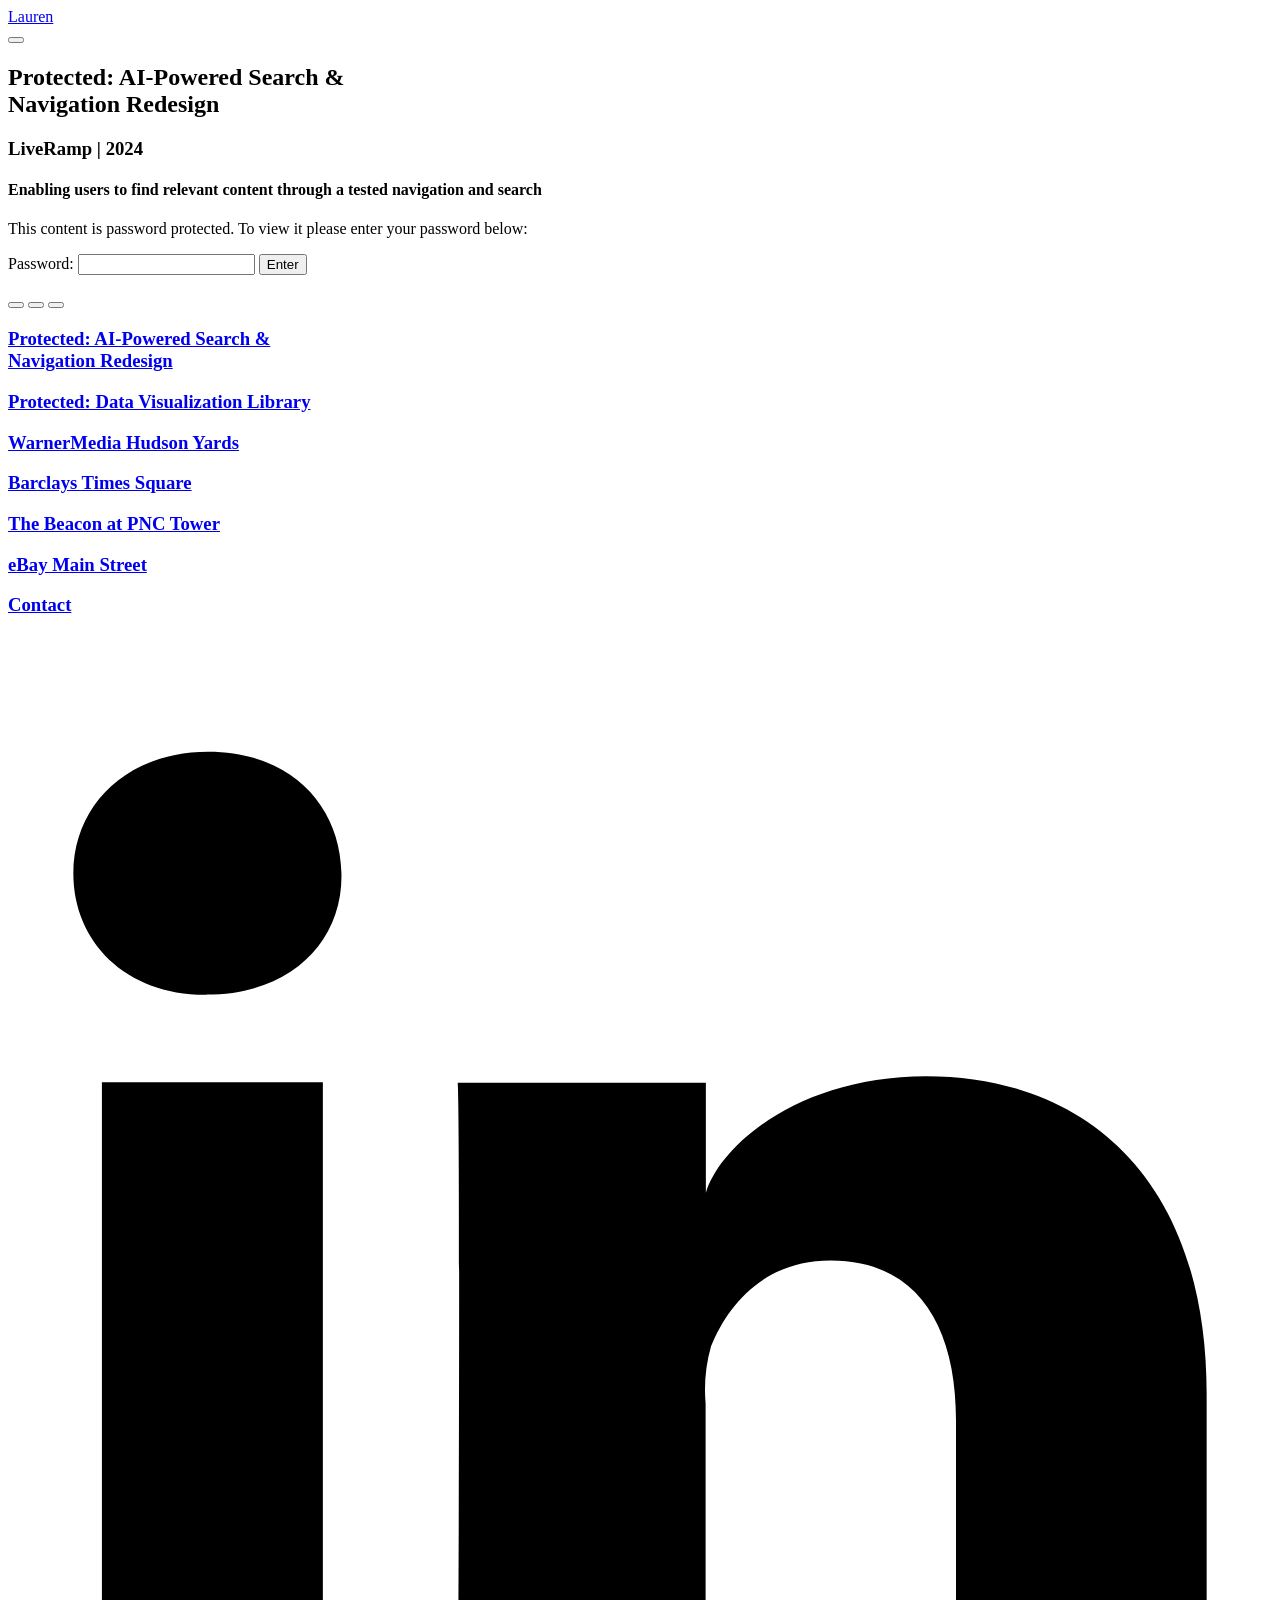
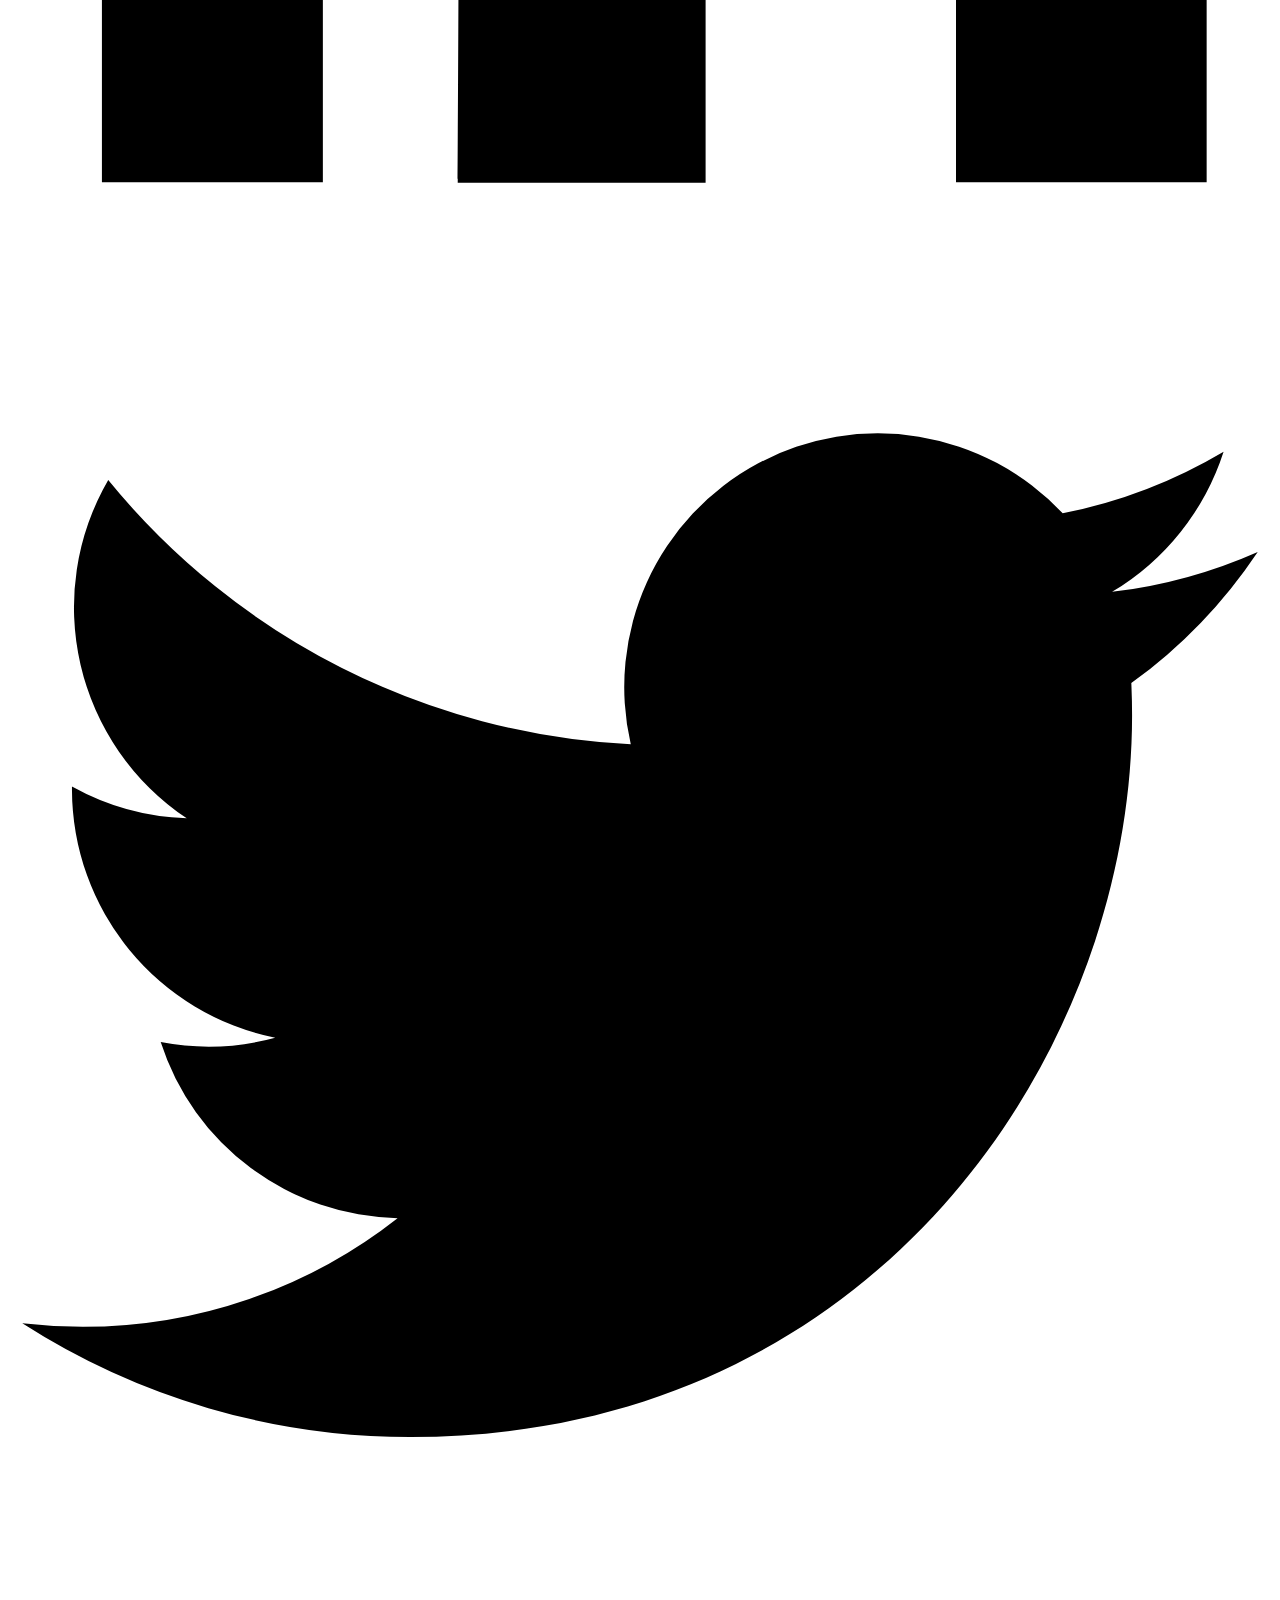
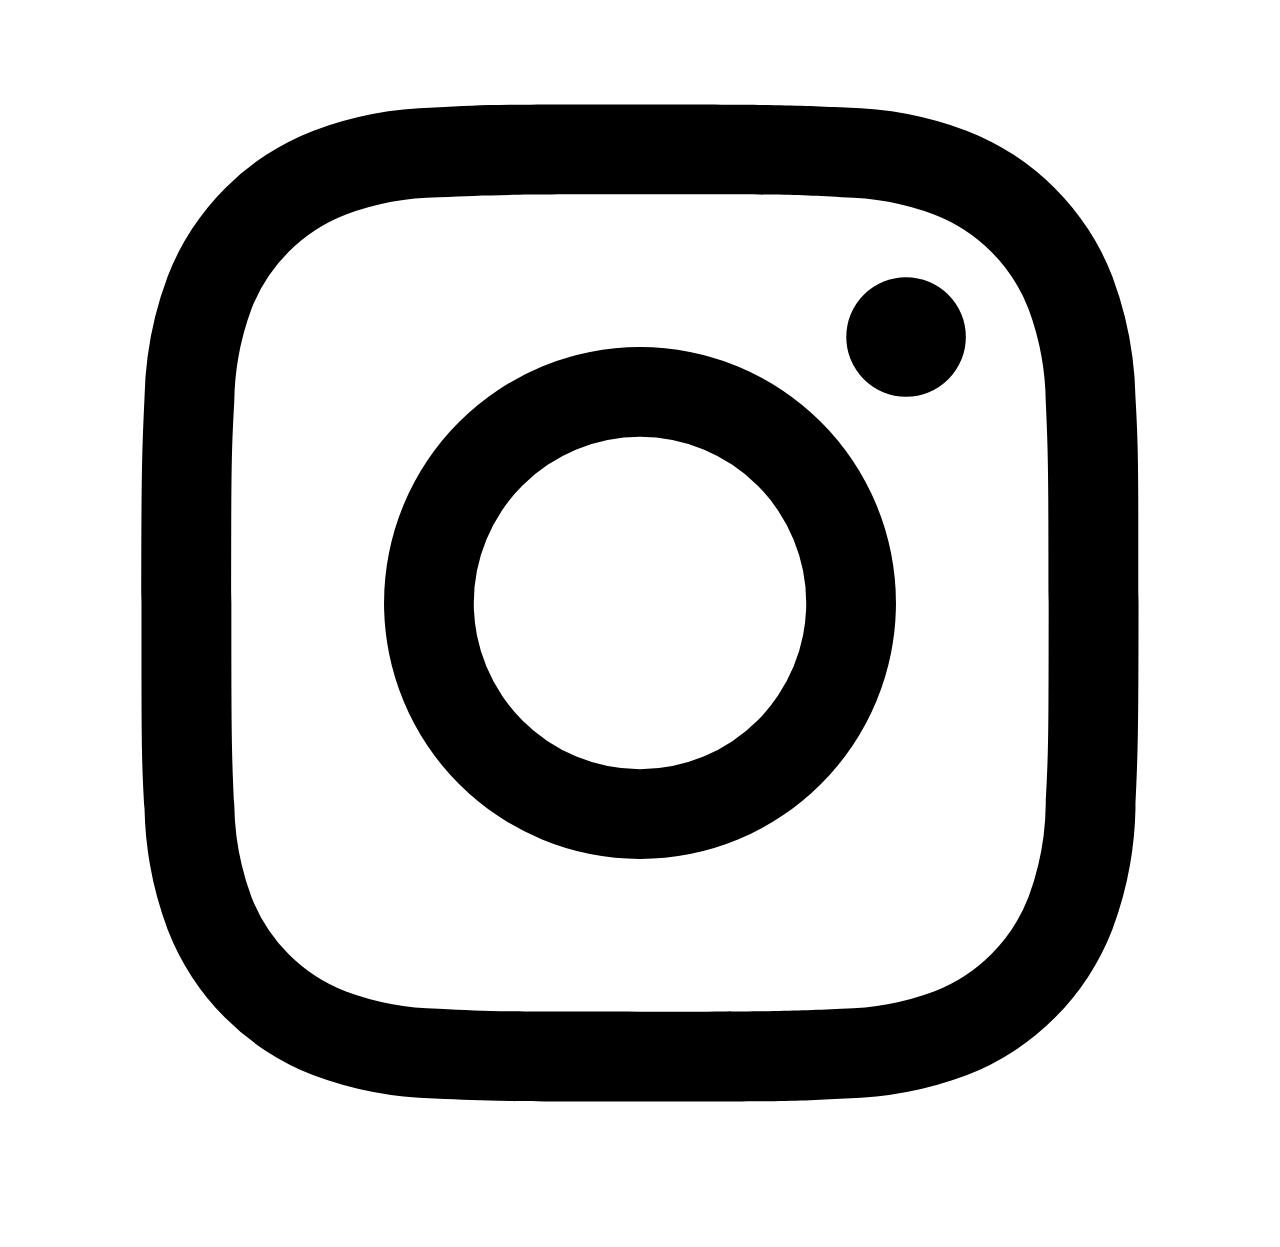
<file: wp-content/cache/sgo-cache/laurengibbons.com-ff53385560c5eafdddac4a230007a86e/work/ai-powered-search/index.html>
<!DOCTYPE html>
<!--[if IE 7]>
<html class="ie ie7" lang="en-US">
<![endif]-->
<!--[if IE 8]>
<html class="ie ie8" lang="en-US">
<![endif]-->
<!--[if !(IE 7) | !(IE 8) ]><!-->
<html lang="en-US">
<!--<![endif]-->
<head>
	<!-- Google tag (gtag.js) -->
<script async src="https://www.googletagmanager.com/gtag/js?id=G-Z3NT4BFNDD"></script>
<script>
  window.dataLayer = window.dataLayer || [];
  function gtag(){dataLayer.push(arguments);}
  gtag('js', new Date());

  gtag('config', 'G-Z3NT4BFNDD');
</script>	<meta charset="UTF-8">
	<meta name="viewport" content="width=device-width, user-scalable=no, initial-scale=1">
	<title>AI-Powered Search &#038; Navigation Redesign | Lauren Gibbons Frank</title>
	<link rel="profile" href="http://gmpg.org/xfn/11">
	<!--[if lt IE 9]>
	<script src="https://laurengibbons.com/wp-content/themes/lauren_102024/js/html5.js"></script>
	<![endif]-->
	<link rel="preconnect" href="https://fonts.googleapis.com">
<link rel="preconnect" href="https://fonts.gstatic.com" crossorigin>
<link href="https://fonts.googleapis.com/css2?family=Plus+Jakarta+Sans:ital,wght@0,200..800;1,200..800&display=swap" rel="stylesheet">
	<meta name='robots' content='max-image-preview:large' />
<link rel='dns-prefetch' href='//ajax.googleapis.com' />
<link rel='dns-prefetch' href='//www.googletagmanager.com' />
<link rel="alternate" type="application/rss+xml" title="Lauren Gibbons Frank &raquo; Feed" href="https://laurengibbons.com/feed/" />
<link rel="alternate" type="application/rss+xml" title="Lauren Gibbons Frank &raquo; Comments Feed" href="https://laurengibbons.com/comments/feed/" />
<link rel='stylesheet' id='wp-block-library-css' href='https://laurengibbons.com/wp-includes/css/dist/block-library/style.min.css?ver=6.6.2' type='text/css' media='all' />
<style id='classic-theme-styles-inline-css' type='text/css'>
/*! This file is auto-generated */
.wp-block-button__link{color:#fff;background-color:#32373c;border-radius:9999px;box-shadow:none;text-decoration:none;padding:calc(.667em + 2px) calc(1.333em + 2px);font-size:1.125em}.wp-block-file__button{background:#32373c;color:#fff;text-decoration:none}
</style>
<style id='global-styles-inline-css' type='text/css'>
:root{--wp--preset--aspect-ratio--square: 1;--wp--preset--aspect-ratio--4-3: 4/3;--wp--preset--aspect-ratio--3-4: 3/4;--wp--preset--aspect-ratio--3-2: 3/2;--wp--preset--aspect-ratio--2-3: 2/3;--wp--preset--aspect-ratio--16-9: 16/9;--wp--preset--aspect-ratio--9-16: 9/16;--wp--preset--color--black: #000000;--wp--preset--color--cyan-bluish-gray: #abb8c3;--wp--preset--color--white: #ffffff;--wp--preset--color--pale-pink: #f78da7;--wp--preset--color--vivid-red: #cf2e2e;--wp--preset--color--luminous-vivid-orange: #ff6900;--wp--preset--color--luminous-vivid-amber: #fcb900;--wp--preset--color--light-green-cyan: #7bdcb5;--wp--preset--color--vivid-green-cyan: #00d084;--wp--preset--color--pale-cyan-blue: #8ed1fc;--wp--preset--color--vivid-cyan-blue: #0693e3;--wp--preset--color--vivid-purple: #9b51e0;--wp--preset--gradient--vivid-cyan-blue-to-vivid-purple: linear-gradient(135deg,rgba(6,147,227,1) 0%,rgb(155,81,224) 100%);--wp--preset--gradient--light-green-cyan-to-vivid-green-cyan: linear-gradient(135deg,rgb(122,220,180) 0%,rgb(0,208,130) 100%);--wp--preset--gradient--luminous-vivid-amber-to-luminous-vivid-orange: linear-gradient(135deg,rgba(252,185,0,1) 0%,rgba(255,105,0,1) 100%);--wp--preset--gradient--luminous-vivid-orange-to-vivid-red: linear-gradient(135deg,rgba(255,105,0,1) 0%,rgb(207,46,46) 100%);--wp--preset--gradient--very-light-gray-to-cyan-bluish-gray: linear-gradient(135deg,rgb(238,238,238) 0%,rgb(169,184,195) 100%);--wp--preset--gradient--cool-to-warm-spectrum: linear-gradient(135deg,rgb(74,234,220) 0%,rgb(151,120,209) 20%,rgb(207,42,186) 40%,rgb(238,44,130) 60%,rgb(251,105,98) 80%,rgb(254,248,76) 100%);--wp--preset--gradient--blush-light-purple: linear-gradient(135deg,rgb(255,206,236) 0%,rgb(152,150,240) 100%);--wp--preset--gradient--blush-bordeaux: linear-gradient(135deg,rgb(254,205,165) 0%,rgb(254,45,45) 50%,rgb(107,0,62) 100%);--wp--preset--gradient--luminous-dusk: linear-gradient(135deg,rgb(255,203,112) 0%,rgb(199,81,192) 50%,rgb(65,88,208) 100%);--wp--preset--gradient--pale-ocean: linear-gradient(135deg,rgb(255,245,203) 0%,rgb(182,227,212) 50%,rgb(51,167,181) 100%);--wp--preset--gradient--electric-grass: linear-gradient(135deg,rgb(202,248,128) 0%,rgb(113,206,126) 100%);--wp--preset--gradient--midnight: linear-gradient(135deg,rgb(2,3,129) 0%,rgb(40,116,252) 100%);--wp--preset--font-size--small: 13px;--wp--preset--font-size--medium: 20px;--wp--preset--font-size--large: 36px;--wp--preset--font-size--x-large: 42px;--wp--preset--spacing--20: 0.44rem;--wp--preset--spacing--30: 0.67rem;--wp--preset--spacing--40: 1rem;--wp--preset--spacing--50: 1.5rem;--wp--preset--spacing--60: 2.25rem;--wp--preset--spacing--70: 3.38rem;--wp--preset--spacing--80: 5.06rem;--wp--preset--shadow--natural: 6px 6px 9px rgba(0, 0, 0, 0.2);--wp--preset--shadow--deep: 12px 12px 50px rgba(0, 0, 0, 0.4);--wp--preset--shadow--sharp: 6px 6px 0px rgba(0, 0, 0, 0.2);--wp--preset--shadow--outlined: 6px 6px 0px -3px rgba(255, 255, 255, 1), 6px 6px rgba(0, 0, 0, 1);--wp--preset--shadow--crisp: 6px 6px 0px rgba(0, 0, 0, 1);}:where(.is-layout-flex){gap: 0.5em;}:where(.is-layout-grid){gap: 0.5em;}body .is-layout-flex{display: flex;}.is-layout-flex{flex-wrap: wrap;align-items: center;}.is-layout-flex > :is(*, div){margin: 0;}body .is-layout-grid{display: grid;}.is-layout-grid > :is(*, div){margin: 0;}:where(.wp-block-columns.is-layout-flex){gap: 2em;}:where(.wp-block-columns.is-layout-grid){gap: 2em;}:where(.wp-block-post-template.is-layout-flex){gap: 1.25em;}:where(.wp-block-post-template.is-layout-grid){gap: 1.25em;}.has-black-color{color: var(--wp--preset--color--black) !important;}.has-cyan-bluish-gray-color{color: var(--wp--preset--color--cyan-bluish-gray) !important;}.has-white-color{color: var(--wp--preset--color--white) !important;}.has-pale-pink-color{color: var(--wp--preset--color--pale-pink) !important;}.has-vivid-red-color{color: var(--wp--preset--color--vivid-red) !important;}.has-luminous-vivid-orange-color{color: var(--wp--preset--color--luminous-vivid-orange) !important;}.has-luminous-vivid-amber-color{color: var(--wp--preset--color--luminous-vivid-amber) !important;}.has-light-green-cyan-color{color: var(--wp--preset--color--light-green-cyan) !important;}.has-vivid-green-cyan-color{color: var(--wp--preset--color--vivid-green-cyan) !important;}.has-pale-cyan-blue-color{color: var(--wp--preset--color--pale-cyan-blue) !important;}.has-vivid-cyan-blue-color{color: var(--wp--preset--color--vivid-cyan-blue) !important;}.has-vivid-purple-color{color: var(--wp--preset--color--vivid-purple) !important;}.has-black-background-color{background-color: var(--wp--preset--color--black) !important;}.has-cyan-bluish-gray-background-color{background-color: var(--wp--preset--color--cyan-bluish-gray) !important;}.has-white-background-color{background-color: var(--wp--preset--color--white) !important;}.has-pale-pink-background-color{background-color: var(--wp--preset--color--pale-pink) !important;}.has-vivid-red-background-color{background-color: var(--wp--preset--color--vivid-red) !important;}.has-luminous-vivid-orange-background-color{background-color: var(--wp--preset--color--luminous-vivid-orange) !important;}.has-luminous-vivid-amber-background-color{background-color: var(--wp--preset--color--luminous-vivid-amber) !important;}.has-light-green-cyan-background-color{background-color: var(--wp--preset--color--light-green-cyan) !important;}.has-vivid-green-cyan-background-color{background-color: var(--wp--preset--color--vivid-green-cyan) !important;}.has-pale-cyan-blue-background-color{background-color: var(--wp--preset--color--pale-cyan-blue) !important;}.has-vivid-cyan-blue-background-color{background-color: var(--wp--preset--color--vivid-cyan-blue) !important;}.has-vivid-purple-background-color{background-color: var(--wp--preset--color--vivid-purple) !important;}.has-black-border-color{border-color: var(--wp--preset--color--black) !important;}.has-cyan-bluish-gray-border-color{border-color: var(--wp--preset--color--cyan-bluish-gray) !important;}.has-white-border-color{border-color: var(--wp--preset--color--white) !important;}.has-pale-pink-border-color{border-color: var(--wp--preset--color--pale-pink) !important;}.has-vivid-red-border-color{border-color: var(--wp--preset--color--vivid-red) !important;}.has-luminous-vivid-orange-border-color{border-color: var(--wp--preset--color--luminous-vivid-orange) !important;}.has-luminous-vivid-amber-border-color{border-color: var(--wp--preset--color--luminous-vivid-amber) !important;}.has-light-green-cyan-border-color{border-color: var(--wp--preset--color--light-green-cyan) !important;}.has-vivid-green-cyan-border-color{border-color: var(--wp--preset--color--vivid-green-cyan) !important;}.has-pale-cyan-blue-border-color{border-color: var(--wp--preset--color--pale-cyan-blue) !important;}.has-vivid-cyan-blue-border-color{border-color: var(--wp--preset--color--vivid-cyan-blue) !important;}.has-vivid-purple-border-color{border-color: var(--wp--preset--color--vivid-purple) !important;}.has-vivid-cyan-blue-to-vivid-purple-gradient-background{background: var(--wp--preset--gradient--vivid-cyan-blue-to-vivid-purple) !important;}.has-light-green-cyan-to-vivid-green-cyan-gradient-background{background: var(--wp--preset--gradient--light-green-cyan-to-vivid-green-cyan) !important;}.has-luminous-vivid-amber-to-luminous-vivid-orange-gradient-background{background: var(--wp--preset--gradient--luminous-vivid-amber-to-luminous-vivid-orange) !important;}.has-luminous-vivid-orange-to-vivid-red-gradient-background{background: var(--wp--preset--gradient--luminous-vivid-orange-to-vivid-red) !important;}.has-very-light-gray-to-cyan-bluish-gray-gradient-background{background: var(--wp--preset--gradient--very-light-gray-to-cyan-bluish-gray) !important;}.has-cool-to-warm-spectrum-gradient-background{background: var(--wp--preset--gradient--cool-to-warm-spectrum) !important;}.has-blush-light-purple-gradient-background{background: var(--wp--preset--gradient--blush-light-purple) !important;}.has-blush-bordeaux-gradient-background{background: var(--wp--preset--gradient--blush-bordeaux) !important;}.has-luminous-dusk-gradient-background{background: var(--wp--preset--gradient--luminous-dusk) !important;}.has-pale-ocean-gradient-background{background: var(--wp--preset--gradient--pale-ocean) !important;}.has-electric-grass-gradient-background{background: var(--wp--preset--gradient--electric-grass) !important;}.has-midnight-gradient-background{background: var(--wp--preset--gradient--midnight) !important;}.has-small-font-size{font-size: var(--wp--preset--font-size--small) !important;}.has-medium-font-size{font-size: var(--wp--preset--font-size--medium) !important;}.has-large-font-size{font-size: var(--wp--preset--font-size--large) !important;}.has-x-large-font-size{font-size: var(--wp--preset--font-size--x-large) !important;}
:where(.wp-block-post-template.is-layout-flex){gap: 1.25em;}:where(.wp-block-post-template.is-layout-grid){gap: 1.25em;}
:where(.wp-block-columns.is-layout-flex){gap: 2em;}:where(.wp-block-columns.is-layout-grid){gap: 2em;}
:root :where(.wp-block-pullquote){font-size: 1.5em;line-height: 1.6;}
</style>
<link rel='stylesheet' id='theme-style-css' href='https://laurengibbons.com/wp-content/themes/lauren_102024/css/style.css?ver=20240807' type='text/css' media='all' />
<link rel="https://api.w.org/" href="https://laurengibbons.com/wp-json/" /><link rel="EditURI" type="application/rsd+xml" title="RSD" href="https://laurengibbons.com/xmlrpc.php?rsd" />

<link rel="canonical" href="https://laurengibbons.com/work/ai-powered-search/" />
<link rel='shortlink' href='https://laurengibbons.com/?p=220' />
<link rel="alternate" title="oEmbed (JSON)" type="application/json+oembed" href="https://laurengibbons.com/wp-json/oembed/1.0/embed?url=https%3A%2F%2Flaurengibbons.com%2Fwork%2Fai-powered-search%2F" />
<link rel="alternate" title="oEmbed (XML)" type="text/xml+oembed" href="https://laurengibbons.com/wp-json/oembed/1.0/embed?url=https%3A%2F%2Flaurengibbons.com%2Fwork%2Fai-powered-search%2F&#038;format=xml" />
<meta name="generator" content="Site Kit by Google 1.135.0" /><!-- Analytics by WP Statistics v14.10 - https://wp-statistics.com/ -->
<link rel="icon" href="https://laurengibbons.com/wp-content/uploads/2024/10/cropped-Favicon-32x32.png" sizes="32x32" />
<link rel="icon" href="https://laurengibbons.com/wp-content/uploads/2024/10/cropped-Favicon-192x192.png" sizes="192x192" />
<link rel="apple-touch-icon" href="https://laurengibbons.com/wp-content/uploads/2024/10/cropped-Favicon-180x180.png" />
<meta name="msapplication-TileImage" content="https://laurengibbons.com/wp-content/uploads/2024/10/cropped-Favicon-270x270.png" />

	<meta property="og:type" content="website" />       
	<meta property="og:url" content="https://laurengibbons.com" />
	<meta property="og:title" content="Lauren Gibbons Frank" />
	<meta name="description" content="Product Designer &amp; Product Manager with Ad Tech, Fin Tech, and Agency experience" />
	<meta name="apple-mobile-web-app-capable" content="yes">
	<meta name="apple-mobile-web-app-status-bar-style" content="black">
	<meta name="viewport" content="width=device-width, user-scalable=no, initial-scale=1">
	<link rel="shortcut icon" href="#">
</head>

<body class="work-template-default single single-work postid-220">

<header id="header" class="site-header wrapper" role="banner">
	<nav id="primary-navigation" class="site-navigation primary-navigation" role="navigation">
		<div class="logo">
			<a href="https://laurengibbons.com/" rel="home">Lauren</a>
		</div>
<!-- 		<div class="menu-navigation-container"><ul id="menu-navigation" class="menu"><li id="menu-item-8" class="menu-item menu-item-type-custom menu-item-object-custom menu-item-8"><a href="/">Work</a></li>
<li id="menu-item-9" class="menu-item menu-item-type-custom menu-item-object-custom menu-item-9"><a href="mailto:laurengibbonz@gmail.com">Contact</a></li>
</ul></div> -->
		<button class="nav-trigger">
			<div class="nav-trigger-line"></div>
			<div class="nav-trigger-line"></div>
		</button>
	</nav>
</header>


<div id="main" class="wrapper scenes"><header class="single__title scene scene--fadein">
	<h2>Protected: AI-Powered Search &#038; <br />Navigation Redesign</h2>
		<h3 class="location">LiveRamp | 2024</h3>		<h4 class="headline">Enabling users to find relevant content through a tested navigation and search</h4>
</header>

<div class="clearfix"></div>

<div id="content" class="single__content scene scene--fadein" role="main">
<form action="https://laurengibbons.com/wp-login.php?action=postpass" class="post-password-form" method="post">
	<p>This content is password protected. To view it please enter your password below:</p>
	<p><label for="pwbox-220">Password: <input name="post_password" id="pwbox-220" type="password" spellcheck="false" size="20" /></label> <input type="submit" name="Submit" value="Enter" /></p></form>
	</div><!-- .single__images -->
</div><!-- #content -->

<div class="overlay">
	<button class="close"></button>
	<button class="prev"></button>
	<button class="next"></button>
	<div class="content">
	</div>
</div>

<div class="overlay-navigation">
	<div class="overlay__text">
<h3><a href="https://laurengibbons.com/work/ai-powered-search/">Protected: AI-Powered Search &#038; <br />Navigation Redesign</a></h3><h3><a href="https://laurengibbons.com/work/data-visualization-library/">Protected: Data Visualization Library</a></h3><h3><a href="https://laurengibbons.com/work/warner-media/">WarnerMedia Hudson Yards</a></h3><h3><a href="https://laurengibbons.com/work/barclays-times-square/">Barclays Times Square</a></h3><h3><a href="https://laurengibbons.com/work/the-beacon-at-pnc-tower/">The Beacon at PNC Tower</a></h3><h3><a href="https://laurengibbons.com/work/ebay-main-street/">eBay Main Street</a></h3>	<h3><a href="mailto:laurengibbonz@gmail.com" target="_blank">Contact</a></h3>
	</div>
</div>
<footer class="wrapper scene scene--fadein">
	<div class="socials">
		<div class="social circle">
					<a href="https://www.linkedin.com/in/laurengibbonz/" target="_blank">
						<svg id="social1" data-name="Layer 1" xmlns="http://www.w3.org/2000/svg" viewBox="0 0 100 100"><defs></defs><g id="Icons"><g id="Black"><path id="LinkedIn" class="ico social1" d="M94.83,90.76H75V62.1c0-7.5-3.1-12.62-9.92-12.62-5.21,0-8.11,3.46-9.46,6.79a12.61,12.61,0,0,0-.43,4.53v30H35.58s.25-50.76,0-55.37H55.21v8.69c1.16-3.8,7.43-9.22,17.44-9.22,12.42,0,22.18,8,22.18,25.12V90.76ZM15.72,28.46H15.6c-6.33,0-10.43-4.23-10.43-9.6S9.39,9.24,15.84,9.24s10.41,4.13,10.54,9.6-4.09,9.61-10.66,9.61ZM7.43,35.38H24.91V90.76H7.43V35.38Z"/></g></g></svg>
					</a>
				</div>
				<div class="social circle">
					<a href="http://twitter.com/laurengibbonz" target="_blank">
						<svg id="social2" xmlns="http://www.w3.org/2000/svg" viewBox="0 0 100 100"><defs><style>.cls-1{isolation:isolate;}.cls-2{fill:#fff;mix-blend-mode:multiply;}</style></defs><g class="cls-1"><g id="Layer_1" data-name="Layer 1"><path class="ico social2" d="M98.87,19.69a40.09,40.09,0,0,1-11.52,3.16,20.11,20.11,0,0,0,8.82-11.09,40.15,40.15,0,0,1-12.73,4.87A20.07,20.07,0,0,0,49.27,34.91,56.93,56.93,0,0,1,7.93,14a20.08,20.08,0,0,0,6.21,26.77,20,20,0,0,1-9.08-2.51c0,.08,0,.17,0,.25A20.07,20.07,0,0,0,21.14,58.13a20.1,20.1,0,0,1-9.06.34A20.07,20.07,0,0,0,30.82,72.4,40.24,40.24,0,0,1,5.91,81a40.82,40.82,0,0,1-4.78-.28,56.76,56.76,0,0,0,30.74,9c36.89,0,57.06-30.56,57.06-57.06q0-1.3-.06-2.59A40.76,40.76,0,0,0,98.87,19.69Z"/></g></g></svg>
					</a>
				</div>
				<div class="social circle">
					<a href="http://instagram.com/laurengibbonz" target="_blank">
						<svg id="social3" data-name="Layer 1" xmlns="http://www.w3.org/2000/svg" viewBox="0 0 100 100"><defs></defs>
						<g id="Icons"><g id="Black"><path id="Instagram" class="ico social3" d="M50,10.56c-10.71,0-12.05,0-16.26.24a28.94,28.94,0,0,0-9.57,1.83A20.16,20.16,0,0,0,12.63,24.17a28.94,28.94,0,0,0-1.83,9.57c-.19,4.21-.24,5.55-.24,16.26s0,12.05.24,16.26a28.94,28.94,0,0,0,1.83,9.57A20.17,20.17,0,0,0,24.17,87.37a29,29,0,0,0,9.57,1.83c4.21.19,5.55.24,16.26.24s12.05,0,16.26-.24a29,29,0,0,0,9.57-1.83A20.17,20.17,0,0,0,87.37,75.83a29,29,0,0,0,1.83-9.57c.19-4.21.24-5.55.24-16.26s0-12.05-.24-16.26a29,29,0,0,0-1.83-9.57A20.16,20.16,0,0,0,75.83,12.63a28.94,28.94,0,0,0-9.57-1.83C62.05,10.61,60.71,10.56,50,10.56Zm0,7.11c10.53,0,11.78,0,15.94.23a21.82,21.82,0,0,1,7.32,1.36,13.06,13.06,0,0,1,7.48,7.48,21.82,21.82,0,0,1,1.36,7.32c.19,4.16.23,5.41.23,15.94s0,11.78-.23,15.94a21.82,21.82,0,0,1-1.36,7.32,13.06,13.06,0,0,1-7.48,7.48,21.82,21.82,0,0,1-7.32,1.36c-4.16.19-5.41.23-15.94.23s-11.78,0-15.94-.23a21.82,21.82,0,0,1-7.32-1.36,13.06,13.06,0,0,1-7.48-7.48,21.82,21.82,0,0,1-1.36-7.32c-.19-4.16-.23-5.41-.23-15.94s0-11.78.23-15.94a21.82,21.82,0,0,1,1.36-7.32,13.06,13.06,0,0,1,7.48-7.48,21.82,21.82,0,0,1,7.32-1.36C38.22,17.71,39.47,17.67,50,17.67Zm0,12.08A20.25,20.25,0,1,0,70.25,50,20.25,20.25,0,0,0,50,29.75Zm0,33.4A13.15,13.15,0,1,1,63.15,50,13.15,13.15,0,0,1,50,63.15Zm25.78-34.2a4.73,4.73,0,1,1-4.73-4.73A4.73,4.73,0,0,1,75.78,28.95Z"/></g></g></svg>
					</a>
				</div>
	</div>
</footer>
</div><!-- /main -->
<script type="text/javascript" id="wp-statistics-tracker-js-extra">
/* <![CDATA[ */
var WP_Statistics_Tracker_Object = {"requestUrl":"https:\/\/laurengibbons.com\/wp-json\/wp-statistics\/v2","ajaxUrl":"https:\/\/laurengibbons.com\/wp-admin\/admin-ajax.php","hitParams":{"wp_statistics_hit":1,"source_type":"post_type_work","source_id":220,"search_query":"","signature":"6d25d678c3717619e5dda30020e56ef0","endpoint":"hit"},"onlineParams":{"wp_statistics_hit":1,"source_type":"post_type_work","source_id":220,"search_query":"","signature":"6d25d678c3717619e5dda30020e56ef0","endpoint":"online"},"option":{"userOnline":true,"consentLevel":"disabled","dntEnabled":true,"bypassAdBlockers":false,"isWpConsentApiActive":false,"trackAnonymously":false,"isPreview":false},"jsCheckTime":"60000"};
/* ]]> */
</script>
<script type="text/javascript" src="https://laurengibbons.com/wp-content/plugins/wp-statistics/assets/js/tracker.js?ver=14.10" id="wp-statistics-tracker-js"></script>
<script type="text/javascript" src="https://ajax.googleapis.com/ajax/libs/jquery/2.1.1/jquery.min.js" id="jquery-js"></script>
<script type="text/javascript" src="https://laurengibbons.com/wp-content/themes/lauren_102024/js/anime.min.js?ver=20170605" id="anime-js"></script>
<script type="text/javascript" src="https://laurengibbons.com/wp-content/themes/lauren_102024/js/jquery.smoothState.min.js?ver=20170605" id="smoothstate-js"></script>
<script type="text/javascript" src="https://laurengibbons.com/wp-content/themes/lauren_102024/js/player.min.js?ver=20170605" id="player-js"></script>
<script type="text/javascript" src="https://laurengibbons.com/wp-content/themes/lauren_102024/js/theme.js?ver=20240809" id="theme-script-js"></script>
</body>
</html>
</file>
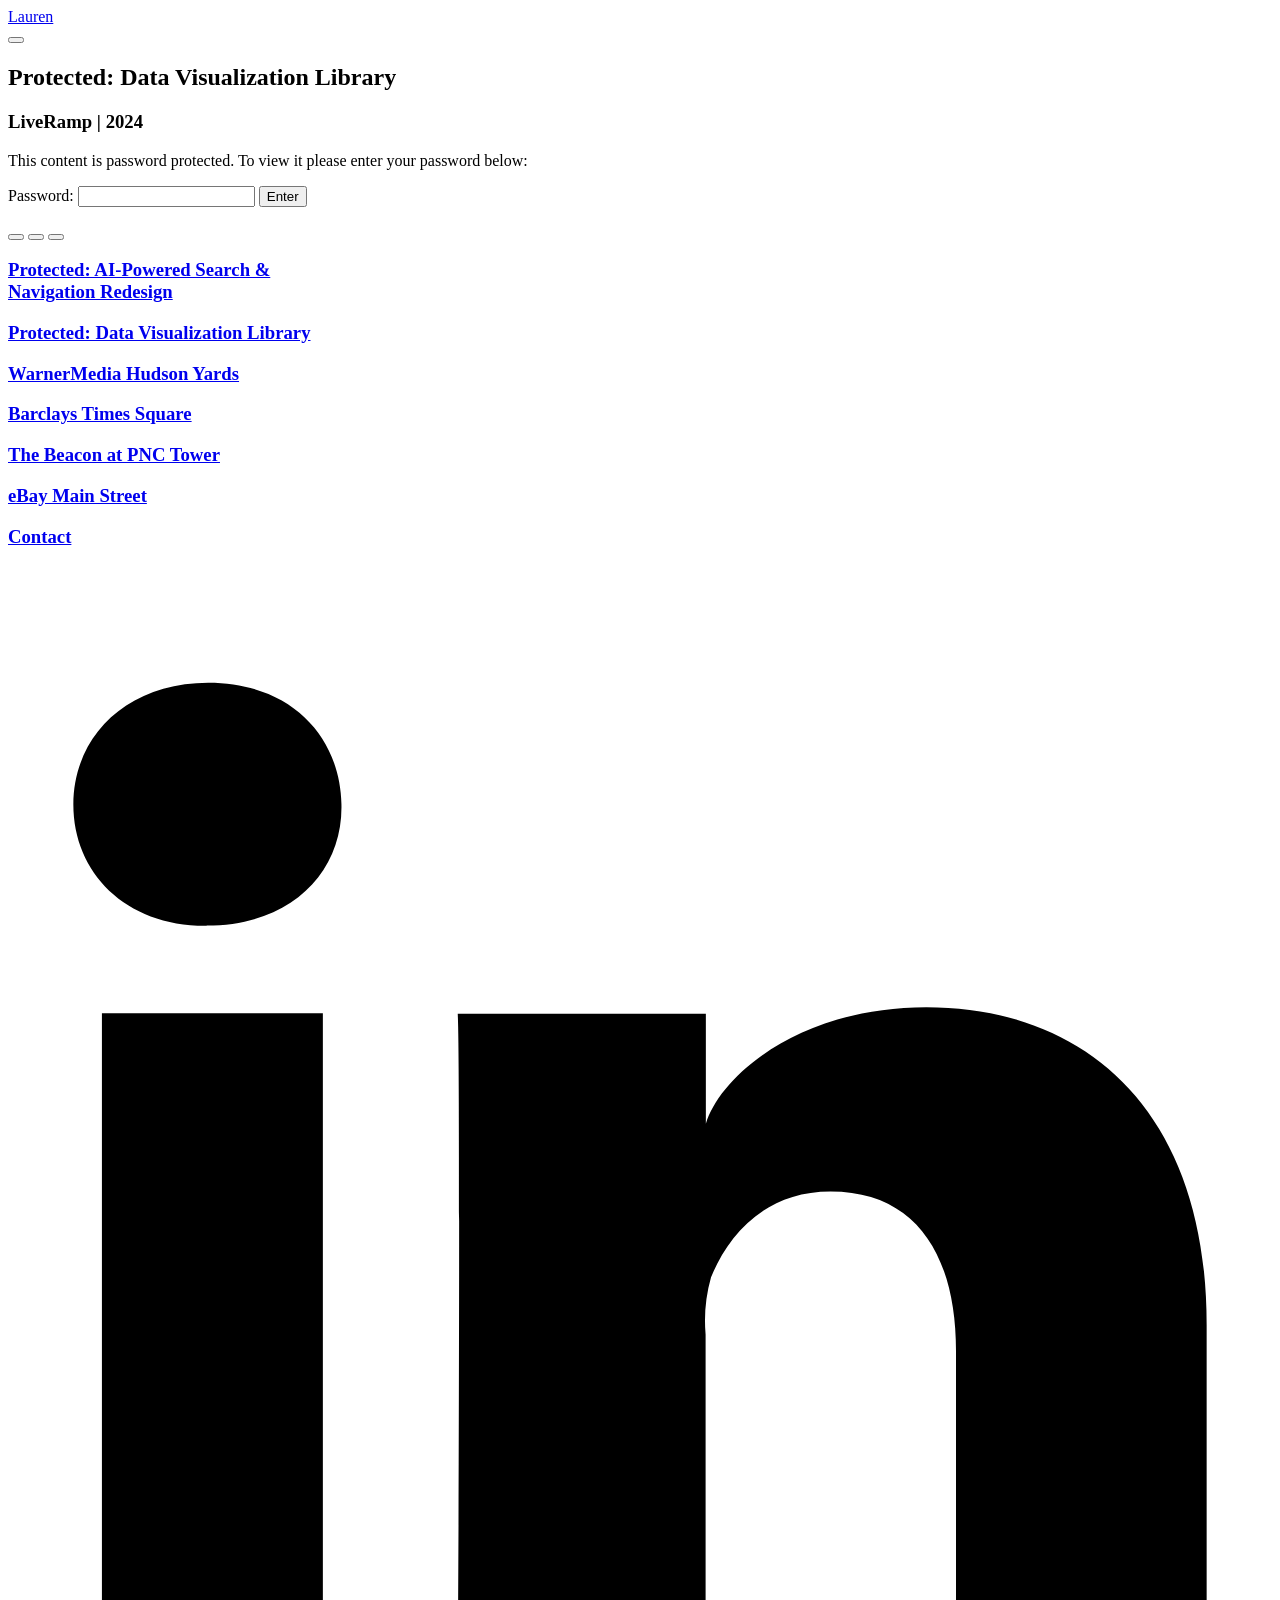
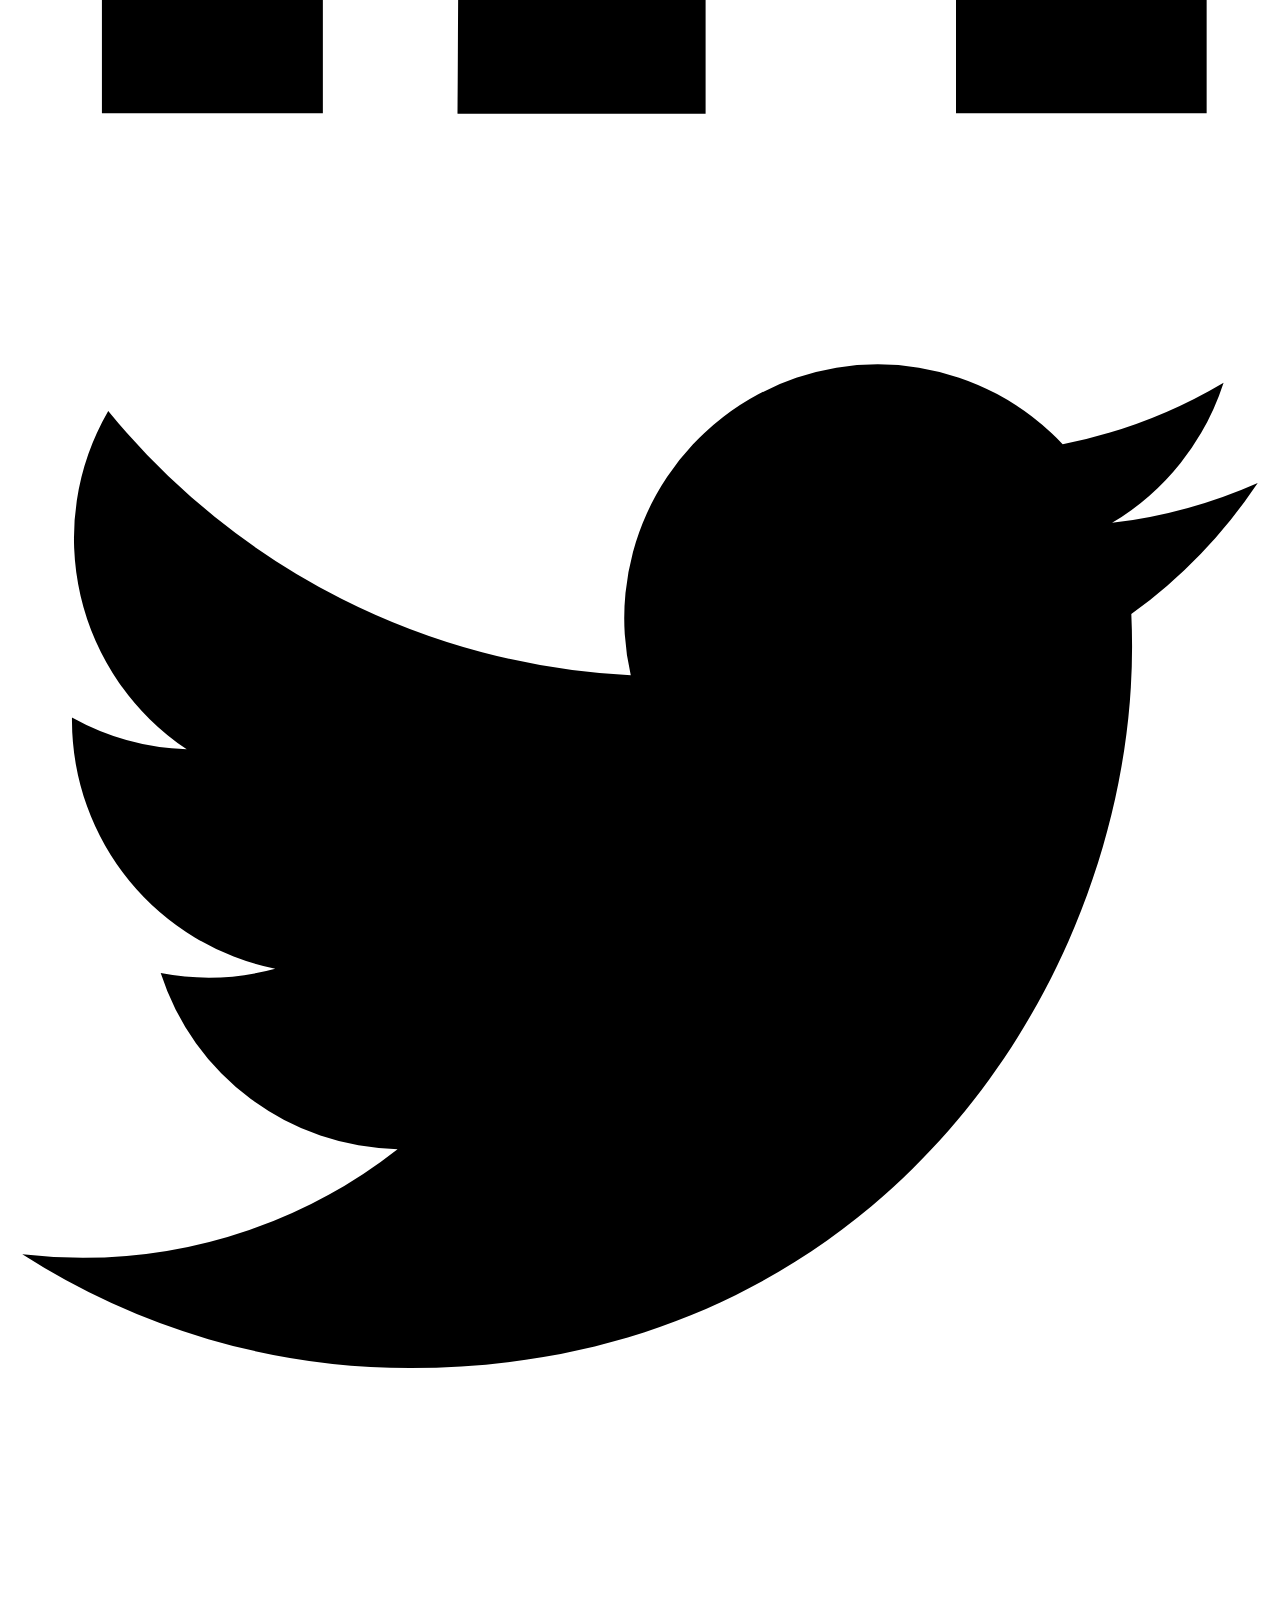
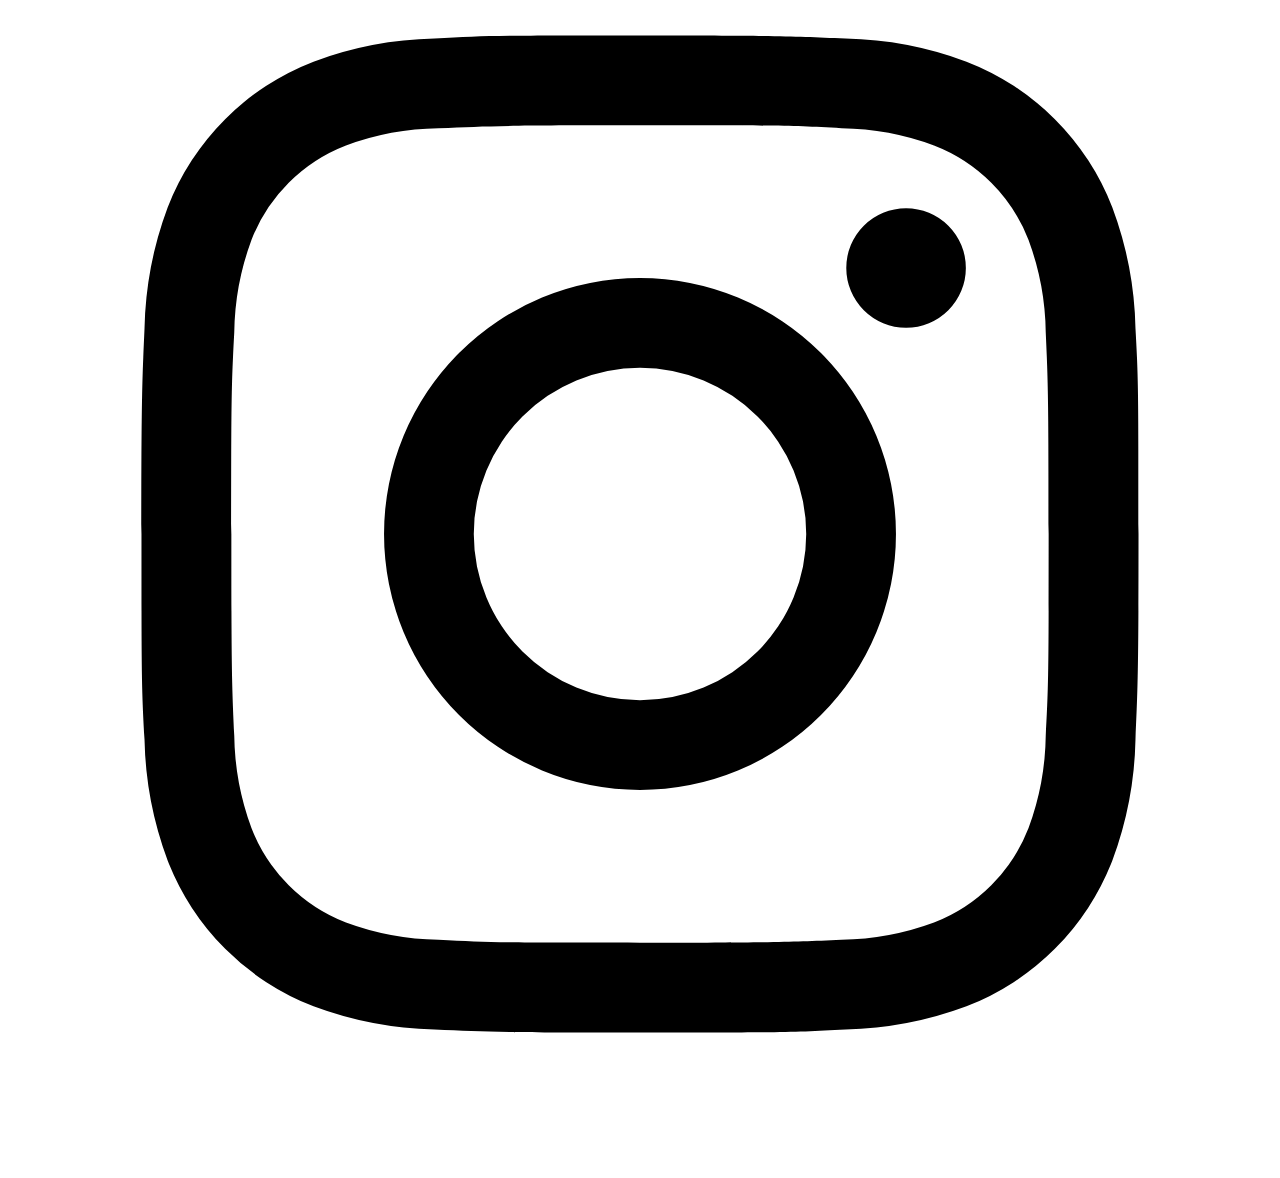
<file: wp-content/cache/sgo-cache/laurengibbons.com-ff53385560c5eafdddac4a230007a86e/work/data-visualization-library/index.html>
<!DOCTYPE html>
<!--[if IE 7]>
<html class="ie ie7" lang="en-US">
<![endif]-->
<!--[if IE 8]>
<html class="ie ie8" lang="en-US">
<![endif]-->
<!--[if !(IE 7) | !(IE 8) ]><!-->
<html lang="en-US">
<!--<![endif]-->
<head>
	<!-- Google tag (gtag.js) -->
<script async src="https://www.googletagmanager.com/gtag/js?id=G-Z3NT4BFNDD"></script>
<script>
  window.dataLayer = window.dataLayer || [];
  function gtag(){dataLayer.push(arguments);}
  gtag('js', new Date());

  gtag('config', 'G-Z3NT4BFNDD');
</script>	<meta charset="UTF-8">
	<meta name="viewport" content="width=device-width, user-scalable=no, initial-scale=1">
	<title>Data Visualization Library | Lauren Gibbons Frank</title>
	<link rel="profile" href="http://gmpg.org/xfn/11">
	<!--[if lt IE 9]>
	<script src="https://laurengibbons.com/wp-content/themes/lauren_102024/js/html5.js"></script>
	<![endif]-->
	<meta name='robots' content='max-image-preview:large' />
<link rel='dns-prefetch' href='//ajax.googleapis.com' />
<link rel='dns-prefetch' href='//www.googletagmanager.com' />
<link rel="alternate" type="application/rss+xml" title="Lauren Gibbons Frank &raquo; Feed" href="https://laurengibbons.com/feed/" />
<link rel="alternate" type="application/rss+xml" title="Lauren Gibbons Frank &raquo; Comments Feed" href="https://laurengibbons.com/comments/feed/" />
<link rel='stylesheet' id='wp-block-library-css' href='https://laurengibbons.com/wp-includes/css/dist/block-library/style.min.css?ver=6.6.2' type='text/css' media='all' />
<style id='classic-theme-styles-inline-css' type='text/css'>
/*! This file is auto-generated */
.wp-block-button__link{color:#fff;background-color:#32373c;border-radius:9999px;box-shadow:none;text-decoration:none;padding:calc(.667em + 2px) calc(1.333em + 2px);font-size:1.125em}.wp-block-file__button{background:#32373c;color:#fff;text-decoration:none}
</style>
<style id='global-styles-inline-css' type='text/css'>
:root{--wp--preset--aspect-ratio--square: 1;--wp--preset--aspect-ratio--4-3: 4/3;--wp--preset--aspect-ratio--3-4: 3/4;--wp--preset--aspect-ratio--3-2: 3/2;--wp--preset--aspect-ratio--2-3: 2/3;--wp--preset--aspect-ratio--16-9: 16/9;--wp--preset--aspect-ratio--9-16: 9/16;--wp--preset--color--black: #000000;--wp--preset--color--cyan-bluish-gray: #abb8c3;--wp--preset--color--white: #ffffff;--wp--preset--color--pale-pink: #f78da7;--wp--preset--color--vivid-red: #cf2e2e;--wp--preset--color--luminous-vivid-orange: #ff6900;--wp--preset--color--luminous-vivid-amber: #fcb900;--wp--preset--color--light-green-cyan: #7bdcb5;--wp--preset--color--vivid-green-cyan: #00d084;--wp--preset--color--pale-cyan-blue: #8ed1fc;--wp--preset--color--vivid-cyan-blue: #0693e3;--wp--preset--color--vivid-purple: #9b51e0;--wp--preset--gradient--vivid-cyan-blue-to-vivid-purple: linear-gradient(135deg,rgba(6,147,227,1) 0%,rgb(155,81,224) 100%);--wp--preset--gradient--light-green-cyan-to-vivid-green-cyan: linear-gradient(135deg,rgb(122,220,180) 0%,rgb(0,208,130) 100%);--wp--preset--gradient--luminous-vivid-amber-to-luminous-vivid-orange: linear-gradient(135deg,rgba(252,185,0,1) 0%,rgba(255,105,0,1) 100%);--wp--preset--gradient--luminous-vivid-orange-to-vivid-red: linear-gradient(135deg,rgba(255,105,0,1) 0%,rgb(207,46,46) 100%);--wp--preset--gradient--very-light-gray-to-cyan-bluish-gray: linear-gradient(135deg,rgb(238,238,238) 0%,rgb(169,184,195) 100%);--wp--preset--gradient--cool-to-warm-spectrum: linear-gradient(135deg,rgb(74,234,220) 0%,rgb(151,120,209) 20%,rgb(207,42,186) 40%,rgb(238,44,130) 60%,rgb(251,105,98) 80%,rgb(254,248,76) 100%);--wp--preset--gradient--blush-light-purple: linear-gradient(135deg,rgb(255,206,236) 0%,rgb(152,150,240) 100%);--wp--preset--gradient--blush-bordeaux: linear-gradient(135deg,rgb(254,205,165) 0%,rgb(254,45,45) 50%,rgb(107,0,62) 100%);--wp--preset--gradient--luminous-dusk: linear-gradient(135deg,rgb(255,203,112) 0%,rgb(199,81,192) 50%,rgb(65,88,208) 100%);--wp--preset--gradient--pale-ocean: linear-gradient(135deg,rgb(255,245,203) 0%,rgb(182,227,212) 50%,rgb(51,167,181) 100%);--wp--preset--gradient--electric-grass: linear-gradient(135deg,rgb(202,248,128) 0%,rgb(113,206,126) 100%);--wp--preset--gradient--midnight: linear-gradient(135deg,rgb(2,3,129) 0%,rgb(40,116,252) 100%);--wp--preset--font-size--small: 13px;--wp--preset--font-size--medium: 20px;--wp--preset--font-size--large: 36px;--wp--preset--font-size--x-large: 42px;--wp--preset--spacing--20: 0.44rem;--wp--preset--spacing--30: 0.67rem;--wp--preset--spacing--40: 1rem;--wp--preset--spacing--50: 1.5rem;--wp--preset--spacing--60: 2.25rem;--wp--preset--spacing--70: 3.38rem;--wp--preset--spacing--80: 5.06rem;--wp--preset--shadow--natural: 6px 6px 9px rgba(0, 0, 0, 0.2);--wp--preset--shadow--deep: 12px 12px 50px rgba(0, 0, 0, 0.4);--wp--preset--shadow--sharp: 6px 6px 0px rgba(0, 0, 0, 0.2);--wp--preset--shadow--outlined: 6px 6px 0px -3px rgba(255, 255, 255, 1), 6px 6px rgba(0, 0, 0, 1);--wp--preset--shadow--crisp: 6px 6px 0px rgba(0, 0, 0, 1);}:where(.is-layout-flex){gap: 0.5em;}:where(.is-layout-grid){gap: 0.5em;}body .is-layout-flex{display: flex;}.is-layout-flex{flex-wrap: wrap;align-items: center;}.is-layout-flex > :is(*, div){margin: 0;}body .is-layout-grid{display: grid;}.is-layout-grid > :is(*, div){margin: 0;}:where(.wp-block-columns.is-layout-flex){gap: 2em;}:where(.wp-block-columns.is-layout-grid){gap: 2em;}:where(.wp-block-post-template.is-layout-flex){gap: 1.25em;}:where(.wp-block-post-template.is-layout-grid){gap: 1.25em;}.has-black-color{color: var(--wp--preset--color--black) !important;}.has-cyan-bluish-gray-color{color: var(--wp--preset--color--cyan-bluish-gray) !important;}.has-white-color{color: var(--wp--preset--color--white) !important;}.has-pale-pink-color{color: var(--wp--preset--color--pale-pink) !important;}.has-vivid-red-color{color: var(--wp--preset--color--vivid-red) !important;}.has-luminous-vivid-orange-color{color: var(--wp--preset--color--luminous-vivid-orange) !important;}.has-luminous-vivid-amber-color{color: var(--wp--preset--color--luminous-vivid-amber) !important;}.has-light-green-cyan-color{color: var(--wp--preset--color--light-green-cyan) !important;}.has-vivid-green-cyan-color{color: var(--wp--preset--color--vivid-green-cyan) !important;}.has-pale-cyan-blue-color{color: var(--wp--preset--color--pale-cyan-blue) !important;}.has-vivid-cyan-blue-color{color: var(--wp--preset--color--vivid-cyan-blue) !important;}.has-vivid-purple-color{color: var(--wp--preset--color--vivid-purple) !important;}.has-black-background-color{background-color: var(--wp--preset--color--black) !important;}.has-cyan-bluish-gray-background-color{background-color: var(--wp--preset--color--cyan-bluish-gray) !important;}.has-white-background-color{background-color: var(--wp--preset--color--white) !important;}.has-pale-pink-background-color{background-color: var(--wp--preset--color--pale-pink) !important;}.has-vivid-red-background-color{background-color: var(--wp--preset--color--vivid-red) !important;}.has-luminous-vivid-orange-background-color{background-color: var(--wp--preset--color--luminous-vivid-orange) !important;}.has-luminous-vivid-amber-background-color{background-color: var(--wp--preset--color--luminous-vivid-amber) !important;}.has-light-green-cyan-background-color{background-color: var(--wp--preset--color--light-green-cyan) !important;}.has-vivid-green-cyan-background-color{background-color: var(--wp--preset--color--vivid-green-cyan) !important;}.has-pale-cyan-blue-background-color{background-color: var(--wp--preset--color--pale-cyan-blue) !important;}.has-vivid-cyan-blue-background-color{background-color: var(--wp--preset--color--vivid-cyan-blue) !important;}.has-vivid-purple-background-color{background-color: var(--wp--preset--color--vivid-purple) !important;}.has-black-border-color{border-color: var(--wp--preset--color--black) !important;}.has-cyan-bluish-gray-border-color{border-color: var(--wp--preset--color--cyan-bluish-gray) !important;}.has-white-border-color{border-color: var(--wp--preset--color--white) !important;}.has-pale-pink-border-color{border-color: var(--wp--preset--color--pale-pink) !important;}.has-vivid-red-border-color{border-color: var(--wp--preset--color--vivid-red) !important;}.has-luminous-vivid-orange-border-color{border-color: var(--wp--preset--color--luminous-vivid-orange) !important;}.has-luminous-vivid-amber-border-color{border-color: var(--wp--preset--color--luminous-vivid-amber) !important;}.has-light-green-cyan-border-color{border-color: var(--wp--preset--color--light-green-cyan) !important;}.has-vivid-green-cyan-border-color{border-color: var(--wp--preset--color--vivid-green-cyan) !important;}.has-pale-cyan-blue-border-color{border-color: var(--wp--preset--color--pale-cyan-blue) !important;}.has-vivid-cyan-blue-border-color{border-color: var(--wp--preset--color--vivid-cyan-blue) !important;}.has-vivid-purple-border-color{border-color: var(--wp--preset--color--vivid-purple) !important;}.has-vivid-cyan-blue-to-vivid-purple-gradient-background{background: var(--wp--preset--gradient--vivid-cyan-blue-to-vivid-purple) !important;}.has-light-green-cyan-to-vivid-green-cyan-gradient-background{background: var(--wp--preset--gradient--light-green-cyan-to-vivid-green-cyan) !important;}.has-luminous-vivid-amber-to-luminous-vivid-orange-gradient-background{background: var(--wp--preset--gradient--luminous-vivid-amber-to-luminous-vivid-orange) !important;}.has-luminous-vivid-orange-to-vivid-red-gradient-background{background: var(--wp--preset--gradient--luminous-vivid-orange-to-vivid-red) !important;}.has-very-light-gray-to-cyan-bluish-gray-gradient-background{background: var(--wp--preset--gradient--very-light-gray-to-cyan-bluish-gray) !important;}.has-cool-to-warm-spectrum-gradient-background{background: var(--wp--preset--gradient--cool-to-warm-spectrum) !important;}.has-blush-light-purple-gradient-background{background: var(--wp--preset--gradient--blush-light-purple) !important;}.has-blush-bordeaux-gradient-background{background: var(--wp--preset--gradient--blush-bordeaux) !important;}.has-luminous-dusk-gradient-background{background: var(--wp--preset--gradient--luminous-dusk) !important;}.has-pale-ocean-gradient-background{background: var(--wp--preset--gradient--pale-ocean) !important;}.has-electric-grass-gradient-background{background: var(--wp--preset--gradient--electric-grass) !important;}.has-midnight-gradient-background{background: var(--wp--preset--gradient--midnight) !important;}.has-small-font-size{font-size: var(--wp--preset--font-size--small) !important;}.has-medium-font-size{font-size: var(--wp--preset--font-size--medium) !important;}.has-large-font-size{font-size: var(--wp--preset--font-size--large) !important;}.has-x-large-font-size{font-size: var(--wp--preset--font-size--x-large) !important;}
:where(.wp-block-post-template.is-layout-flex){gap: 1.25em;}:where(.wp-block-post-template.is-layout-grid){gap: 1.25em;}
:where(.wp-block-columns.is-layout-flex){gap: 2em;}:where(.wp-block-columns.is-layout-grid){gap: 2em;}
:root :where(.wp-block-pullquote){font-size: 1.5em;line-height: 1.6;}
</style>
<link rel='stylesheet' id='theme-style-css' href='https://laurengibbons.com/wp-content/themes/lauren_102024/css/style.css?ver=20240806' type='text/css' media='all' />
<link rel="https://api.w.org/" href="https://laurengibbons.com/wp-json/" /><link rel="EditURI" type="application/rsd+xml" title="RSD" href="https://laurengibbons.com/xmlrpc.php?rsd" />

<link rel="canonical" href="https://laurengibbons.com/work/data-visualization-library/" />
<link rel='shortlink' href='https://laurengibbons.com/?p=204' />
<link rel="alternate" title="oEmbed (JSON)" type="application/json+oembed" href="https://laurengibbons.com/wp-json/oembed/1.0/embed?url=https%3A%2F%2Flaurengibbons.com%2Fwork%2Fdata-visualization-library%2F" />
<link rel="alternate" title="oEmbed (XML)" type="text/xml+oembed" href="https://laurengibbons.com/wp-json/oembed/1.0/embed?url=https%3A%2F%2Flaurengibbons.com%2Fwork%2Fdata-visualization-library%2F&#038;format=xml" />
<meta name="generator" content="Site Kit by Google 1.135.0" /><!-- Analytics by WP Statistics v14.10 - https://wp-statistics.com/ -->
<link rel="icon" href="https://laurengibbons.com/wp-content/uploads/2024/10/cropped-Favicon-32x32.png" sizes="32x32" />
<link rel="icon" href="https://laurengibbons.com/wp-content/uploads/2024/10/cropped-Favicon-192x192.png" sizes="192x192" />
<link rel="apple-touch-icon" href="https://laurengibbons.com/wp-content/uploads/2024/10/cropped-Favicon-180x180.png" />
<meta name="msapplication-TileImage" content="https://laurengibbons.com/wp-content/uploads/2024/10/cropped-Favicon-270x270.png" />

	<meta property="og:type" content="website" />       
	<meta property="og:url" content="https://laurengibbons.com" />
	<meta property="og:title" content="Lauren Gibbons Frank" />
	<meta name="description" content="Product Designer &amp; Product Manager with Ad Tech, Fin Tech, and Agency experience" />
	<meta name="apple-mobile-web-app-capable" content="yes">
	<meta name="apple-mobile-web-app-status-bar-style" content="black">
	<meta name="viewport" content="width=device-width, user-scalable=no, initial-scale=1">
	<link rel="shortcut icon" href="#">
</head>

<body class="work-template-default single single-work postid-204">

<header id="header" class="site-header wrapper" role="banner">
	<nav id="primary-navigation" class="site-navigation primary-navigation" role="navigation">
		<div class="logo">
			<a href="https://laurengibbons.com/" rel="home">Lauren</a>
		</div>
<!-- 		<div class="menu-navigation-container"><ul id="menu-navigation" class="menu"><li id="menu-item-8" class="menu-item menu-item-type-custom menu-item-object-custom menu-item-8"><a href="/">Work</a></li>
<li id="menu-item-9" class="menu-item menu-item-type-custom menu-item-object-custom menu-item-9"><a href="mailto:laurengibbonz@gmail.com">Contact</a></li>
</ul></div> -->
		<button class="nav-trigger">
			<div class="nav-trigger-line"></div>
			<div class="nav-trigger-line"></div>
		</button>
	</nav>
</header>


<div id="main" class="wrapper scenes"><header class="single__title scene scene--fadein">
	<h2>Protected: Data Visualization Library</h2>
		<h3 class="location">LiveRamp | 2024</h3></header>

<div class="clearfix"></div>

<div id="content" class="single__content scene scene--fadein" role="main">
<form action="https://laurengibbons.com/wp-login.php?action=postpass" class="post-password-form" method="post">
	<p>This content is password protected. To view it please enter your password below:</p>
	<p><label for="pwbox-204">Password: <input name="post_password" id="pwbox-204" type="password" spellcheck="false" size="20" /></label> <input type="submit" name="Submit" value="Enter" /></p></form>
	</div><!-- .single__images -->
</div><!-- #content -->

<div class="overlay">
	<button class="close"></button>
	<button class="prev"></button>
	<button class="next"></button>
	<div class="content">
	</div>
</div>

<div class="overlay-navigation">
	<div class="overlay__text">
<h3><a href="https://laurengibbons.com/work/ai-powered-search/">Protected: AI-Powered Search &#038; <br />Navigation Redesign</a></h3><h3><a href="https://laurengibbons.com/work/data-visualization-library/">Protected: Data Visualization Library</a></h3><h3><a href="https://laurengibbons.com/work/warner-media/">WarnerMedia Hudson Yards</a></h3><h3><a href="https://laurengibbons.com/work/barclays-times-square/">Barclays Times Square</a></h3><h3><a href="https://laurengibbons.com/work/the-beacon-at-pnc-tower/">The Beacon at PNC Tower</a></h3><h3><a href="https://laurengibbons.com/work/ebay-main-street/">eBay Main Street</a></h3>	<h3><a href="mailto:laurengibbonz@gmail.com" target="_blank">Contact</a></h3>
	</div>
</div>
<footer class="wrapper scene scene--fadein">
	<div class="socials">
		<div class="social circle">
					<a href="https://www.linkedin.com/in/laurengibbonz/" target="_blank">
						<svg id="social1" data-name="Layer 1" xmlns="http://www.w3.org/2000/svg" viewBox="0 0 100 100"><defs></defs><g id="Icons"><g id="Black"><path id="LinkedIn" class="ico social1" d="M94.83,90.76H75V62.1c0-7.5-3.1-12.62-9.92-12.62-5.21,0-8.11,3.46-9.46,6.79a12.61,12.61,0,0,0-.43,4.53v30H35.58s.25-50.76,0-55.37H55.21v8.69c1.16-3.8,7.43-9.22,17.44-9.22,12.42,0,22.18,8,22.18,25.12V90.76ZM15.72,28.46H15.6c-6.33,0-10.43-4.23-10.43-9.6S9.39,9.24,15.84,9.24s10.41,4.13,10.54,9.6-4.09,9.61-10.66,9.61ZM7.43,35.38H24.91V90.76H7.43V35.38Z"/></g></g></svg>
					</a>
				</div>
				<div class="social circle">
					<a href="http://twitter.com/laurengibbonz" target="_blank">
						<svg id="social2" xmlns="http://www.w3.org/2000/svg" viewBox="0 0 100 100"><defs><style>.cls-1{isolation:isolate;}.cls-2{fill:#fff;mix-blend-mode:multiply;}</style></defs><g class="cls-1"><g id="Layer_1" data-name="Layer 1"><path class="ico social2" d="M98.87,19.69a40.09,40.09,0,0,1-11.52,3.16,20.11,20.11,0,0,0,8.82-11.09,40.15,40.15,0,0,1-12.73,4.87A20.07,20.07,0,0,0,49.27,34.91,56.93,56.93,0,0,1,7.93,14a20.08,20.08,0,0,0,6.21,26.77,20,20,0,0,1-9.08-2.51c0,.08,0,.17,0,.25A20.07,20.07,0,0,0,21.14,58.13a20.1,20.1,0,0,1-9.06.34A20.07,20.07,0,0,0,30.82,72.4,40.24,40.24,0,0,1,5.91,81a40.82,40.82,0,0,1-4.78-.28,56.76,56.76,0,0,0,30.74,9c36.89,0,57.06-30.56,57.06-57.06q0-1.3-.06-2.59A40.76,40.76,0,0,0,98.87,19.69Z"/></g></g></svg>
					</a>
				</div>
				<div class="social circle">
					<a href="http://instagram.com/laurengibbonz" target="_blank">
						<svg id="social3" data-name="Layer 1" xmlns="http://www.w3.org/2000/svg" viewBox="0 0 100 100"><defs></defs>
						<g id="Icons"><g id="Black"><path id="Instagram" class="ico social3" d="M50,10.56c-10.71,0-12.05,0-16.26.24a28.94,28.94,0,0,0-9.57,1.83A20.16,20.16,0,0,0,12.63,24.17a28.94,28.94,0,0,0-1.83,9.57c-.19,4.21-.24,5.55-.24,16.26s0,12.05.24,16.26a28.94,28.94,0,0,0,1.83,9.57A20.17,20.17,0,0,0,24.17,87.37a29,29,0,0,0,9.57,1.83c4.21.19,5.55.24,16.26.24s12.05,0,16.26-.24a29,29,0,0,0,9.57-1.83A20.17,20.17,0,0,0,87.37,75.83a29,29,0,0,0,1.83-9.57c.19-4.21.24-5.55.24-16.26s0-12.05-.24-16.26a29,29,0,0,0-1.83-9.57A20.16,20.16,0,0,0,75.83,12.63a28.94,28.94,0,0,0-9.57-1.83C62.05,10.61,60.71,10.56,50,10.56Zm0,7.11c10.53,0,11.78,0,15.94.23a21.82,21.82,0,0,1,7.32,1.36,13.06,13.06,0,0,1,7.48,7.48,21.82,21.82,0,0,1,1.36,7.32c.19,4.16.23,5.41.23,15.94s0,11.78-.23,15.94a21.82,21.82,0,0,1-1.36,7.32,13.06,13.06,0,0,1-7.48,7.48,21.82,21.82,0,0,1-7.32,1.36c-4.16.19-5.41.23-15.94.23s-11.78,0-15.94-.23a21.82,21.82,0,0,1-7.32-1.36,13.06,13.06,0,0,1-7.48-7.48,21.82,21.82,0,0,1-1.36-7.32c-.19-4.16-.23-5.41-.23-15.94s0-11.78.23-15.94a21.82,21.82,0,0,1,1.36-7.32,13.06,13.06,0,0,1,7.48-7.48,21.82,21.82,0,0,1,7.32-1.36C38.22,17.71,39.47,17.67,50,17.67Zm0,12.08A20.25,20.25,0,1,0,70.25,50,20.25,20.25,0,0,0,50,29.75Zm0,33.4A13.15,13.15,0,1,1,63.15,50,13.15,13.15,0,0,1,50,63.15Zm25.78-34.2a4.73,4.73,0,1,1-4.73-4.73A4.73,4.73,0,0,1,75.78,28.95Z"/></g></g></svg>
					</a>
				</div>
	</div>
</footer>
</div><!-- /main -->
<script type="text/javascript" id="wp-statistics-tracker-js-extra">
/* <![CDATA[ */
var WP_Statistics_Tracker_Object = {"requestUrl":"https:\/\/laurengibbons.com\/wp-json\/wp-statistics\/v2","ajaxUrl":"https:\/\/laurengibbons.com\/wp-admin\/admin-ajax.php","hitParams":{"wp_statistics_hit":1,"source_type":"post_type_work","source_id":204,"search_query":"","signature":"f9354cf27069e577ac06ae520fa0a9fb","endpoint":"hit"},"onlineParams":{"wp_statistics_hit":1,"source_type":"post_type_work","source_id":204,"search_query":"","signature":"f9354cf27069e577ac06ae520fa0a9fb","endpoint":"online"},"option":{"userOnline":true,"consentLevel":"disabled","dntEnabled":true,"bypassAdBlockers":false,"isWpConsentApiActive":false,"trackAnonymously":false,"isPreview":false},"jsCheckTime":"60000"};
/* ]]> */
</script>
<script type="text/javascript" src="https://laurengibbons.com/wp-content/plugins/wp-statistics/assets/js/tracker.js?ver=14.10" id="wp-statistics-tracker-js"></script>
<script type="text/javascript" src="https://ajax.googleapis.com/ajax/libs/jquery/2.1.1/jquery.min.js" id="jquery-js"></script>
<script type="text/javascript" src="https://laurengibbons.com/wp-content/themes/lauren_102024/js/anime.min.js?ver=20170605" id="anime-js"></script>
<script type="text/javascript" src="https://laurengibbons.com/wp-content/themes/lauren_102024/js/jquery.smoothState.min.js?ver=20170605" id="smoothstate-js"></script>
<script type="text/javascript" src="https://laurengibbons.com/wp-content/themes/lauren_102024/js/player.min.js?ver=20170605" id="player-js"></script>
<script type="text/javascript" src="https://laurengibbons.com/wp-content/themes/lauren_102024/js/theme.js?ver=20240809" id="theme-script-js"></script>
</body>
</html>
</file>
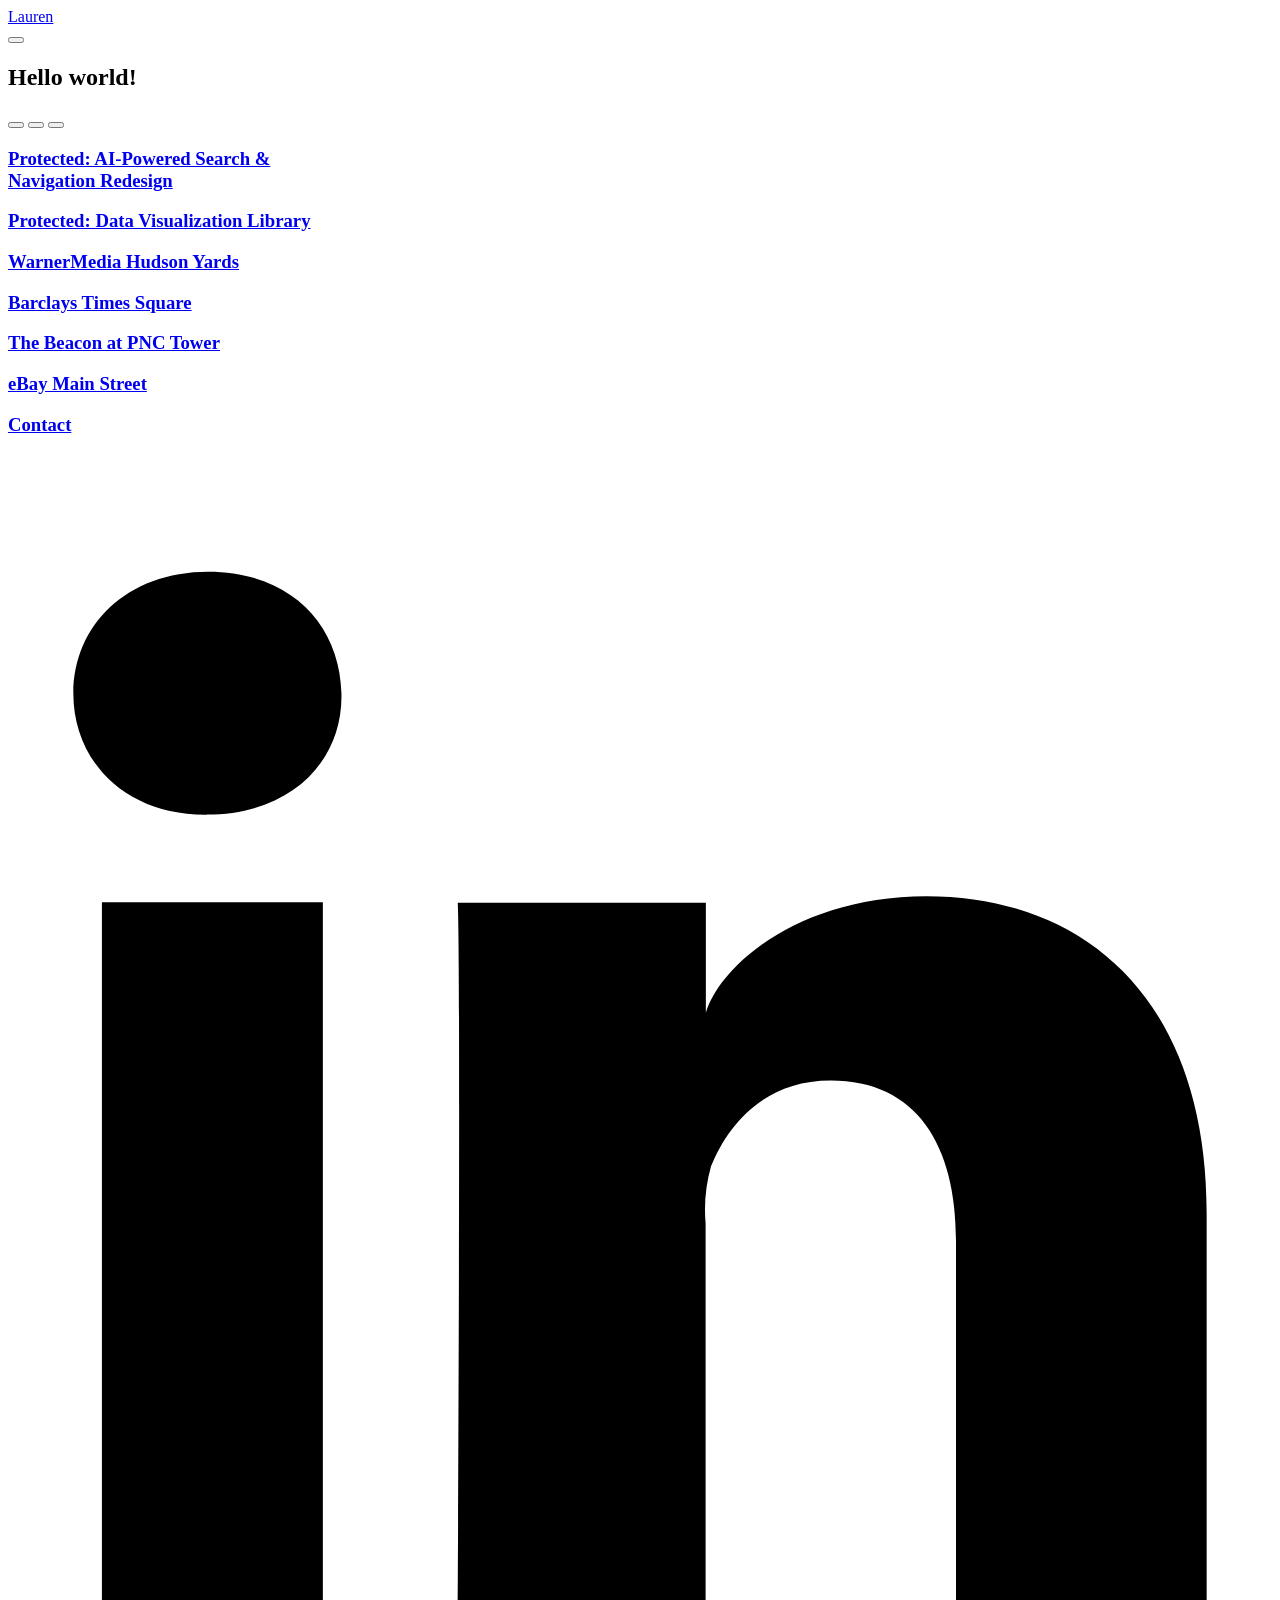
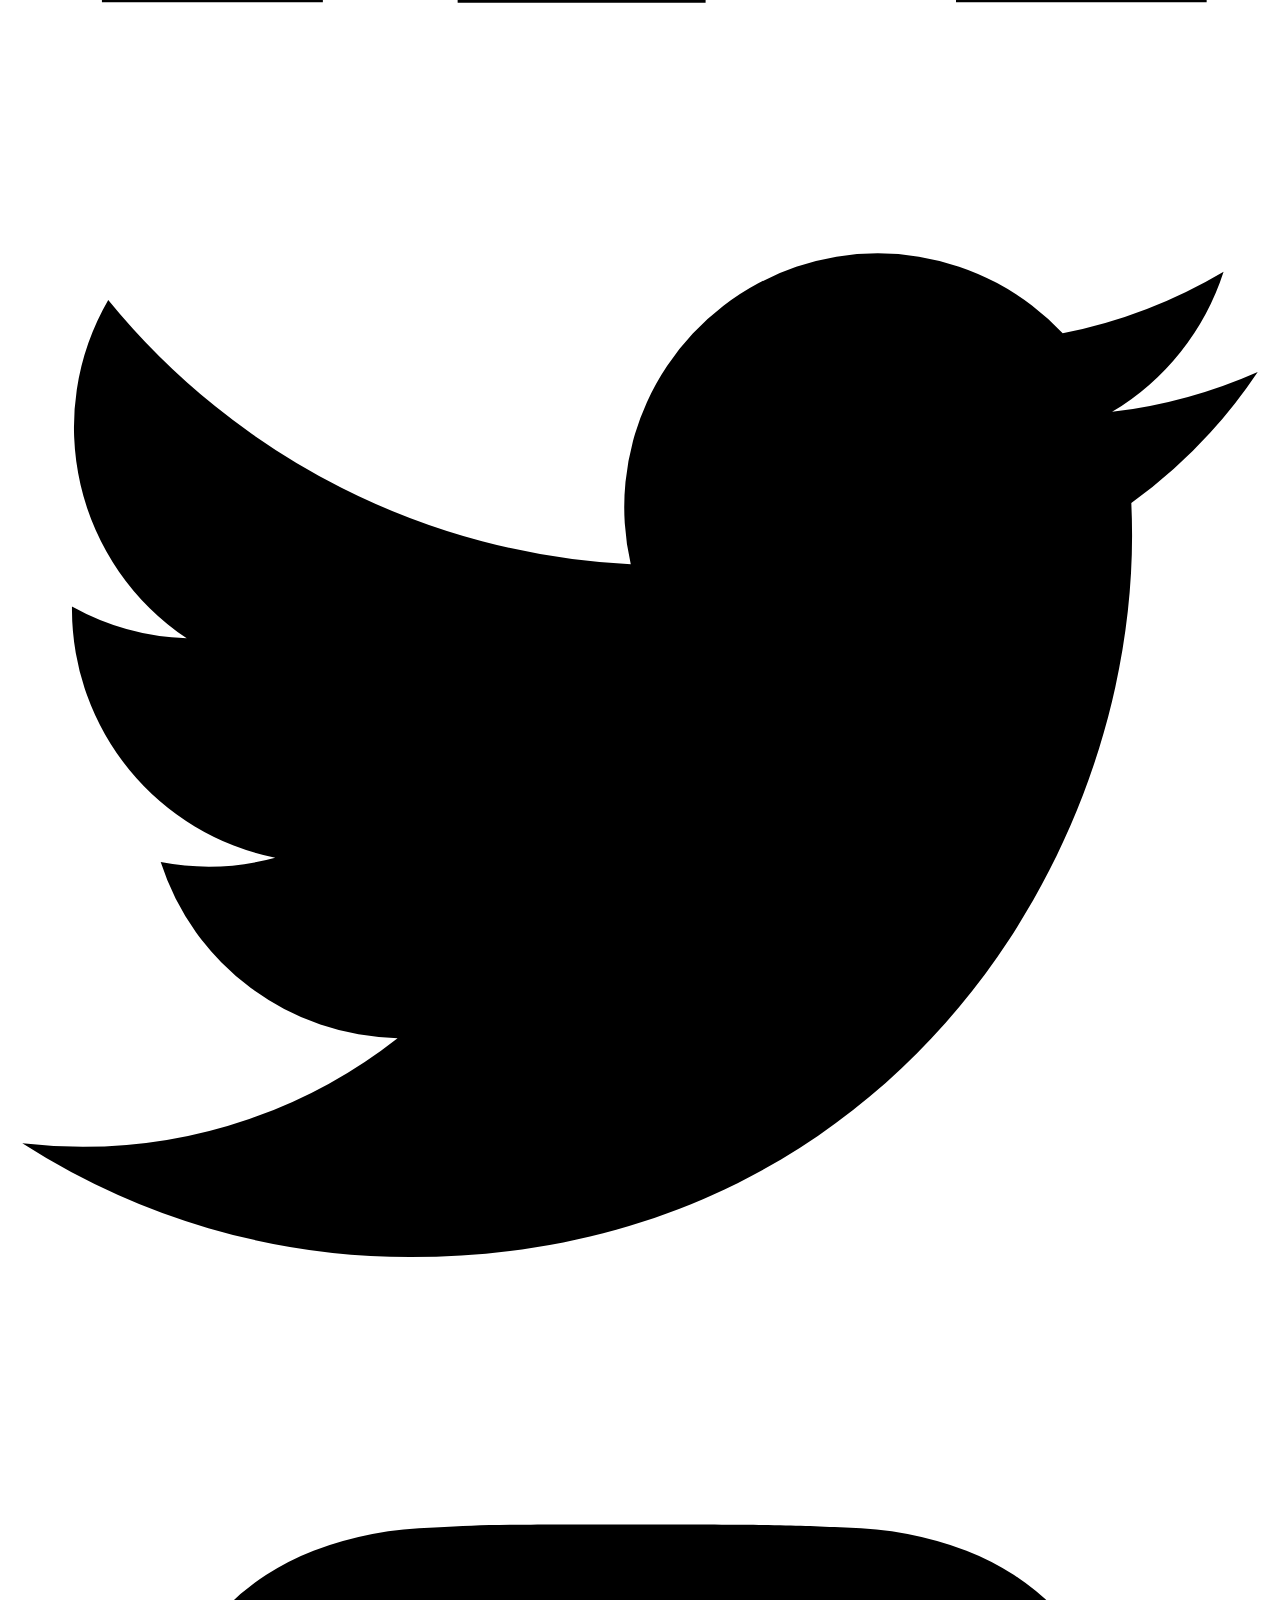
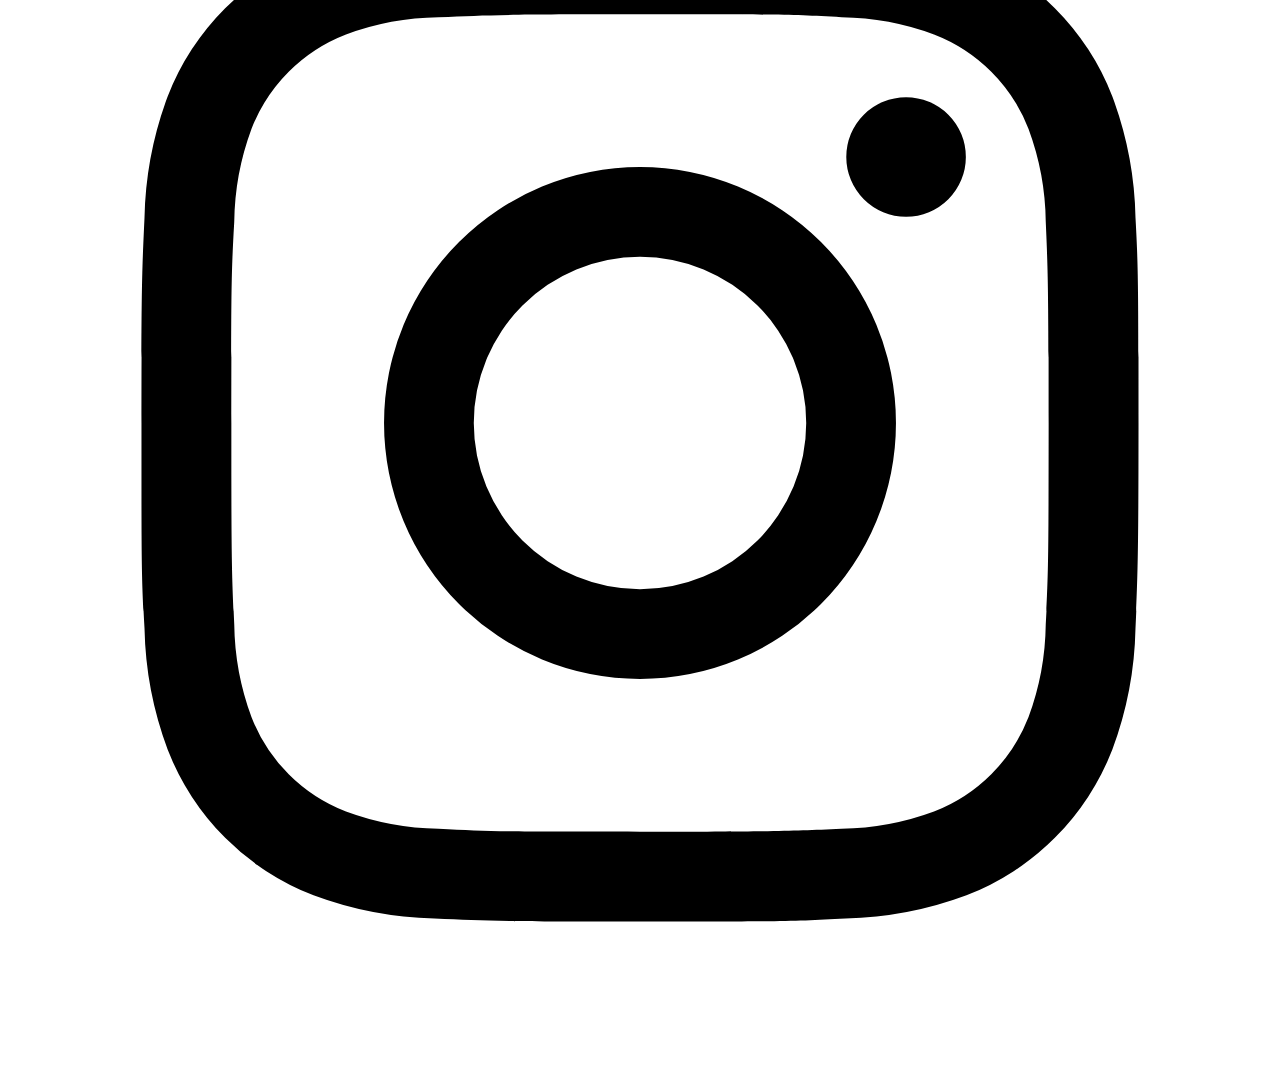
<file: wp-content/cache/sgo-cache/laurengibbons.com-ff53385560c5eafdddac4a230007a86e/2017/05/04/hello-world/index.html>
<!DOCTYPE html>
<!--[if IE 7]>
<html class="ie ie7" lang="en-US">
<![endif]-->
<!--[if IE 8]>
<html class="ie ie8" lang="en-US">
<![endif]-->
<!--[if !(IE 7) | !(IE 8) ]><!-->
<html lang="en-US">
<!--<![endif]-->
<head>
	<!-- Google tag (gtag.js) -->
<script async src="https://www.googletagmanager.com/gtag/js?id=G-Z3NT4BFNDD"></script>
<script>
  window.dataLayer = window.dataLayer || [];
  function gtag(){dataLayer.push(arguments);}
  gtag('js', new Date());

  gtag('config', 'G-Z3NT4BFNDD');
</script>	<meta charset="UTF-8">
	<meta name="viewport" content="width=device-width, user-scalable=no, initial-scale=1">
	<title>Hello world! | Lauren Gibbons Frank</title>
	<link rel="profile" href="http://gmpg.org/xfn/11">
	<!--[if lt IE 9]>
	<script src="https://laurengibbons.com/wp-content/themes/lauren_102024/js/html5.js"></script>
	<![endif]-->
	<meta name='robots' content='max-image-preview:large' />
<link rel='dns-prefetch' href='//ajax.googleapis.com' />
<link rel='dns-prefetch' href='//www.googletagmanager.com' />
<link rel="alternate" type="application/rss+xml" title="Lauren Gibbons Frank &raquo; Feed" href="https://laurengibbons.com/feed/" />
<link rel="alternate" type="application/rss+xml" title="Lauren Gibbons Frank &raquo; Comments Feed" href="https://laurengibbons.com/comments/feed/" />
<link rel="alternate" type="application/rss+xml" title="Lauren Gibbons Frank &raquo; Hello world! Comments Feed" href="https://laurengibbons.com/2017/05/04/hello-world/feed/" />
<link rel='stylesheet' id='wp-block-library-css' href='https://laurengibbons.com/wp-includes/css/dist/block-library/style.min.css?ver=6.6.2' type='text/css' media='all' />
<style id='classic-theme-styles-inline-css' type='text/css'>
/*! This file is auto-generated */
.wp-block-button__link{color:#fff;background-color:#32373c;border-radius:9999px;box-shadow:none;text-decoration:none;padding:calc(.667em + 2px) calc(1.333em + 2px);font-size:1.125em}.wp-block-file__button{background:#32373c;color:#fff;text-decoration:none}
</style>
<style id='global-styles-inline-css' type='text/css'>
:root{--wp--preset--aspect-ratio--square: 1;--wp--preset--aspect-ratio--4-3: 4/3;--wp--preset--aspect-ratio--3-4: 3/4;--wp--preset--aspect-ratio--3-2: 3/2;--wp--preset--aspect-ratio--2-3: 2/3;--wp--preset--aspect-ratio--16-9: 16/9;--wp--preset--aspect-ratio--9-16: 9/16;--wp--preset--color--black: #000000;--wp--preset--color--cyan-bluish-gray: #abb8c3;--wp--preset--color--white: #ffffff;--wp--preset--color--pale-pink: #f78da7;--wp--preset--color--vivid-red: #cf2e2e;--wp--preset--color--luminous-vivid-orange: #ff6900;--wp--preset--color--luminous-vivid-amber: #fcb900;--wp--preset--color--light-green-cyan: #7bdcb5;--wp--preset--color--vivid-green-cyan: #00d084;--wp--preset--color--pale-cyan-blue: #8ed1fc;--wp--preset--color--vivid-cyan-blue: #0693e3;--wp--preset--color--vivid-purple: #9b51e0;--wp--preset--gradient--vivid-cyan-blue-to-vivid-purple: linear-gradient(135deg,rgba(6,147,227,1) 0%,rgb(155,81,224) 100%);--wp--preset--gradient--light-green-cyan-to-vivid-green-cyan: linear-gradient(135deg,rgb(122,220,180) 0%,rgb(0,208,130) 100%);--wp--preset--gradient--luminous-vivid-amber-to-luminous-vivid-orange: linear-gradient(135deg,rgba(252,185,0,1) 0%,rgba(255,105,0,1) 100%);--wp--preset--gradient--luminous-vivid-orange-to-vivid-red: linear-gradient(135deg,rgba(255,105,0,1) 0%,rgb(207,46,46) 100%);--wp--preset--gradient--very-light-gray-to-cyan-bluish-gray: linear-gradient(135deg,rgb(238,238,238) 0%,rgb(169,184,195) 100%);--wp--preset--gradient--cool-to-warm-spectrum: linear-gradient(135deg,rgb(74,234,220) 0%,rgb(151,120,209) 20%,rgb(207,42,186) 40%,rgb(238,44,130) 60%,rgb(251,105,98) 80%,rgb(254,248,76) 100%);--wp--preset--gradient--blush-light-purple: linear-gradient(135deg,rgb(255,206,236) 0%,rgb(152,150,240) 100%);--wp--preset--gradient--blush-bordeaux: linear-gradient(135deg,rgb(254,205,165) 0%,rgb(254,45,45) 50%,rgb(107,0,62) 100%);--wp--preset--gradient--luminous-dusk: linear-gradient(135deg,rgb(255,203,112) 0%,rgb(199,81,192) 50%,rgb(65,88,208) 100%);--wp--preset--gradient--pale-ocean: linear-gradient(135deg,rgb(255,245,203) 0%,rgb(182,227,212) 50%,rgb(51,167,181) 100%);--wp--preset--gradient--electric-grass: linear-gradient(135deg,rgb(202,248,128) 0%,rgb(113,206,126) 100%);--wp--preset--gradient--midnight: linear-gradient(135deg,rgb(2,3,129) 0%,rgb(40,116,252) 100%);--wp--preset--font-size--small: 13px;--wp--preset--font-size--medium: 20px;--wp--preset--font-size--large: 36px;--wp--preset--font-size--x-large: 42px;--wp--preset--spacing--20: 0.44rem;--wp--preset--spacing--30: 0.67rem;--wp--preset--spacing--40: 1rem;--wp--preset--spacing--50: 1.5rem;--wp--preset--spacing--60: 2.25rem;--wp--preset--spacing--70: 3.38rem;--wp--preset--spacing--80: 5.06rem;--wp--preset--shadow--natural: 6px 6px 9px rgba(0, 0, 0, 0.2);--wp--preset--shadow--deep: 12px 12px 50px rgba(0, 0, 0, 0.4);--wp--preset--shadow--sharp: 6px 6px 0px rgba(0, 0, 0, 0.2);--wp--preset--shadow--outlined: 6px 6px 0px -3px rgba(255, 255, 255, 1), 6px 6px rgba(0, 0, 0, 1);--wp--preset--shadow--crisp: 6px 6px 0px rgba(0, 0, 0, 1);}:where(.is-layout-flex){gap: 0.5em;}:where(.is-layout-grid){gap: 0.5em;}body .is-layout-flex{display: flex;}.is-layout-flex{flex-wrap: wrap;align-items: center;}.is-layout-flex > :is(*, div){margin: 0;}body .is-layout-grid{display: grid;}.is-layout-grid > :is(*, div){margin: 0;}:where(.wp-block-columns.is-layout-flex){gap: 2em;}:where(.wp-block-columns.is-layout-grid){gap: 2em;}:where(.wp-block-post-template.is-layout-flex){gap: 1.25em;}:where(.wp-block-post-template.is-layout-grid){gap: 1.25em;}.has-black-color{color: var(--wp--preset--color--black) !important;}.has-cyan-bluish-gray-color{color: var(--wp--preset--color--cyan-bluish-gray) !important;}.has-white-color{color: var(--wp--preset--color--white) !important;}.has-pale-pink-color{color: var(--wp--preset--color--pale-pink) !important;}.has-vivid-red-color{color: var(--wp--preset--color--vivid-red) !important;}.has-luminous-vivid-orange-color{color: var(--wp--preset--color--luminous-vivid-orange) !important;}.has-luminous-vivid-amber-color{color: var(--wp--preset--color--luminous-vivid-amber) !important;}.has-light-green-cyan-color{color: var(--wp--preset--color--light-green-cyan) !important;}.has-vivid-green-cyan-color{color: var(--wp--preset--color--vivid-green-cyan) !important;}.has-pale-cyan-blue-color{color: var(--wp--preset--color--pale-cyan-blue) !important;}.has-vivid-cyan-blue-color{color: var(--wp--preset--color--vivid-cyan-blue) !important;}.has-vivid-purple-color{color: var(--wp--preset--color--vivid-purple) !important;}.has-black-background-color{background-color: var(--wp--preset--color--black) !important;}.has-cyan-bluish-gray-background-color{background-color: var(--wp--preset--color--cyan-bluish-gray) !important;}.has-white-background-color{background-color: var(--wp--preset--color--white) !important;}.has-pale-pink-background-color{background-color: var(--wp--preset--color--pale-pink) !important;}.has-vivid-red-background-color{background-color: var(--wp--preset--color--vivid-red) !important;}.has-luminous-vivid-orange-background-color{background-color: var(--wp--preset--color--luminous-vivid-orange) !important;}.has-luminous-vivid-amber-background-color{background-color: var(--wp--preset--color--luminous-vivid-amber) !important;}.has-light-green-cyan-background-color{background-color: var(--wp--preset--color--light-green-cyan) !important;}.has-vivid-green-cyan-background-color{background-color: var(--wp--preset--color--vivid-green-cyan) !important;}.has-pale-cyan-blue-background-color{background-color: var(--wp--preset--color--pale-cyan-blue) !important;}.has-vivid-cyan-blue-background-color{background-color: var(--wp--preset--color--vivid-cyan-blue) !important;}.has-vivid-purple-background-color{background-color: var(--wp--preset--color--vivid-purple) !important;}.has-black-border-color{border-color: var(--wp--preset--color--black) !important;}.has-cyan-bluish-gray-border-color{border-color: var(--wp--preset--color--cyan-bluish-gray) !important;}.has-white-border-color{border-color: var(--wp--preset--color--white) !important;}.has-pale-pink-border-color{border-color: var(--wp--preset--color--pale-pink) !important;}.has-vivid-red-border-color{border-color: var(--wp--preset--color--vivid-red) !important;}.has-luminous-vivid-orange-border-color{border-color: var(--wp--preset--color--luminous-vivid-orange) !important;}.has-luminous-vivid-amber-border-color{border-color: var(--wp--preset--color--luminous-vivid-amber) !important;}.has-light-green-cyan-border-color{border-color: var(--wp--preset--color--light-green-cyan) !important;}.has-vivid-green-cyan-border-color{border-color: var(--wp--preset--color--vivid-green-cyan) !important;}.has-pale-cyan-blue-border-color{border-color: var(--wp--preset--color--pale-cyan-blue) !important;}.has-vivid-cyan-blue-border-color{border-color: var(--wp--preset--color--vivid-cyan-blue) !important;}.has-vivid-purple-border-color{border-color: var(--wp--preset--color--vivid-purple) !important;}.has-vivid-cyan-blue-to-vivid-purple-gradient-background{background: var(--wp--preset--gradient--vivid-cyan-blue-to-vivid-purple) !important;}.has-light-green-cyan-to-vivid-green-cyan-gradient-background{background: var(--wp--preset--gradient--light-green-cyan-to-vivid-green-cyan) !important;}.has-luminous-vivid-amber-to-luminous-vivid-orange-gradient-background{background: var(--wp--preset--gradient--luminous-vivid-amber-to-luminous-vivid-orange) !important;}.has-luminous-vivid-orange-to-vivid-red-gradient-background{background: var(--wp--preset--gradient--luminous-vivid-orange-to-vivid-red) !important;}.has-very-light-gray-to-cyan-bluish-gray-gradient-background{background: var(--wp--preset--gradient--very-light-gray-to-cyan-bluish-gray) !important;}.has-cool-to-warm-spectrum-gradient-background{background: var(--wp--preset--gradient--cool-to-warm-spectrum) !important;}.has-blush-light-purple-gradient-background{background: var(--wp--preset--gradient--blush-light-purple) !important;}.has-blush-bordeaux-gradient-background{background: var(--wp--preset--gradient--blush-bordeaux) !important;}.has-luminous-dusk-gradient-background{background: var(--wp--preset--gradient--luminous-dusk) !important;}.has-pale-ocean-gradient-background{background: var(--wp--preset--gradient--pale-ocean) !important;}.has-electric-grass-gradient-background{background: var(--wp--preset--gradient--electric-grass) !important;}.has-midnight-gradient-background{background: var(--wp--preset--gradient--midnight) !important;}.has-small-font-size{font-size: var(--wp--preset--font-size--small) !important;}.has-medium-font-size{font-size: var(--wp--preset--font-size--medium) !important;}.has-large-font-size{font-size: var(--wp--preset--font-size--large) !important;}.has-x-large-font-size{font-size: var(--wp--preset--font-size--x-large) !important;}
:where(.wp-block-post-template.is-layout-flex){gap: 1.25em;}:where(.wp-block-post-template.is-layout-grid){gap: 1.25em;}
:where(.wp-block-columns.is-layout-flex){gap: 2em;}:where(.wp-block-columns.is-layout-grid){gap: 2em;}
:root :where(.wp-block-pullquote){font-size: 1.5em;line-height: 1.6;}
</style>
<link rel='stylesheet' id='theme-style-css' href='https://laurengibbons.com/wp-content/themes/lauren_102024/css/style.css?ver=20240806' type='text/css' media='all' />
<link rel="https://api.w.org/" href="https://laurengibbons.com/wp-json/" /><link rel="alternate" title="JSON" type="application/json" href="https://laurengibbons.com/wp-json/wp/v2/posts/1" /><link rel="EditURI" type="application/rsd+xml" title="RSD" href="https://laurengibbons.com/xmlrpc.php?rsd" />

<link rel="canonical" href="https://laurengibbons.com/2017/05/04/hello-world/" />
<link rel='shortlink' href='https://laurengibbons.com/?p=1' />
<link rel="alternate" title="oEmbed (JSON)" type="application/json+oembed" href="https://laurengibbons.com/wp-json/oembed/1.0/embed?url=https%3A%2F%2Flaurengibbons.com%2F2017%2F05%2F04%2Fhello-world%2F" />
<link rel="alternate" title="oEmbed (XML)" type="text/xml+oembed" href="https://laurengibbons.com/wp-json/oembed/1.0/embed?url=https%3A%2F%2Flaurengibbons.com%2F2017%2F05%2F04%2Fhello-world%2F&#038;format=xml" />
<meta name="generator" content="Site Kit by Google 1.135.0" /><!-- Analytics by WP Statistics v14.10 - https://wp-statistics.com/ -->
<link rel="icon" href="https://laurengibbons.com/wp-content/uploads/2024/10/cropped-Favicon-32x32.png" sizes="32x32" />
<link rel="icon" href="https://laurengibbons.com/wp-content/uploads/2024/10/cropped-Favicon-192x192.png" sizes="192x192" />
<link rel="apple-touch-icon" href="https://laurengibbons.com/wp-content/uploads/2024/10/cropped-Favicon-180x180.png" />
<meta name="msapplication-TileImage" content="https://laurengibbons.com/wp-content/uploads/2024/10/cropped-Favicon-270x270.png" />

	<meta property="og:type" content="website" />       
	<meta property="og:url" content="https://laurengibbons.com" />
	<meta property="og:title" content="Lauren Gibbons Frank" />
	<meta name="description" content="Product Designer &amp; Product Manager with Ad Tech, Fin Tech, and Agency experience" />
	<meta name="apple-mobile-web-app-capable" content="yes">
	<meta name="apple-mobile-web-app-status-bar-style" content="black">
	<meta name="viewport" content="width=device-width, user-scalable=no, initial-scale=1">
	<link rel="shortcut icon" href="#">
</head>

<body class="post-template-default single single-post postid-1 single-format-standard">

<header id="header" class="site-header wrapper" role="banner">
	<nav id="primary-navigation" class="site-navigation primary-navigation" role="navigation">
		<div class="logo">
			<a href="https://laurengibbons.com/" rel="home">Lauren</a>
		</div>
<!-- 		<div class="menu-navigation-container"><ul id="menu-navigation" class="menu"><li id="menu-item-8" class="menu-item menu-item-type-custom menu-item-object-custom menu-item-8"><a href="/">Work</a></li>
<li id="menu-item-9" class="menu-item menu-item-type-custom menu-item-object-custom menu-item-9"><a href="mailto:laurengibbonz@gmail.com">Contact</a></li>
</ul></div> -->
		<button class="nav-trigger">
			<div class="nav-trigger-line"></div>
			<div class="nav-trigger-line"></div>
		</button>
	</nav>
</header>


<div id="main" class="wrapper scenes"><header class="single__title scene scene--fadein">
	<h2>Hello world!</h2>
		</header>

<div class="clearfix"></div>

<div id="content" class="single__content scene scene--fadein" role="main">
<div class="img-container"></div>	<div class="body-text">
			</div>
	<div class="single__images">
		</div><!-- .single__images -->
</div><!-- #content -->

<div class="overlay">
	<button class="close"></button>
	<button class="prev"></button>
	<button class="next"></button>
	<div class="content">
	</div>
</div>

<div class="overlay-navigation">
	<div class="overlay__text">
<h3><a href="https://laurengibbons.com/work/ai-powered-search/">Protected: AI-Powered Search &#038; <br />Navigation Redesign</a></h3><h3><a href="https://laurengibbons.com/work/data-visualization-library/">Protected: Data Visualization Library</a></h3><h3><a href="https://laurengibbons.com/work/warner-media/">WarnerMedia Hudson Yards</a></h3><h3><a href="https://laurengibbons.com/work/barclays-times-square/">Barclays Times Square</a></h3><h3><a href="https://laurengibbons.com/work/the-beacon-at-pnc-tower/">The Beacon at PNC Tower</a></h3><h3><a href="https://laurengibbons.com/work/ebay-main-street/">eBay Main Street</a></h3>	<h3><a href="mailto:laurengibbonz@gmail.com" target="_blank">Contact</a></h3>
	</div>
</div>
<footer class="wrapper scene scene--fadein">
	<div class="socials">
		<div class="social circle">
					<a href="https://www.linkedin.com/in/laurengibbonz/" target="_blank">
						<svg id="social1" data-name="Layer 1" xmlns="http://www.w3.org/2000/svg" viewBox="0 0 100 100"><defs></defs><g id="Icons"><g id="Black"><path id="LinkedIn" class="ico social1" d="M94.83,90.76H75V62.1c0-7.5-3.1-12.62-9.92-12.62-5.21,0-8.11,3.46-9.46,6.79a12.61,12.61,0,0,0-.43,4.53v30H35.58s.25-50.76,0-55.37H55.21v8.69c1.16-3.8,7.43-9.22,17.44-9.22,12.42,0,22.18,8,22.18,25.12V90.76ZM15.72,28.46H15.6c-6.33,0-10.43-4.23-10.43-9.6S9.39,9.24,15.84,9.24s10.41,4.13,10.54,9.6-4.09,9.61-10.66,9.61ZM7.43,35.38H24.91V90.76H7.43V35.38Z"/></g></g></svg>
					</a>
				</div>
				<div class="social circle">
					<a href="http://twitter.com/laurengibbonz" target="_blank">
						<svg id="social2" xmlns="http://www.w3.org/2000/svg" viewBox="0 0 100 100"><defs><style>.cls-1{isolation:isolate;}.cls-2{fill:#fff;mix-blend-mode:multiply;}</style></defs><g class="cls-1"><g id="Layer_1" data-name="Layer 1"><path class="ico social2" d="M98.87,19.69a40.09,40.09,0,0,1-11.52,3.16,20.11,20.11,0,0,0,8.82-11.09,40.15,40.15,0,0,1-12.73,4.87A20.07,20.07,0,0,0,49.27,34.91,56.93,56.93,0,0,1,7.93,14a20.08,20.08,0,0,0,6.21,26.77,20,20,0,0,1-9.08-2.51c0,.08,0,.17,0,.25A20.07,20.07,0,0,0,21.14,58.13a20.1,20.1,0,0,1-9.06.34A20.07,20.07,0,0,0,30.82,72.4,40.24,40.24,0,0,1,5.91,81a40.82,40.82,0,0,1-4.78-.28,56.76,56.76,0,0,0,30.74,9c36.89,0,57.06-30.56,57.06-57.06q0-1.3-.06-2.59A40.76,40.76,0,0,0,98.87,19.69Z"/></g></g></svg>
					</a>
				</div>
				<div class="social circle">
					<a href="http://instagram.com/laurengibbonz" target="_blank">
						<svg id="social3" data-name="Layer 1" xmlns="http://www.w3.org/2000/svg" viewBox="0 0 100 100"><defs></defs>
						<g id="Icons"><g id="Black"><path id="Instagram" class="ico social3" d="M50,10.56c-10.71,0-12.05,0-16.26.24a28.94,28.94,0,0,0-9.57,1.83A20.16,20.16,0,0,0,12.63,24.17a28.94,28.94,0,0,0-1.83,9.57c-.19,4.21-.24,5.55-.24,16.26s0,12.05.24,16.26a28.94,28.94,0,0,0,1.83,9.57A20.17,20.17,0,0,0,24.17,87.37a29,29,0,0,0,9.57,1.83c4.21.19,5.55.24,16.26.24s12.05,0,16.26-.24a29,29,0,0,0,9.57-1.83A20.17,20.17,0,0,0,87.37,75.83a29,29,0,0,0,1.83-9.57c.19-4.21.24-5.55.24-16.26s0-12.05-.24-16.26a29,29,0,0,0-1.83-9.57A20.16,20.16,0,0,0,75.83,12.63a28.94,28.94,0,0,0-9.57-1.83C62.05,10.61,60.71,10.56,50,10.56Zm0,7.11c10.53,0,11.78,0,15.94.23a21.82,21.82,0,0,1,7.32,1.36,13.06,13.06,0,0,1,7.48,7.48,21.82,21.82,0,0,1,1.36,7.32c.19,4.16.23,5.41.23,15.94s0,11.78-.23,15.94a21.82,21.82,0,0,1-1.36,7.32,13.06,13.06,0,0,1-7.48,7.48,21.82,21.82,0,0,1-7.32,1.36c-4.16.19-5.41.23-15.94.23s-11.78,0-15.94-.23a21.82,21.82,0,0,1-7.32-1.36,13.06,13.06,0,0,1-7.48-7.48,21.82,21.82,0,0,1-1.36-7.32c-.19-4.16-.23-5.41-.23-15.94s0-11.78.23-15.94a21.82,21.82,0,0,1,1.36-7.32,13.06,13.06,0,0,1,7.48-7.48,21.82,21.82,0,0,1,7.32-1.36C38.22,17.71,39.47,17.67,50,17.67Zm0,12.08A20.25,20.25,0,1,0,70.25,50,20.25,20.25,0,0,0,50,29.75Zm0,33.4A13.15,13.15,0,1,1,63.15,50,13.15,13.15,0,0,1,50,63.15Zm25.78-34.2a4.73,4.73,0,1,1-4.73-4.73A4.73,4.73,0,0,1,75.78,28.95Z"/></g></g></svg>
					</a>
				</div>
	</div>
</footer>
</div><!-- /main -->
<script type="text/javascript" id="wp-statistics-tracker-js-extra">
/* <![CDATA[ */
var WP_Statistics_Tracker_Object = {"requestUrl":"https:\/\/laurengibbons.com\/wp-json\/wp-statistics\/v2","ajaxUrl":"https:\/\/laurengibbons.com\/wp-admin\/admin-ajax.php","hitParams":{"wp_statistics_hit":1,"source_type":"post","source_id":1,"search_query":"","signature":"ae86115444dd669f32ed1e975ae7683d","endpoint":"hit"},"onlineParams":{"wp_statistics_hit":1,"source_type":"post","source_id":1,"search_query":"","signature":"ae86115444dd669f32ed1e975ae7683d","endpoint":"online"},"option":{"userOnline":true,"consentLevel":"disabled","dntEnabled":true,"bypassAdBlockers":false,"isWpConsentApiActive":false,"trackAnonymously":false,"isPreview":false},"jsCheckTime":"60000"};
/* ]]> */
</script>
<script type="text/javascript" src="https://laurengibbons.com/wp-content/plugins/wp-statistics/assets/js/tracker.js?ver=14.10" id="wp-statistics-tracker-js"></script>
<script type="text/javascript" src="https://ajax.googleapis.com/ajax/libs/jquery/2.1.1/jquery.min.js" id="jquery-js"></script>
<script type="text/javascript" src="https://laurengibbons.com/wp-content/themes/lauren_102024/js/anime.min.js?ver=20170605" id="anime-js"></script>
<script type="text/javascript" src="https://laurengibbons.com/wp-content/themes/lauren_102024/js/jquery.smoothState.min.js?ver=20170605" id="smoothstate-js"></script>
<script type="text/javascript" src="https://laurengibbons.com/wp-content/themes/lauren_102024/js/player.min.js?ver=20170605" id="player-js"></script>
<script type="text/javascript" src="https://laurengibbons.com/wp-content/themes/lauren_102024/js/theme.js?ver=20240809" id="theme-script-js"></script>
</body>
</html>
</file>
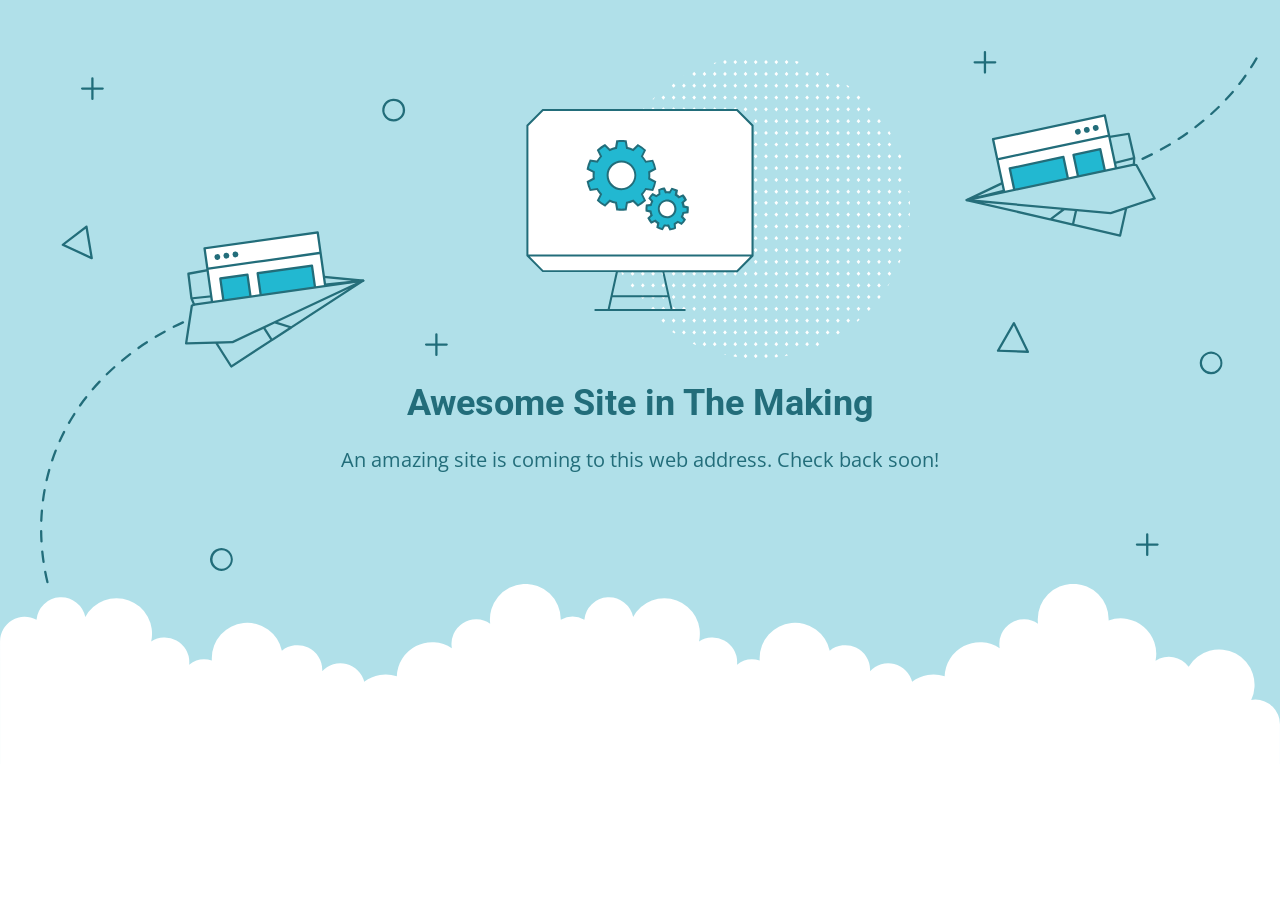
<file: Default.html>
<!DOCTYPE html>
<html lang="en">
<head>
    <meta charset="utf-8" />
    <meta name="viewport" content="width=device-width, initial-scale=1.0">
    <meta http-equiv="cache-control" content="no-store,max-age=0" />
    <meta name="robots" content="noindex" />
    <title>Under construction - Awesome site in the making!</title>
    <link href="https://fonts.googleapis.com/css?family=Open+Sans:400,700%7CRoboto:400,700" rel="stylesheet">
<style>
    * {
        box-sizing: border-box;
        -moz-box-sizing: border-box;
        -webkit-tap-highlight-color: transparent;
    }
    body {
        margin: 0;
        padding: 0;
        height: 100%;
        -webkit-text-size-adjust: 100%;
    }
    .fit-wide {
        position: relative;
        overflow: hidden;
        max-width: 1240px;
        margin: 0 auto;
        padding-top: 60px;
        padding-bottom: 60px;
        padding-left: 20px;
        padding-right: 20px;
    }
    .background-wrap { position: relative; }
    .background-wrap.cloud-blue { background-color: #b0e0e9; }
    .background-wrap.white { background-color: #fff; }
    .title { 
        position: relative; 
        text-align: center;
        margin: 20px auto 10px;
    }
    .title--regular { font-family: 'Roboto', Arial, sans-serif; }
    .title--size-large { font-size: 36px; line-height: 46px; }
    .title--size-semimedium { font-size: 20px; line-height: 28px; }
    .title--weight-normal { font-weight: 400; }
    .title--weight-bold { font-weight: 700; }
    .title--subtitle { 
        padding-bottom: 40px; 
        font-family: 'Open Sans', Arial ,sans-serif; 
        text-align: center;
    }
    .error h1,
    .error p { color: #226d7a; }
    .error--bg__cover {
        position: absolute;
        top: 0;
        width: 100%;
    }
    .error--shape__clouds svg {
        display: block;
    }
    .abstract-half-dot--circle {
        z-index: 0;
        position: absolute;
        left: 15em;
        right: 0;
        width: 300px;
        height: 300px;
        margin: 0 auto;
    }
    .icon-graphic {
        z-index: 1;
        position: relative;
        width: 300px;
        height: 300px;
        margin: 0 auto;
    }
    @media screen and (max-width: 767px) {
        .error--bg__cover { display: none; }
        .abstract-half-dot--circle { left: 0; }
    }
</style>
</head>
<body>
    <div id="container">
        <section class="error content background-wrap cloud-blue">
            <div class="fit-wide">
                <div class="error--bg__cover">
                    <svg id="b84d9c26-c1f1-49ed-af6c-5d5d2e52a772" data-name="Layer 1" xmlns="http://www.w3.org/2000/svg" viewBox="0 0 1085.037 591.033"><title>bg_under_construction</title><path d="M44.929,591.033a1,1,0,0,1-.8-.395c-1.814-2.385-3.607-4.846-5.331-7.313a1,1,0,0,1,1.64-1.146c1.708,2.446,3.485,4.884,5.283,7.249a1,1,0,0,1-.795,1.605Zm-10.314-14.77a1,1,0,0,1-.843-.46c-1.619-2.533-3.207-5.131-4.719-7.722a1,1,0,0,1,1.727-1.008c1.5,2.567,3.072,5.143,4.677,7.651a1,1,0,0,1-.842,1.539ZM25.54,560.705a1,1,0,0,1-.885-.532c-1.406-2.657-2.776-5.375-4.069-8.083a1,1,0,0,1,1.8-.862c1.281,2.683,2.638,5.377,4.031,8.009a1,1,0,0,1-.882,1.468Zm-7.763-16.251a1,1,0,0,1-.92-.608c-1.18-2.759-2.317-5.584-3.38-8.391a1,1,0,1,1,1.87-.709c1.053,2.783,2.18,5.58,3.349,8.315a1,1,0,0,1-.526,1.313A1.012,1.012,0,0,1,17.777,544.454ZM11.4,527.612a1,1,0,0,1-.949-.686c-.943-2.851-1.836-5.76-2.657-8.649a1,1,0,0,1,1.924-.547c.813,2.862,1.7,5.744,2.632,8.569a1,1,0,0,1-.636,1.262A.983.983,0,0,1,11.4,527.612Zm-4.916-17.32a1,1,0,0,1-.972-.769c-.694-2.923-1.333-5.9-1.9-8.845a1,1,0,1,1,1.964-.377c.56,2.918,1.192,5.865,1.88,8.759a1,1,0,0,1-.742,1.2A.968.968,0,0,1,6.488,510.292ZM3.1,492.613a1,1,0,0,1-.988-.855c-.435-2.971-.808-5.992-1.11-8.978a1,1,0,1,1,1.99-.2c.3,2.957.668,5.947,1.1,8.89a1,1,0,0,1-.844,1.133A.918.918,0,0,1,3.1,492.613Zm-1.8-17.9a1,1,0,0,1-1-.945c-.166-3-.265-6.039-.294-9.041a1,1,0,0,1,.99-1.009H1a1,1,0,0,1,1,.99c.029,2.972.127,5.982.292,8.949a1,1,0,0,1-.944,1.054Zm-.17-17.994H1.085a1,1,0,0,1-.963-1.036c.11-3,.293-6.038.542-9.03a1,1,0,0,1,1.993.166c-.247,2.962-.427,5.968-.536,8.938A1,1,0,0,1,1.122,456.714Zm1.5-17.929a.976.976,0,0,1-.132-.009,1,1,0,0,1-.862-1.121c.392-2.977.859-5.983,1.391-8.938a1,1,0,1,1,1.968.353C4.462,432,4,434.97,3.613,437.915A1,1,0,0,1,2.623,438.785Zm3.189-17.707a1.03,1.03,0,0,1-.226-.025,1,1,0,0,1-.75-1.2c.673-2.928,1.427-5.878,2.239-8.765A1,1,0,1,1,9,411.63c-.8,2.857-1.55,5.775-2.216,8.672A1,1,0,0,1,5.812,421.078Zm4.871-17.317a1,1,0,0,1-.949-1.317c.952-2.845,1.986-5.706,3.077-8.5a1,1,0,1,1,1.863.727c-1.078,2.766-2.1,5.6-3.043,8.411A1,1,0,0,1,10.683,403.761Zm6.532-16.752a1.018,1.018,0,0,1-.408-.087,1,1,0,0,1-.5-1.322c1.227-2.742,2.54-5.488,3.9-8.16a1,1,0,0,1,1.782.906c-1.345,2.644-2.643,5.359-3.857,8.071A1,1,0,0,1,17.215,387.009Zm8.151-16.033a.988.988,0,0,1-.5-.132,1,1,0,0,1-.372-1.364c1.485-2.6,3.06-5.2,4.681-7.74a1,1,0,1,1,1.685,1.076c-1.6,2.513-3.161,5.089-4.63,7.656A1,1,0,0,1,25.366,370.976Zm9.678-15.163a1,1,0,0,1-.815-1.578c1.727-2.439,3.544-4.882,5.4-7.257a1,1,0,1,1,1.577,1.231c-1.836,2.35-3.634,4.767-5.343,7.182A1,1,0,0,1,35.044,355.813ZM46.116,341.63a1,1,0,0,1-.759-1.651c1.944-2.268,3.976-4.533,6.039-6.734a1,1,0,1,1,1.459,1.368c-2.043,2.179-4.055,4.422-5.979,6.668A1,1,0,0,1,46.116,341.63ZM58.424,328.5a1,1,0,0,1-.7-1.715c2.134-2.087,4.354-4.169,6.6-6.187a1,1,0,0,1,1.338,1.487c-2.224,2-4.423,4.062-6.537,6.13A1,1,0,0,1,58.424,328.5Zm13.385-12.041a1,1,0,0,1-.639-1.77c2.3-1.9,4.679-3.8,7.078-5.631a1,1,0,0,1,1.214,1.589c-2.377,1.818-4.738,3.7-7.016,5.582A1,1,0,0,1,71.809,316.456ZM86.116,305.52a1,1,0,0,1-.577-1.817c2.442-1.722,4.961-3.429,7.488-5.073a1,1,0,0,1,1.091,1.675c-2.507,1.632-5,3.325-7.427,5.033A1,1,0,0,1,86.116,305.52Zm15.1-9.827a1,1,0,0,1-.516-1.858c2.571-1.542,5.209-3.06,7.841-4.513a1,1,0,1,1,.966,1.751c-2.611,1.441-5.228,2.947-7.777,4.477A1,1,0,0,1,101.213,295.693Zm15.777-8.706a1,1,0,0,1-.452-1.893c2.7-1.366,5.445-2.688,8.152-3.932a1,1,0,0,1,.835,1.818c-2.684,1.233-5.4,2.544-8.085,3.9A1,1,0,0,1,116.99,286.987Z" fill="#226d7a"/><path d="M964.741,140.005a1,1,0,0,1-.418-1.909c2.685-1.233,5.4-2.545,8.084-3.9a1,1,0,1,1,.9,1.785c-2.7,1.365-5.444,2.688-8.152,3.932A1,1,0,0,1,964.741,140.005Zm16.086-8.126a1,1,0,0,1-.485-1.875c2.61-1.44,5.227-2.947,7.779-4.477a1,1,0,1,1,1.029,1.714c-2.572,1.544-5.211,3.062-7.841,4.514A1,1,0,0,1,980.827,131.879Zm15.449-9.27a1,1,0,0,1-.547-1.838c2.513-1.636,5.011-3.329,7.427-5.032a1,1,0,0,1,1.152,1.634c-2.435,1.718-4.955,3.425-7.487,5.074A1.006,1.006,0,0,1,996.276,122.609Zm14.717-10.383a1,1,0,0,1-.609-1.794c2.375-1.814,4.736-3.692,7.018-5.582a1,1,0,1,1,1.275,1.54c-2.3,1.907-4.683,3.8-7.078,5.631A1,1,0,0,1,1010.993,112.226Zm13.863-11.488a1,1,0,0,1-.669-1.744c2.221-2,4.42-4.06,6.536-6.13a1,1,0,0,1,1.4,1.43c-2.136,2.089-4.356,4.171-6.6,6.187A1,1,0,0,1,1024.856,100.738Zm12.864-12.59a1,1,0,0,1-.729-1.684c2.047-2.183,4.058-4.427,5.98-6.668a1,1,0,0,1,1.518,1.3c-1.941,2.264-3.973,4.529-6.039,6.734A1,1,0,0,1,1037.72,88.148Zm11.71-13.665a1,1,0,0,1-.787-1.616c1.83-2.342,3.627-4.758,5.343-7.182a1,1,0,0,1,1.633,1.156c-1.735,2.449-3.551,4.891-5.4,7.257A1,1,0,0,1,1049.43,74.483ZM1059.823,59.8a1,1,0,0,1-.842-1.538c1.6-2.506,3.158-5.082,4.631-7.656a1,1,0,1,1,1.736.993c-1.489,2.6-3.064,5.207-4.681,7.739A1,1,0,0,1,1059.823,59.8Zm8.93-15.613a1,1,0,0,1-.89-1.453c1.343-2.64,2.64-5.356,3.857-8.071a1,1,0,1,1,1.825.817c-1.23,2.746-2.542,5.491-3.9,8.16A1,1,0,0,1,1068.753,44.184Zm7.35-16.411a.986.986,0,0,1-.363-.069,1,1,0,0,1-.569-1.3c1.077-2.759,2.1-5.589,3.044-8.41a1,1,0,0,1,1.9.634c-.953,2.852-1.989,5.713-3.077,8.5A1,1,0,0,1,1076.1,27.773Zm5.707-17.055a.969.969,0,0,1-.271-.038,1,1,0,0,1-.693-1.233c.8-2.856,1.55-5.774,2.216-8.672a1,1,0,0,1,1.949.448c-.674,2.93-1.426,5.879-2.239,8.766A1,1,0,0,1,1081.81,10.718Z" fill="#226d7a"/><path d="M309.461,106.337a9.971,9.971,0,0,1-7.251-3.106h0a10.012,10.012,0,1,1,7.251,3.106Zm0-17.992a8,8,0,0,0-5.8,13.508h0a8,8,0,1,0,5.8-13.508Z" fill="#226d7a"/><path d="M158.863,499.538l-.261,0a10.019,10.019,0,1,1,.261,0Zm-.012-18a8.042,8.042,0,1,0,.208,0C158.99,481.539,158.92,481.538,158.851,481.538Z" fill="#226d7a"/><path d="M1024.863,327.538c-.087,0-.174,0-.261,0a9.927,9.927,0,1,1,.261,0Zm-.012-18a8,8,0,0,0-5.794,13.511h0a7.945,7.945,0,0,0,5.6,2.486,8.038,8.038,0,0,0,5.715-2.2,8,8,0,0,0-5.309-13.8Z" fill="#226d7a"/><path d="M45.272,226.85a1,1,0,0,1-.417-.09L19.49,215.14a1,1,0,0,1-.191-1.7l20.758-15.9a1,1,0,0,1,1.594.629l4.607,27.516a1,1,0,0,1-.986,1.165ZM21.835,214.014l22.139,10.142-4.021-24.018Z" fill="#226d7a"/><path d="M864.386,308.865h-.037l-26.128-.969a1,1,0,0,1-.828-1.5L851.37,282.25a.968.968,0,0,1,.9-.5,1,1,0,0,1,.863.564l12.152,25.114a1,1,0,0,1-.9,1.435Zm-24.429-2.906,22.8.845-10.606-21.92Z" fill="#226d7a"/><path d="M54.856,76.538h-8v-8a1,1,0,0,0-2,0v8h-8a1,1,0,0,0,0,2h8v8a1,1,0,0,0,2,0v-8h8a1,1,0,1,0,0-2Z" fill="#206d7a"/><path d="M355.856,300.538h-8v-8a1,1,0,0,0-2,0v8h-8a1,1,0,0,0,0,2h8v8a1,1,0,0,0,2,0v-8h8a1,1,0,0,0,0-2Z" fill="#206d7a"/><path d="M977.856,475.538h-8v-8a1,1,0,0,0-2,0v8h-8a1,1,0,0,0,0,2h8v8a1,1,0,0,0,2,0v-8h8a1,1,0,0,0,0-2Z" fill="#206d7a"/><path d="M835.856,53.538h-8v-8a1,1,0,0,0-2,0v8h-8a1,1,0,0,0,0,2h8v8a1,1,0,1,0,2,0v-8h8a1,1,0,0,0,0-2Z" fill="#206d7a"/><path d="M283.817,245.786c0-.022.013-.042.018-.064a1.045,1.045,0,0,0,.008-.2c0-.03.011-.056.008-.085,0-.011-.008-.019-.009-.029s0-.027,0-.04v0c0-.007-.006-.014-.008-.02a.985.985,0,0,0-.088-.253.787.787,0,0,0-.039-.07c-.006-.009-.006-.02-.012-.029s-.04-.036-.057-.058a.974.974,0,0,0-.121-.143.887.887,0,0,0-.078-.059.917.917,0,0,0-.086-.05.981.981,0,0,0-.137-.07.917.917,0,0,0-.119-.038.785.785,0,0,0-.082-.015c-.022,0-.041-.015-.063-.017L160,232.857a1.019,1.019,0,0,0-.281.013l-30.052,5.685a1,1,0,0,0-.807,1.1l2.662,21.56a1.015,1.015,0,0,0,.074.272l1.966,4.574-1.156.577a1,1,0,0,0-.542.745l-5,33a1,1,0,0,0,.989,1.15h.027l25.641-.706L166.5,321.225a1,1,0,0,0,.632.44.949.949,0,0,0,.212.023,1,1,0,0,0,.545-.161l35.45-23.063a.819.819,0,0,0,.091-.041c.024-.015.036-.038.057-.055L220.349,287.4a.985.985,0,0,0,.134-.086L283.4,246.376c.023-.014.035-.038.056-.054a.98.98,0,0,0,.136-.121.848.848,0,0,0,.06-.072c.019-.026.036-.051.052-.078a.98.98,0,0,0,.072-.154A.863.863,0,0,0,283.817,245.786ZM203.178,296.18l-5.9-9.233,8.092-3.811,12.136,3.725Zm16.509-10.74-11.631-3.57,62-29.2Zm-59.732-50.579L272.732,245.58,133.39,260l-2.427-19.656ZM133.767,268.2l1.536-.768a1,1,0,0,0,.472-1.289l-1.8-4.191,143.139-14.814L168.2,298.427l-39.18,1.078Zm33.874,51.1-11.788-18.532,12.615-.347a1,1,0,0,0,.4-.1l26.583-12.519,6.052,9.464Z" fill="#256e7a"/><polygon points="249.581 250.259 242.998 203.42 143.972 217.337 150.573 264.308 249.581 250.259" fill="#fff"/><path d="M149.583,264.448l1.98-.281-3.957-28.154,48.523-6.82,48.523-6.819,3.939,28.026,1.98-.281-6.583-46.838a1,1,0,0,0-1.129-.852l-99.026,13.918a1,1,0,0,0-.852,1.129Zm92.564-59.9,2.227,15.844-48.523,6.82-48.523,6.819L145.1,218.188Z" fill="#226d7a"/><polygon points="184.236 259.531 181.538 240.333 157.771 243.673 160.474 262.903 184.236 259.531" fill="#22b8d1"/><polygon points="240.67 251.524 237.983 232.4 190.45 239.08 193.146 258.267 240.67 251.524" fill="#22b8d1"/><path d="M194.137,258.126l-2.558-18.195,45.553-6.4,2.548,18.135,1.98-.281-2.687-19.122a1,1,0,0,0-1.129-.852l-47.533,6.681a1,1,0,0,0-.851,1.129l2.7,19.188Z" fill="#226d7a"/><path d="M161.464,262.762,158.9,244.524l21.787-3.062,2.558,18.21,1.981-.281-2.7-19.2a1,1,0,0,0-1.13-.851l-23.766,3.34a1,1,0,0,0-.851,1.129l2.7,19.231Z" fill="#226d7a"/><path d="M154.779,222.382a2.537,2.537,0,1,1-2.128,2.824,2.5,2.5,0,0,1,2.128-2.824" fill="#226d7a"/><path d="M162.7,221.269a2.537,2.537,0,1,1-2.128,2.823,2.5,2.5,0,0,1,2.128-2.823" fill="#226d7a"/><path d="M170.623,220.155a2.538,2.538,0,1,1-2.128,2.824,2.5,2.5,0,0,1,2.128-2.824" fill="#226d7a"/><path d="M134.855,267.538a1,1,0,0,1-.14-1.99l148-21a1,1,0,1,1,.282,1.98l-148,21A.988.988,0,0,1,134.855,267.538Z" fill="#256e7a"/><path d="M810.138,175.693a.98.98,0,0,0,.121.12c.025.02.049.038.075.056s.053.032.082.047a.991.991,0,0,0,.169.067c.025.008.044.026.07.032l73.125,16.944a.9.9,0,0,0,.155.036l19.6,4.542c.026.008.046.026.072.032a.859.859,0,0,0,.1.008l41.2,9.547a1,1,0,0,0,.568-.035.941.941,0,0,0,.191-.094,1,1,0,0,0,.443-.63l5.214-23.6,24.336-8.106.026-.009a1,1,0,0,0,.536-1.419l-15.986-29.3a1,1,0,0,0-.763-.515l-1.284-.147.283-4.97a.947.947,0,0,0-.024-.281l-4.872-21.17a1,1,0,0,0-1.136-.763l-30.185,4.936a1.007,1.007,0,0,0-.268.084L810.452,174.137c-.02.01-.034.027-.054.037s-.048.026-.072.042a.944.944,0,0,0-.1.078.92.92,0,0,0-.1.112c-.022.026-.045.048-.065.076s-.037.053-.052.082a.986.986,0,0,0-.065.177.621.621,0,0,0-.034.074c0,.01,0,.02,0,.031,0,.026-.01.051-.013.078a1,1,0,0,0,0,.268c0,.007,0,.015,0,.022v0c0,.013.01.024.013.037s0,.02,0,.031c.008.028.027.049.037.077a.931.931,0,0,0,.077.187.522.522,0,0,0,.038.054A1.1,1.1,0,0,0,810.138,175.693Zm76.289,15.826,10.131-7.651,8.907.814-2.39,10.7Zm-61.081-14.153L893.6,183.6l-9.709,7.333Zm126.492-59.155,4.442,19.3L820.409,171.618l102.31-48.645Zm22.056,54.928-37.186,12.387L816.825,174.579,956.4,139.544l-.259,4.554a1,1,0,0,0,.884,1.051l1.706.2Zm-68.871,22.689,2.45-10.963,29.261,2.672a1.009,1.009,0,0,0,.408-.048l11.972-3.988-4.738,21.446Z" fill="#256e7a"/><polygon points="843.764 168.096 833.93 121.83 931.745 101.039 941.606 147.435 843.764 168.096" fill="#fff"/><path d="M932.723,100.831a1,1,0,0,0-1.186-.77l-97.815,20.791a1,1,0,0,0-.77,1.186l9.834,46.265,1.957-.413-5.885-27.683,47.93-10.188,47.929-10.187,5.911,27.809,1.957-.413Zm-1.749,1.394,3.327,15.65-47.929,10.188-47.93,10.188L835.116,122.6Z" fill="#226d7a"/><polygon points="908.34 154.46 904.309 135.496 927.785 130.506 931.822 149.501 908.34 154.46" fill="#22b8d1"/><polygon points="852.57 166.237 848.555 147.347 895.506 137.367 899.534 156.319 852.57 166.237" fill="#22b8d1"/><path d="M898.556,156.526l-3.82-17.972-44.995,9.563,3.807,17.913-1.956.414-4.016-18.889a1,1,0,0,1,.771-1.186l46.951-9.98a1,1,0,0,1,1.186.771l4.029,18.953Z" fill="#226d7a"/><path d="M930.844,149.708l-3.829-18.015-21.52,4.574,3.824,17.986-1.957.413L903.331,135.7a1,1,0,0,1,.77-1.186l23.476-4.99a1,1,0,0,1,1.186.771l4.037,19Z" fill="#226d7a"/><path d="M923.315,109.476a2.538,2.538,0,1,0,2.965,1.926,2.5,2.5,0,0,0-2.965-1.926" fill="#226d7a"/><path d="M915.489,111.139a2.538,2.538,0,1,0,2.966,1.926,2.5,2.5,0,0,0-2.966-1.926" fill="#226d7a"/><path d="M907.664,112.8a2.537,2.537,0,1,0,2.965,1.925,2.5,2.5,0,0,0-2.965-1.925" fill="#226d7a"/><path d="M957.482,145.094a1,1,0,0,0-.55-1.918L810.675,174.062a1,1,0,1,0,.413,1.957l146.257-30.885A1.075,1.075,0,0,0,957.482,145.094Z" fill="#256e7a"/></svg>
                </div>
                <div>
                    <div class="abstract-half-dot--circle">
                        <svg id="a57f7293-9654-4013-9c82-7cad22fc3689" data-name="Layer 1" xmlns="http://www.w3.org/2000/svg" viewBox="0 0 300 298.181"><title>circle_dots</title><polygon points="145.742 133.848 147.581 131.734 145.742 129.621 143.904 131.734 145.742 133.848" fill="#fff"/><polygon points="145.742 122.041 147.581 119.928 145.742 117.814 143.904 119.928 145.742 122.041" fill="#fff"/><polygon points="145.742 110.235 147.581 108.122 145.742 106.008 143.904 108.122 145.742 110.235" fill="#fff"/><polygon points="145.742 98.429 147.581 96.316 145.742 94.202 143.904 96.316 145.742 98.429" fill="#fff"/><polygon points="145.742 86.624 147.581 84.51 145.742 82.396 143.904 84.51 145.742 86.624" fill="#fff"/><polygon points="156.015 129.621 154.177 131.734 156.015 133.848 157.854 131.734 156.015 129.621" fill="#fff"/><polygon points="156.015 117.814 154.177 119.928 156.015 122.041 157.854 119.928 156.015 117.814" fill="#fff"/><polygon points="156.015 106.008 154.177 108.122 156.015 110.235 157.854 108.122 156.015 106.008" fill="#fff"/><polygon points="156.015 94.202 154.177 96.316 156.015 98.429 157.854 96.316 156.015 94.202" fill="#fff"/><polygon points="156.015 82.396 154.177 84.51 156.015 86.624 157.854 84.51 156.015 82.396" fill="#fff"/><polygon points="166.288 129.621 164.45 131.734 166.288 133.848 168.13 131.734 166.288 129.621" fill="#fff"/><polygon points="166.288 117.814 164.45 119.928 166.288 122.041 168.13 119.928 166.288 117.814" fill="#fff"/><polygon points="166.288 106.008 164.45 108.122 166.288 110.235 168.13 108.122 166.288 106.008" fill="#fff"/><polygon points="166.288 94.202 164.45 96.316 166.288 98.429 168.13 96.316 166.288 94.202" fill="#fff"/><polygon points="168.128 84.51 166.288 82.396 164.45 84.51 166.288 86.624 168.128 84.51" fill="#fff"/><polygon points="176.563 129.621 174.724 131.734 176.563 133.848 178.401 131.734 176.563 129.621" fill="#fff"/><polygon points="176.563 117.814 174.724 119.928 176.563 122.041 178.401 119.928 176.563 117.814" fill="#fff"/><polygon points="176.563 106.008 174.724 108.122 176.563 110.235 178.401 108.122 176.563 106.008" fill="#fff"/><polygon points="176.563 94.202 174.724 96.316 176.563 98.429 178.401 96.316 176.563 94.202" fill="#fff"/><polygon points="176.563 82.396 174.724 84.51 176.563 86.624 178.401 84.51 176.563 82.396" fill="#fff"/><polygon points="186.835 129.621 184.997 131.734 186.835 133.848 188.674 131.734 186.835 129.621" fill="#fff"/><polygon points="186.835 117.814 184.997 119.928 186.835 122.041 188.674 119.928 186.835 117.814" fill="#fff"/><polygon points="186.835 106.008 184.997 108.122 186.835 110.235 188.674 108.122 186.835 106.008" fill="#fff"/><polygon points="186.835 94.202 184.997 96.316 186.835 98.429 188.674 96.316 186.835 94.202" fill="#fff"/><polygon points="186.835 82.396 184.997 84.51 186.835 86.624 188.674 84.51 186.835 82.396" fill="#fff"/><polygon points="197.11 129.621 195.268 131.734 197.11 133.848 198.948 131.734 197.11 129.621" fill="#fff"/><polygon points="197.11 117.814 195.268 119.928 197.11 122.041 198.948 119.928 197.11 117.814" fill="#fff"/><polygon points="197.11 106.008 195.268 108.122 197.11 110.235 198.948 108.122 197.11 106.008" fill="#fff"/><polygon points="197.11 94.202 195.268 96.316 197.11 98.429 198.948 96.316 197.11 94.202" fill="#fff"/><polygon points="197.11 82.396 195.27 84.51 197.11 86.624 198.948 84.51 197.11 82.396" fill="#fff"/><polygon points="207.383 129.621 205.545 131.734 207.383 133.848 209.221 131.734 207.383 129.621" fill="#fff"/><polygon points="207.383 117.814 205.545 119.928 207.383 122.041 209.221 119.928 207.383 117.814" fill="#fff"/><polygon points="207.383 106.008 205.545 108.122 207.383 110.235 209.221 108.122 207.383 106.008" fill="#fff"/><polygon points="207.383 94.202 205.545 96.316 207.383 98.429 209.221 96.316 207.383 94.202" fill="#fff"/><polygon points="207.383 82.396 205.545 84.51 207.383 86.624 209.221 84.51 207.383 82.396" fill="#fff"/><polygon points="217.656 129.621 215.817 131.734 217.656 133.848 219.497 131.734 217.656 129.621" fill="#fff"/><polygon points="217.656 117.814 215.817 119.928 217.656 122.041 219.497 119.928 217.656 117.814" fill="#fff"/><polygon points="217.656 106.008 215.817 108.122 217.656 110.235 219.497 108.122 217.656 106.008" fill="#fff"/><polygon points="217.656 94.202 215.817 96.316 217.656 98.429 219.497 96.316 217.656 94.202" fill="#fff"/><polygon points="219.496 84.51 217.656 82.396 215.817 84.51 217.656 86.624 219.496 84.51" fill="#fff"/><polygon points="227.93 129.621 226.092 131.734 227.93 133.848 229.769 131.734 227.93 129.621" fill="#fff"/><polygon points="227.93 117.814 226.092 119.928 227.93 122.041 229.769 119.928 227.93 117.814" fill="#fff"/><polygon points="227.93 106.008 226.092 108.122 227.93 110.235 229.769 108.122 227.93 106.008" fill="#fff"/><polygon points="227.93 94.202 226.092 96.316 227.93 98.429 229.769 96.316 227.93 94.202" fill="#fff"/><polygon points="227.93 82.396 226.092 84.51 227.93 86.624 229.769 84.51 227.93 82.396" fill="#fff"/><polygon points="238.203 129.621 236.365 131.734 238.203 133.848 240.042 131.734 238.203 129.621" fill="#fff"/><polygon points="238.203 117.814 236.365 119.928 238.203 122.041 240.042 119.928 238.203 117.814" fill="#fff"/><polygon points="238.203 106.008 236.365 108.122 238.203 110.235 240.042 108.122 238.203 106.008" fill="#fff"/><polygon points="238.203 94.202 236.365 96.316 238.203 98.429 240.042 96.316 238.203 94.202" fill="#fff"/><polygon points="238.203 82.396 236.365 84.51 238.203 86.624 240.042 84.51 238.203 82.396" fill="#fff"/><polygon points="248.478 133.848 250.316 131.734 248.478 129.621 246.636 131.734 248.478 133.848" fill="#fff"/><polygon points="248.478 122.041 250.316 119.928 248.478 117.814 246.636 119.928 248.478 122.041" fill="#fff"/><polygon points="248.478 110.235 250.316 108.122 248.478 106.008 246.636 108.122 248.478 110.235" fill="#fff"/><polygon points="248.478 98.429 250.316 96.316 248.478 94.202 246.636 96.316 248.478 98.429" fill="#fff"/><polygon points="246.638 84.51 248.478 86.624 250.316 84.51 248.478 82.396 246.638 84.51" fill="#fff"/><polygon points="258.751 129.621 256.912 131.734 258.751 133.848 260.589 131.734 258.751 129.621" fill="#fff"/><polygon points="258.751 117.814 256.912 119.928 258.751 122.041 260.589 119.928 258.751 117.814" fill="#fff"/><polygon points="258.751 106.008 256.912 108.122 258.751 110.235 260.589 108.122 258.751 106.008" fill="#fff"/><polygon points="258.751 94.202 256.912 96.316 258.751 98.429 260.589 96.316 258.751 94.202" fill="#fff"/><polygon points="258.751 82.396 256.912 84.51 258.751 86.624 260.589 84.51 258.751 82.396" fill="#fff"/><polygon points="269.023 129.621 267.185 131.734 269.023 133.848 270.865 131.734 269.023 129.621" fill="#fff"/><polygon points="269.023 117.814 267.185 119.928 269.023 122.041 270.865 119.928 269.023 117.814" fill="#fff"/><polygon points="269.023 106.008 267.185 108.122 269.023 110.235 270.865 108.122 269.023 106.008" fill="#fff"/><polygon points="269.023 94.202 267.185 96.316 269.023 98.429 270.865 96.316 269.023 94.202" fill="#fff"/><polygon points="270.863 84.51 269.023 82.396 267.185 84.51 269.023 86.624 270.863 84.51" fill="#fff"/><polygon points="145.742 75.064 147.581 72.95 145.742 70.837 143.904 72.95 145.742 75.064" fill="#fff"/><polygon points="145.742 63.258 147.581 61.144 145.742 59.031 143.904 61.144 145.742 63.258" fill="#fff"/><polygon points="145.742 51.452 147.581 49.338 145.742 47.225 143.904 49.338 145.742 51.452" fill="#fff"/><polygon points="145.742 39.646 147.581 37.532 145.742 35.419 143.904 37.532 145.742 39.646" fill="#fff"/><polygon points="145.742 27.84 147.581 25.726 145.742 23.612 143.904 25.726 145.742 27.84" fill="#fff"/><polygon points="147.581 13.92 145.742 11.806 143.904 13.92 145.742 16.033 147.581 13.92" fill="#fff"/><polygon points="143.904 2.114 145.742 4.227 147.581 2.114 145.742 0 143.904 2.114" fill="#fff"/><polygon points="156.015 70.837 154.177 72.95 156.015 75.064 157.854 72.95 156.015 70.837" fill="#fff"/><polygon points="156.015 59.031 154.177 61.144 156.015 63.258 157.854 61.144 156.015 59.031" fill="#fff"/><polygon points="156.015 47.225 154.177 49.338 156.015 51.452 157.854 49.338 156.015 47.225" fill="#fff"/><polygon points="156.015 35.419 154.177 37.532 156.015 39.646 157.854 37.532 156.015 35.419" fill="#fff"/><polygon points="156.015 23.612 154.177 25.726 156.015 27.84 157.854 25.726 156.015 23.612" fill="#fff"/><polygon points="156.015 11.806 154.177 13.92 156.015 16.033 157.854 13.92 156.015 11.806" fill="#fff"/><polygon points="156.015 0 154.177 2.114 156.015 4.227 157.854 2.114 156.015 0" fill="#fff"/><polygon points="166.288 70.837 164.45 72.95 166.288 75.064 168.13 72.95 166.288 70.837" fill="#fff"/><polygon points="166.288 59.031 164.45 61.144 166.288 63.258 168.13 61.144 166.288 59.031" fill="#fff"/><polygon points="166.288 47.225 164.45 49.338 166.288 51.452 168.13 49.338 166.288 47.225" fill="#fff"/><polygon points="166.288 35.419 164.45 37.532 166.288 39.646 168.13 37.532 166.288 35.419" fill="#fff"/><polygon points="166.288 23.612 164.45 25.726 166.288 27.84 168.13 25.726 166.288 23.612" fill="#fff"/><polygon points="166.288 11.806 164.45 13.92 166.288 16.033 168.13 13.92 166.288 11.806" fill="#fff"/><polygon points="166.288 0 164.45 2.114 166.288 4.227 168.13 2.114 166.288 0" fill="#fff"/><polygon points="176.563 70.837 174.724 72.95 176.563 75.064 178.401 72.95 176.563 70.837" fill="#fff"/><polygon points="176.563 59.031 174.724 61.144 176.563 63.258 178.401 61.144 176.563 59.031" fill="#fff"/><polygon points="176.563 47.225 174.724 49.338 176.563 51.452 178.401 49.338 176.563 47.225" fill="#fff"/><polygon points="176.563 35.419 174.724 37.532 176.563 39.646 178.401 37.532 176.563 35.419" fill="#fff"/><polygon points="176.563 23.612 174.724 25.726 176.563 27.84 178.401 25.726 176.563 23.612" fill="#fff"/><polygon points="176.563 11.806 174.724 13.92 176.563 16.033 178.401 13.92 176.563 11.806" fill="#fff"/><polygon points="176.563 0 174.724 2.114 176.563 4.227 178.401 2.114 176.563 0" fill="#fff"/><polygon points="186.835 70.837 184.997 72.95 186.835 75.064 188.674 72.95 186.835 70.837" fill="#fff"/><polygon points="186.835 59.031 184.997 61.144 186.835 63.258 188.674 61.144 186.835 59.031" fill="#fff"/><polygon points="186.835 47.225 184.997 49.338 186.835 51.452 188.674 49.338 186.835 47.225" fill="#fff"/><polygon points="186.835 35.419 184.997 37.532 186.835 39.646 188.674 37.532 186.835 35.419" fill="#fff"/><polygon points="186.835 23.612 184.997 25.726 186.835 27.84 188.674 25.726 186.835 23.612" fill="#fff"/><polygon points="186.835 11.806 184.997 13.92 186.835 16.033 188.674 13.92 186.835 11.806" fill="#fff"/><path d="M186.835,4.227l1.839-2.113-.31-.356c-.826-.225-1.651-.45-2.483-.661L185,2.114Z" fill="#fff"/><polygon points="197.11 70.837 195.268 72.95 197.11 75.064 198.948 72.95 197.11 70.837" fill="#fff"/><polygon points="197.11 59.031 195.268 61.144 197.11 63.258 198.948 61.144 197.11 59.031" fill="#fff"/><polygon points="197.11 47.225 195.268 49.338 197.11 51.452 198.948 49.338 197.11 47.225" fill="#fff"/><polygon points="197.11 35.419 195.268 37.532 197.11 39.646 198.948 37.532 197.11 35.419" fill="#fff"/><polygon points="197.11 23.612 195.268 25.726 197.11 27.84 198.948 25.726 197.11 23.612" fill="#fff"/><polygon points="197.11 11.806 195.268 13.92 197.11 16.033 198.948 13.92 197.11 11.806" fill="#fff"/><polygon points="207.383 70.837 205.545 72.95 207.383 75.064 209.221 72.95 207.383 70.837" fill="#fff"/><polygon points="207.383 59.031 205.545 61.144 207.383 63.258 209.221 61.144 207.383 59.031" fill="#fff"/><polygon points="207.383 47.225 205.545 49.338 207.383 51.452 209.221 49.338 207.383 47.225" fill="#fff"/><polygon points="207.383 35.419 205.545 37.532 207.383 39.646 209.221 37.532 207.383 35.419" fill="#fff"/><polygon points="207.383 23.612 205.545 25.726 207.383 27.84 209.221 25.726 207.383 23.612" fill="#fff"/><polygon points="207.383 11.806 205.545 13.92 207.383 16.033 209.221 13.92 207.383 11.806" fill="#fff"/><polygon points="217.656 70.837 215.817 72.95 217.656 75.064 219.497 72.95 217.656 70.837" fill="#fff"/><polygon points="217.656 59.031 215.817 61.144 217.656 63.258 219.497 61.144 217.656 59.031" fill="#fff"/><polygon points="217.656 47.225 215.817 49.338 217.656 51.452 219.497 49.338 217.656 47.225" fill="#fff"/><polygon points="217.656 35.419 215.817 37.532 217.656 39.646 219.497 37.532 217.656 35.419" fill="#fff"/><polygon points="217.656 23.612 215.817 25.726 217.656 27.84 219.497 25.726 217.656 23.612" fill="#fff"/><path d="M217.656,16.033l1.753-2.011c-.842-.445-1.685-.887-2.535-1.317l-1.057,1.215Z" fill="#fff"/><polygon points="227.93 70.837 226.092 72.95 227.93 75.064 229.769 72.95 227.93 70.837" fill="#fff"/><polygon points="227.93 59.031 226.092 61.144 227.93 63.258 229.769 61.144 227.93 59.031" fill="#fff"/><polygon points="227.93 47.225 226.092 49.338 227.93 51.452 229.769 49.338 227.93 47.225" fill="#fff"/><polygon points="227.93 35.419 226.092 37.532 227.93 39.646 229.769 37.532 227.93 35.419" fill="#fff"/><polygon points="227.93 23.612 226.092 25.726 227.93 27.84 229.769 25.726 227.93 23.612" fill="#fff"/><polygon points="238.203 70.837 236.365 72.95 238.203 75.064 240.042 72.95 238.203 70.837" fill="#fff"/><polygon points="238.203 59.031 236.365 61.144 238.203 63.258 240.042 61.144 238.203 59.031" fill="#fff"/><polygon points="238.203 47.225 236.365 49.338 238.203 51.452 240.042 49.338 238.203 47.225" fill="#fff"/><polygon points="238.203 35.419 236.365 37.532 238.203 39.646 240.042 37.532 238.203 35.419" fill="#fff"/><path d="M236.365,25.726,238.2,27.84l1.084-1.246c-.744-.555-1.5-1.1-2.25-1.641Z" fill="#fff"/><polygon points="248.478 75.064 250.316 72.95 248.478 70.837 246.636 72.95 248.478 75.064" fill="#fff"/><polygon points="248.478 63.258 250.316 61.144 248.478 59.031 246.636 61.144 248.478 63.258" fill="#fff"/><polygon points="250.316 49.338 248.478 47.225 246.636 49.338 248.478 51.452 250.316 49.338" fill="#fff"/><polygon points="246.636 37.532 248.478 39.646 250.316 37.532 248.478 35.419 246.636 37.532" fill="#fff"/><polygon points="258.751 70.837 256.912 72.95 258.751 75.064 260.589 72.95 258.751 70.837" fill="#fff"/><polygon points="258.751 59.031 256.912 61.144 258.751 63.258 260.589 61.144 258.751 59.031" fill="#fff"/><polygon points="258.751 47.225 256.912 49.338 258.751 51.452 260.589 49.338 258.751 47.225" fill="#fff"/><polygon points="269.023 70.837 267.185 72.95 269.023 75.064 270.865 72.95 269.023 70.837" fill="#fff"/><polygon points="269.023 59.031 267.185 61.144 269.023 63.258 270.865 61.144 269.023 59.031" fill="#fff"/><polygon points="279.445 129.621 277.607 131.734 279.445 133.848 281.284 131.734 279.445 129.621" fill="#fff"/><polygon points="279.445 117.814 277.607 119.928 279.445 122.041 281.284 119.928 279.445 117.814" fill="#fff"/><polygon points="279.445 106.008 277.607 108.122 279.445 110.235 281.284 108.122 279.445 106.008" fill="#fff"/><polygon points="279.445 94.202 277.607 96.316 279.445 98.429 281.284 96.316 279.445 94.202" fill="#fff"/><polygon points="279.445 82.396 277.607 84.51 279.445 86.624 281.284 84.51 279.445 82.396" fill="#fff"/><polygon points="289.718 129.621 287.88 131.734 289.718 133.848 291.56 131.734 289.718 129.621" fill="#fff"/><polygon points="289.718 117.814 287.88 119.928 289.718 122.041 291.56 119.928 289.718 117.814" fill="#fff"/><polygon points="289.718 106.008 287.88 108.122 289.718 110.235 291.56 108.122 289.718 106.008" fill="#fff"/><path d="M287.88,96.316l1.838,2.113,1.515-1.739c-.151-.422-.3-.846-.451-1.267L289.718,94.2Z" fill="#fff"/><path d="M299.092,130.656l-.938,1.078,1.192,1.37Q299.229,131.877,299.092,130.656Z" fill="#fff"/><path d="M279.445,75.064l1.241-1.427q-.721-1.278-1.466-2.541l-1.613,1.854Z" fill="#fff"/><polygon points="1.838 129.621 0 131.734 1.838 133.848 3.677 131.734 1.838 129.621" fill="#fff"/><polygon points="1.838 117.814 0 119.928 1.838 122.041 3.677 119.928 1.838 117.814" fill="#fff"/><path d="M1.838,110.235l1.839-2.113-1.534-1.764q-.456,1.6-.876,3.22Z" fill="#fff"/><polygon points="12.113 129.621 10.271 131.734 12.113 133.848 13.951 131.734 12.113 129.621" fill="#fff"/><polygon points="12.113 117.814 10.271 119.928 12.113 122.041 13.951 119.928 12.113 117.814" fill="#fff"/><polygon points="12.113 106.008 10.271 108.122 12.113 110.235 13.951 108.122 12.113 106.008" fill="#fff"/><polygon points="12.113 94.202 10.271 96.316 12.113 98.429 13.951 96.316 12.113 94.202" fill="#fff"/><polygon points="12.113 82.396 10.273 84.51 12.113 86.624 13.951 84.51 12.113 82.396" fill="#fff"/><polygon points="22.533 129.621 20.695 131.734 22.533 133.848 24.371 131.734 22.533 129.621" fill="#fff"/><polygon points="22.533 117.814 20.695 119.928 22.533 122.041 24.371 119.928 22.533 117.814" fill="#fff"/><polygon points="22.533 106.008 20.695 108.122 22.533 110.235 24.371 108.122 22.533 106.008" fill="#fff"/><polygon points="22.533 94.202 20.695 96.316 22.533 98.429 24.371 96.316 22.533 94.202" fill="#fff"/><polygon points="22.533 82.396 20.695 84.51 22.533 86.624 24.371 84.51 22.533 82.396" fill="#fff"/><polygon points="32.808 129.621 30.966 131.734 32.808 133.848 34.646 131.734 32.808 129.621" fill="#fff"/><polygon points="32.808 117.814 30.966 119.928 32.808 122.041 34.646 119.928 32.808 117.814" fill="#fff"/><polygon points="32.808 106.008 30.966 108.122 32.808 110.235 34.646 108.122 32.808 106.008" fill="#fff"/><polygon points="32.808 94.202 30.966 96.316 32.808 98.429 34.646 96.316 32.808 94.202" fill="#fff"/><polygon points="32.808 82.396 30.968 84.51 32.808 86.624 34.646 84.51 32.808 82.396" fill="#fff"/><polygon points="43.08 129.621 41.242 131.734 43.08 133.848 44.919 131.734 43.08 129.621" fill="#fff"/><polygon points="43.08 117.814 41.242 119.928 43.08 122.041 44.919 119.928 43.08 117.814" fill="#fff"/><polygon points="43.08 106.008 41.242 108.122 43.08 110.235 44.919 108.122 43.08 106.008" fill="#fff"/><polygon points="43.08 94.202 41.242 96.316 43.08 98.429 44.919 96.316 43.08 94.202" fill="#fff"/><polygon points="43.08 82.396 41.242 84.51 43.08 86.624 44.919 84.51 43.08 82.396" fill="#fff"/><polygon points="53.353 129.621 51.515 131.734 53.353 133.848 55.195 131.734 53.353 129.621" fill="#fff"/><polygon points="53.353 117.814 51.515 119.928 53.353 122.041 55.195 119.928 53.353 117.814" fill="#fff"/><polygon points="53.353 106.008 51.515 108.122 53.353 110.235 55.195 108.122 53.353 106.008" fill="#fff"/><polygon points="53.353 94.202 51.515 96.316 53.353 98.429 55.195 96.316 53.353 94.202" fill="#fff"/><polygon points="55.193 84.51 53.353 82.396 51.515 84.51 53.353 86.624 55.193 84.51" fill="#fff"/><polygon points="63.628 129.621 61.789 131.734 63.628 133.848 65.466 131.734 63.628 129.621" fill="#fff"/><polygon points="63.628 117.814 61.789 119.928 63.628 122.041 65.466 119.928 63.628 117.814" fill="#fff"/><polygon points="63.628 106.008 61.789 108.122 63.628 110.235 65.466 108.122 63.628 106.008" fill="#fff"/><polygon points="63.628 94.202 61.789 96.316 63.628 98.429 65.466 96.316 63.628 94.202" fill="#fff"/><polygon points="63.628 82.396 61.789 84.51 63.628 86.624 65.466 84.51 63.628 82.396" fill="#fff"/><polygon points="73.901 129.621 72.062 131.734 73.901 133.848 75.739 131.734 73.901 129.621" fill="#fff"/><polygon points="73.901 117.814 72.062 119.928 73.901 122.041 75.739 119.928 73.901 117.814" fill="#fff"/><polygon points="73.901 106.008 72.062 108.122 73.901 110.235 75.739 108.122 73.901 106.008" fill="#fff"/><polygon points="73.901 94.202 72.062 96.316 73.901 98.429 75.739 96.316 73.901 94.202" fill="#fff"/><polygon points="73.901 82.396 72.062 84.51 73.901 86.624 75.739 84.51 73.901 82.396" fill="#fff"/><polygon points="84.174 129.621 82.335 131.734 84.174 133.848 86.015 131.734 84.174 129.621" fill="#fff"/><polygon points="84.174 117.814 82.335 119.928 84.174 122.041 86.015 119.928 84.174 117.814" fill="#fff"/><polygon points="84.174 106.008 82.335 108.122 84.174 110.235 86.015 108.122 84.174 106.008" fill="#fff"/><polygon points="84.174 94.202 82.335 96.316 84.174 98.429 86.015 96.316 84.174 94.202" fill="#fff"/><polygon points="86.014 84.51 84.174 82.396 82.335 84.51 84.174 86.624 86.014 84.51" fill="#fff"/><polygon points="94.448 129.621 92.61 131.734 94.448 133.848 96.286 131.734 94.448 129.621" fill="#fff"/><polygon points="94.448 117.814 92.61 119.928 94.448 122.041 96.286 119.928 94.448 117.814" fill="#fff"/><polygon points="94.448 106.008 92.61 108.122 94.448 110.235 96.286 108.122 94.448 106.008" fill="#fff"/><polygon points="94.448 94.202 92.61 96.316 94.448 98.429 96.286 96.316 94.448 94.202" fill="#fff"/><polygon points="94.448 82.396 92.61 84.51 94.448 86.624 96.286 84.51 94.448 82.396" fill="#fff"/><polygon points="104.721 129.621 102.883 131.734 104.721 133.848 106.559 131.734 104.721 129.621" fill="#fff"/><polygon points="104.721 117.814 102.883 119.928 104.721 122.041 106.559 119.928 104.721 117.814" fill="#fff"/><polygon points="104.721 106.008 102.883 108.122 104.721 110.235 106.559 108.122 104.721 106.008" fill="#fff"/><polygon points="104.721 94.202 102.883 96.316 104.721 98.429 106.559 96.316 104.721 94.202" fill="#fff"/><polygon points="104.721 82.396 102.883 84.51 104.721 86.624 106.559 84.51 104.721 82.396" fill="#fff"/><polygon points="114.996 129.621 113.154 131.734 114.996 133.848 116.834 131.734 114.996 129.621" fill="#fff"/><polygon points="114.996 117.814 113.154 119.928 114.996 122.041 116.834 119.928 114.996 117.814" fill="#fff"/><polygon points="114.996 106.008 113.154 108.122 114.996 110.235 116.834 108.122 114.996 106.008" fill="#fff"/><polygon points="114.996 94.202 113.154 96.316 114.996 98.429 116.834 96.316 114.996 94.202" fill="#fff"/><polygon points="114.996 82.396 113.156 84.51 114.996 86.624 116.834 84.51 114.996 82.396" fill="#fff"/><polygon points="125.268 133.848 127.107 131.734 125.268 129.621 123.43 131.734 125.268 133.848" fill="#fff"/><polygon points="125.268 122.041 127.107 119.928 125.268 117.814 123.43 119.928 125.268 122.041" fill="#fff"/><polygon points="125.268 110.235 127.107 108.122 125.268 106.008 123.43 108.122 125.268 110.235" fill="#fff"/><polygon points="125.268 98.429 127.107 96.316 125.268 94.202 123.43 96.316 125.268 98.429" fill="#fff"/><polygon points="125.268 86.624 127.107 84.51 125.268 82.396 123.43 84.51 125.268 86.624" fill="#fff"/><polygon points="135.541 133.848 137.383 131.734 135.541 129.621 133.703 131.734 135.541 133.848" fill="#fff"/><polygon points="135.541 122.041 137.383 119.928 135.541 117.814 133.703 119.928 135.541 122.041" fill="#fff"/><polygon points="135.541 110.235 137.383 108.122 135.541 106.008 133.703 108.122 135.541 110.235" fill="#fff"/><polygon points="135.541 98.429 137.383 96.316 135.541 94.202 133.703 96.316 135.541 98.429" fill="#fff"/><polygon points="135.541 86.624 137.381 84.51 135.541 82.396 133.703 84.51 135.541 86.624" fill="#fff"/><polygon points="22.533 70.837 20.695 72.95 22.533 75.064 24.371 72.95 22.533 70.837" fill="#fff"/><path d="M22.533,63.258l1.838-2.114-.387-.445c-.55.779-1.1,1.559-1.634,2.349Z" fill="#fff"/><polygon points="32.808 70.837 30.966 72.95 32.808 75.064 34.646 72.95 32.808 70.837" fill="#fff"/><polygon points="32.808 59.031 30.966 61.144 32.808 63.258 34.646 61.144 32.808 59.031" fill="#fff"/><path d="M32.808,51.452l1.838-2.114-.9-1.037c-.616.7-1.222,1.416-1.825,2.132Z" fill="#fff"/><polygon points="43.08 70.837 41.242 72.95 43.08 75.064 44.919 72.95 43.08 70.837" fill="#fff"/><polygon points="43.08 59.031 41.242 61.144 43.08 63.258 44.919 61.144 43.08 59.031" fill="#fff"/><polygon points="43.08 47.225 41.242 49.338 43.08 51.452 44.919 49.338 43.08 47.225" fill="#fff"/><path d="M43.08,39.646l1.839-2.114-.342-.393q-1.016.947-2.015,1.911Z" fill="#fff"/><polygon points="53.353 70.837 51.515 72.95 53.353 75.064 55.195 72.95 53.353 70.837" fill="#fff"/><polygon points="53.353 59.031 51.515 61.144 53.353 63.258 55.195 61.144 53.353 59.031" fill="#fff"/><polygon points="53.353 47.225 51.515 49.338 53.353 51.452 55.195 49.338 53.353 47.225" fill="#fff"/><polygon points="53.353 35.419 51.515 37.532 53.353 39.646 55.195 37.532 53.353 35.419" fill="#fff"/><polygon points="63.628 70.837 61.789 72.95 63.628 75.064 65.466 72.95 63.628 70.837" fill="#fff"/><polygon points="63.628 59.031 61.789 61.144 63.628 63.258 65.466 61.144 63.628 59.031" fill="#fff"/><polygon points="63.628 47.225 61.789 49.338 63.628 51.452 65.466 49.338 63.628 47.225" fill="#fff"/><polygon points="63.628 35.419 61.789 37.532 63.628 39.646 65.466 37.532 63.628 35.419" fill="#fff"/><polygon points="63.628 23.612 61.789 25.726 63.628 27.84 65.466 25.726 63.628 23.612" fill="#fff"/><polygon points="73.901 70.837 72.062 72.95 73.901 75.064 75.739 72.95 73.901 70.837" fill="#fff"/><polygon points="73.901 59.031 72.062 61.144 73.901 63.258 75.739 61.144 73.901 59.031" fill="#fff"/><polygon points="73.901 47.225 72.062 49.338 73.901 51.452 75.739 49.338 73.901 47.225" fill="#fff"/><polygon points="73.901 35.419 72.062 37.532 73.901 39.646 75.739 37.532 73.901 35.419" fill="#fff"/><polygon points="73.901 23.612 72.062 25.726 73.901 27.84 75.739 25.726 73.901 23.612" fill="#fff"/><path d="M73.9,16.033l.476-.547c-.214.119-.429.237-.642.357Z" fill="#fff"/><polygon points="84.174 70.837 82.335 72.95 84.174 75.064 86.015 72.95 84.174 70.837" fill="#fff"/><polygon points="84.174 59.031 82.335 61.144 84.174 63.258 86.015 61.144 84.174 59.031" fill="#fff"/><polygon points="84.174 47.225 82.335 49.338 84.174 51.452 86.015 49.338 84.174 47.225" fill="#fff"/><polygon points="84.174 35.419 82.335 37.532 84.174 39.646 86.015 37.532 84.174 35.419" fill="#fff"/><polygon points="84.174 23.612 82.335 25.726 84.174 27.84 86.015 25.726 84.174 23.612" fill="#fff"/><polygon points="84.174 11.806 82.335 13.92 84.174 16.033 86.015 13.92 84.174 11.806" fill="#fff"/><polygon points="94.448 70.837 92.61 72.95 94.448 75.064 96.286 72.95 94.448 70.837" fill="#fff"/><polygon points="94.448 59.031 92.61 61.144 94.448 63.258 96.286 61.144 94.448 59.031" fill="#fff"/><polygon points="94.448 47.225 92.61 49.338 94.448 51.452 96.286 49.338 94.448 47.225" fill="#fff"/><polygon points="94.448 35.419 92.61 37.532 94.448 39.646 96.286 37.532 94.448 35.419" fill="#fff"/><polygon points="94.448 23.612 92.61 25.726 94.448 27.84 96.286 25.726 94.448 23.612" fill="#fff"/><polygon points="94.448 11.806 92.61 13.92 94.448 16.033 96.286 13.92 94.448 11.806" fill="#fff"/><polygon points="104.721 70.837 102.883 72.95 104.721 75.064 106.559 72.95 104.721 70.837" fill="#fff"/><polygon points="104.721 59.031 102.883 61.144 104.721 63.258 106.559 61.144 104.721 59.031" fill="#fff"/><polygon points="104.721 47.225 102.883 49.338 104.721 51.452 106.559 49.338 104.721 47.225" fill="#fff"/><polygon points="104.721 35.419 102.883 37.532 104.721 39.646 106.559 37.532 104.721 35.419" fill="#fff"/><polygon points="104.721 23.612 102.883 25.726 104.721 27.84 106.559 25.726 104.721 23.612" fill="#fff"/><polygon points="104.721 11.806 102.883 13.92 104.721 16.033 106.559 13.92 104.721 11.806" fill="#fff"/><path d="M104.721,4.227l1.759-2.022c-.937.266-1.868.545-2.8.828Z" fill="#fff"/><polygon points="114.996 70.837 113.154 72.95 114.996 75.064 116.834 72.95 114.996 70.837" fill="#fff"/><polygon points="114.996 59.031 113.154 61.144 114.996 63.258 116.834 61.144 114.996 59.031" fill="#fff"/><polygon points="114.996 47.225 113.154 49.338 114.996 51.452 116.834 49.338 114.996 47.225" fill="#fff"/><polygon points="114.996 35.419 113.154 37.532 114.996 39.646 116.834 37.532 114.996 35.419" fill="#fff"/><polygon points="114.996 23.612 113.154 25.726 114.996 27.84 116.834 25.726 114.996 23.612" fill="#fff"/><polygon points="114.996 11.806 113.154 13.92 114.996 16.033 116.834 13.92 114.996 11.806" fill="#fff"/><path d="M113.154,2.114,115,4.227l1.838-2.113-1.8-2.066-.1.023Z" fill="#fff"/><polygon points="125.268 75.064 127.107 72.95 125.268 70.837 123.43 72.95 125.268 75.064" fill="#fff"/><polygon points="125.268 63.258 127.107 61.144 125.268 59.031 123.43 61.144 125.268 63.258" fill="#fff"/><polygon points="125.268 51.452 127.107 49.338 125.268 47.225 123.43 49.338 125.268 51.452" fill="#fff"/><polygon points="125.268 39.646 127.107 37.532 125.268 35.419 123.43 37.532 125.268 39.646" fill="#fff"/><polygon points="125.268 27.84 127.107 25.726 125.268 23.612 123.43 25.726 125.268 27.84" fill="#fff"/><polygon points="125.268 16.033 127.107 13.92 125.268 11.806 123.43 13.92 125.268 16.033" fill="#fff"/><polygon points="127.107 2.114 125.268 0 123.43 2.114 125.268 4.227 127.107 2.114" fill="#fff"/><polygon points="135.541 75.064 137.383 72.95 135.541 70.837 133.703 72.95 135.541 75.064" fill="#fff"/><polygon points="135.541 63.258 137.383 61.144 135.541 59.031 133.703 61.144 135.541 63.258" fill="#fff"/><polygon points="135.541 51.452 137.383 49.338 135.541 47.225 133.703 49.338 135.541 51.452" fill="#fff"/><polygon points="135.541 39.646 137.383 37.532 135.541 35.419 133.703 37.532 135.541 39.646" fill="#fff"/><polygon points="135.541 27.84 137.383 25.726 135.541 23.612 133.703 25.726 135.541 27.84" fill="#fff"/><polygon points="135.541 16.033 137.383 13.92 135.541 11.806 133.703 13.92 135.541 16.033" fill="#fff"/><polygon points="137.383 2.114 135.541 0 133.703 2.114 135.541 4.227 137.383 2.114" fill="#fff"/><polygon points="145.742 286.348 147.581 284.234 145.742 282.121 143.904 284.234 145.742 286.348" fill="#fff"/><polygon points="145.742 274.542 147.581 272.428 145.742 270.315 143.904 272.428 145.742 274.542" fill="#fff"/><polygon points="145.742 262.736 147.581 260.622 145.742 258.509 143.904 260.622 145.742 262.736" fill="#fff"/><polygon points="145.742 250.929 147.581 248.815 145.742 246.702 143.904 248.815 145.742 250.929" fill="#fff"/><polygon points="145.742 239.123 147.581 237.01 145.742 234.896 143.904 237.01 145.742 239.123" fill="#fff"/><polygon points="154.177 284.234 156.015 286.348 157.854 284.234 156.015 282.121 154.177 284.234" fill="#fff"/><polygon points="156.015 270.315 154.177 272.428 156.015 274.542 157.854 272.428 156.015 270.315" fill="#fff"/><polygon points="156.015 258.509 154.177 260.622 156.015 262.736 157.854 260.622 156.015 258.509" fill="#fff"/><polygon points="156.015 246.702 154.177 248.815 156.015 250.929 157.854 248.815 156.015 246.702" fill="#fff"/><polygon points="156.015 234.896 154.177 237.01 156.015 239.123 157.854 237.01 156.015 234.896" fill="#fff"/><polygon points="164.45 284.234 166.288 286.348 168.13 284.234 166.288 282.121 164.45 284.234" fill="#fff"/><polygon points="166.288 270.315 164.45 272.428 166.288 274.542 168.13 272.428 166.288 270.315" fill="#fff"/><polygon points="166.288 258.509 164.45 260.622 166.288 262.736 168.13 260.622 166.288 258.509" fill="#fff"/><polygon points="166.288 246.702 164.45 248.815 166.288 250.929 168.13 248.815 166.288 246.702" fill="#fff"/><polygon points="166.288 234.896 164.45 237.01 166.288 239.123 168.13 237.01 166.288 234.896" fill="#fff"/><polygon points="174.724 284.234 176.563 286.348 178.401 284.234 176.563 282.121 174.724 284.234" fill="#fff"/><polygon points="176.563 270.315 174.724 272.428 176.563 274.542 178.401 272.428 176.563 270.315" fill="#fff"/><polygon points="176.563 258.509 174.724 260.622 176.563 262.736 178.401 260.622 176.563 258.509" fill="#fff"/><polygon points="176.563 246.702 174.724 248.815 176.563 250.929 178.401 248.815 176.563 246.702" fill="#fff"/><polygon points="176.563 234.896 174.724 237.01 176.563 239.123 178.401 237.01 176.563 234.896" fill="#fff"/><polygon points="184.997 284.234 186.835 286.348 188.674 284.234 186.835 282.121 184.997 284.234" fill="#fff"/><polygon points="186.835 270.315 184.997 272.428 186.835 274.542 188.674 272.428 186.835 270.315" fill="#fff"/><polygon points="186.835 258.509 184.997 260.622 186.835 262.736 188.674 260.622 186.835 258.509" fill="#fff"/><polygon points="186.835 246.702 184.997 248.815 186.835 250.929 188.674 248.815 186.835 246.702" fill="#fff"/><polygon points="186.835 234.896 184.997 237.01 186.835 239.123 188.674 237.01 186.835 234.896" fill="#fff"/><polygon points="195.268 284.234 197.11 286.348 198.948 284.234 197.11 282.121 195.268 284.234" fill="#fff"/><polygon points="197.11 270.315 195.268 272.428 197.11 274.542 198.948 272.428 197.11 270.315" fill="#fff"/><polygon points="197.11 258.509 195.268 260.622 197.11 262.736 198.948 260.622 197.11 258.509" fill="#fff"/><polygon points="197.11 246.702 195.268 248.815 197.11 250.929 198.948 248.815 197.11 246.702" fill="#fff"/><polygon points="197.11 234.896 195.268 237.01 197.11 239.123 198.948 237.01 197.11 234.896" fill="#fff"/><polygon points="205.545 284.234 207.383 286.348 209.221 284.234 207.383 282.121 205.545 284.234" fill="#fff"/><polygon points="207.383 270.315 205.545 272.428 207.383 274.542 209.221 272.428 207.383 270.315" fill="#fff"/><polygon points="207.383 258.509 205.545 260.622 207.383 262.736 209.221 260.622 207.383 258.509" fill="#fff"/><polygon points="207.383 246.702 205.545 248.815 207.383 250.929 209.221 248.815 207.383 246.702" fill="#fff"/><polygon points="207.383 234.896 205.545 237.01 207.383 239.123 209.221 237.01 207.383 234.896" fill="#fff"/><polygon points="215.817 272.428 217.656 274.542 219.497 272.428 217.656 270.315 215.817 272.428" fill="#fff"/><polygon points="217.656 258.509 215.817 260.622 217.656 262.736 219.497 260.622 217.656 258.509" fill="#fff"/><polygon points="217.656 246.702 215.817 248.815 217.656 250.929 219.497 248.815 217.656 246.702" fill="#fff"/><polygon points="217.656 234.896 215.817 237.01 217.656 239.123 219.497 237.01 217.656 234.896" fill="#fff"/><polygon points="226.092 272.428 227.93 274.542 229.769 272.428 227.93 270.315 226.092 272.428" fill="#fff"/><polygon points="227.93 258.509 226.092 260.622 227.93 262.736 229.769 260.622 227.93 258.509" fill="#fff"/><polygon points="227.93 246.702 226.092 248.815 227.93 250.929 229.769 248.815 227.93 246.702" fill="#fff"/><polygon points="227.93 234.896 226.092 237.01 227.93 239.123 229.769 237.01 227.93 234.896" fill="#fff"/><polygon points="236.365 260.622 238.203 262.736 240.042 260.622 238.203 258.509 236.365 260.622" fill="#fff"/><polygon points="238.203 246.702 236.365 248.815 238.203 250.929 240.042 248.815 238.203 246.702" fill="#fff"/><polygon points="238.203 234.896 236.365 237.01 238.203 239.123 240.042 237.01 238.203 234.896" fill="#fff"/><path d="M248.478,258.509l-1.842,2.113.929,1.067c.7-.6,1.391-1.22,2.081-1.837Z" fill="#fff"/><polygon points="248.478 250.929 250.316 248.815 248.478 246.702 246.636 248.815 248.478 250.929" fill="#fff"/><polygon points="248.478 239.123 250.316 237.01 248.478 234.896 246.636 237.01 248.478 239.123" fill="#fff"/><polygon points="260.589 248.815 258.751 246.702 256.912 248.815 258.751 250.929 260.589 248.815" fill="#fff"/><polygon points="256.912 237.01 258.751 239.123 260.589 237.01 258.751 234.896 256.912 237.01" fill="#fff"/><path d="M269.023,234.9l-1.838,2.114,1.766,2.03q.864-1.126,1.707-2.268Z" fill="#fff"/><polygon points="145.742 227.565 147.581 225.451 145.742 223.337 143.904 225.451 145.742 227.565" fill="#fff"/><polygon points="145.742 215.759 147.581 213.645 145.742 211.531 143.904 213.645 145.742 215.759" fill="#fff"/><polygon points="145.742 203.952 147.581 201.838 145.742 199.725 143.904 201.838 145.742 203.952" fill="#fff"/><polygon points="145.742 192.146 147.581 190.032 145.742 187.919 143.904 190.032 145.742 192.146" fill="#fff"/><polygon points="145.742 180.34 147.581 178.226 145.742 176.113 143.904 178.226 145.742 180.34" fill="#fff"/><polygon points="145.742 168.534 147.581 166.42 145.742 164.307 143.904 166.42 145.742 168.534" fill="#fff"/><polygon points="145.742 156.727 147.581 154.614 145.742 152.5 143.904 154.614 145.742 156.727" fill="#fff"/><polygon points="145.742 144.921 147.581 142.808 145.742 140.694 143.904 142.808 145.742 144.921" fill="#fff"/><polygon points="156.015 223.337 154.177 225.451 156.015 227.565 157.854 225.451 156.015 223.337" fill="#fff"/><polygon points="156.015 211.531 154.177 213.645 156.015 215.759 157.854 213.645 156.015 211.531" fill="#fff"/><polygon points="156.015 199.725 154.177 201.838 156.015 203.952 157.854 201.838 156.015 199.725" fill="#fff"/><polygon points="156.015 187.919 154.177 190.032 156.015 192.146 157.854 190.032 156.015 187.919" fill="#fff"/><polygon points="156.015 176.113 154.177 178.226 156.015 180.34 157.854 178.226 156.015 176.113" fill="#fff"/><polygon points="156.015 164.307 154.177 166.42 156.015 168.534 157.854 166.42 156.015 164.307" fill="#fff"/><polygon points="156.015 152.5 154.177 154.614 156.015 156.727 157.854 154.614 156.015 152.5" fill="#fff"/><polygon points="156.015 140.694 154.177 142.808 156.015 144.921 157.854 142.808 156.015 140.694" fill="#fff"/><polygon points="168.128 225.451 166.288 223.337 164.45 225.451 166.288 227.565 168.128 225.451" fill="#fff"/><polygon points="166.288 211.531 164.45 213.645 166.288 215.759 168.13 213.645 166.288 211.531" fill="#fff"/><polygon points="166.288 199.725 164.45 201.838 166.288 203.952 168.13 201.838 166.288 199.725" fill="#fff"/><polygon points="166.288 187.919 164.45 190.032 166.288 192.146 168.13 190.032 166.288 187.919" fill="#fff"/><polygon points="166.288 176.113 164.45 178.226 166.288 180.34 168.13 178.226 166.288 176.113" fill="#fff"/><polygon points="166.288 164.307 164.45 166.42 166.288 168.534 168.13 166.42 166.288 164.307" fill="#fff"/><polygon points="166.288 152.5 164.45 154.614 166.288 156.727 168.13 154.614 166.288 152.5" fill="#fff"/><polygon points="166.288 140.694 164.45 142.808 166.288 144.921 168.13 142.808 166.288 140.694" fill="#fff"/><polygon points="176.563 223.337 174.724 225.451 176.563 227.565 178.401 225.451 176.563 223.337" fill="#fff"/><polygon points="176.563 211.531 174.724 213.645 176.563 215.759 178.401 213.645 176.563 211.531" fill="#fff"/><polygon points="176.563 199.725 174.724 201.838 176.563 203.952 178.401 201.838 176.563 199.725" fill="#fff"/><polygon points="176.563 187.919 174.724 190.032 176.563 192.146 178.401 190.032 176.563 187.919" fill="#fff"/><polygon points="176.563 176.113 174.724 178.226 176.563 180.34 178.401 178.226 176.563 176.113" fill="#fff"/><polygon points="176.563 164.307 174.724 166.42 176.563 168.534 178.401 166.42 176.563 164.307" fill="#fff"/><polygon points="176.563 152.5 174.724 154.614 176.563 156.727 178.401 154.614 176.563 152.5" fill="#fff"/><polygon points="176.563 140.694 174.724 142.808 176.563 144.921 178.401 142.808 176.563 140.694" fill="#fff"/><polygon points="186.835 223.337 184.997 225.451 186.835 227.565 188.674 225.451 186.835 223.337" fill="#fff"/><polygon points="186.835 211.531 184.997 213.645 186.835 215.759 188.674 213.645 186.835 211.531" fill="#fff"/><polygon points="186.835 199.725 184.997 201.838 186.835 203.952 188.674 201.838 186.835 199.725" fill="#fff"/><polygon points="186.835 187.919 184.997 190.032 186.835 192.146 188.674 190.032 186.835 187.919" fill="#fff"/><polygon points="186.835 176.113 184.997 178.226 186.835 180.34 188.674 178.226 186.835 176.113" fill="#fff"/><polygon points="186.835 164.307 184.997 166.42 186.835 168.534 188.674 166.42 186.835 164.307" fill="#fff"/><polygon points="186.835 152.5 184.997 154.614 186.835 156.727 188.674 154.614 186.835 152.5" fill="#fff"/><polygon points="186.835 140.694 184.997 142.808 186.835 144.921 188.674 142.808 186.835 140.694" fill="#fff"/><polygon points="197.11 223.337 195.27 225.451 197.11 227.565 198.948 225.451 197.11 223.337" fill="#fff"/><polygon points="197.11 211.531 195.268 213.645 197.11 215.759 198.948 213.645 197.11 211.531" fill="#fff"/><polygon points="197.11 199.725 195.268 201.838 197.11 203.952 198.948 201.838 197.11 199.725" fill="#fff"/><polygon points="197.11 187.919 195.268 190.032 197.11 192.146 198.948 190.032 197.11 187.919" fill="#fff"/><polygon points="197.11 176.113 195.268 178.226 197.11 180.34 198.948 178.226 197.11 176.113" fill="#fff"/><polygon points="197.11 164.307 195.268 166.42 197.11 168.534 198.948 166.42 197.11 164.307" fill="#fff"/><polygon points="197.11 152.5 195.268 154.614 197.11 156.727 198.948 154.614 197.11 152.5" fill="#fff"/><polygon points="197.11 140.694 195.268 142.808 197.11 144.921 198.948 142.808 197.11 140.694" fill="#fff"/><polygon points="207.383 223.337 205.545 225.451 207.383 227.565 209.221 225.451 207.383 223.337" fill="#fff"/><polygon points="207.383 211.531 205.545 213.645 207.383 215.759 209.221 213.645 207.383 211.531" fill="#fff"/><polygon points="207.383 199.725 205.545 201.838 207.383 203.952 209.221 201.838 207.383 199.725" fill="#fff"/><polygon points="207.383 187.919 205.545 190.032 207.383 192.146 209.221 190.032 207.383 187.919" fill="#fff"/><polygon points="207.383 176.113 205.545 178.226 207.383 180.34 209.221 178.226 207.383 176.113" fill="#fff"/><polygon points="207.383 164.307 205.545 166.42 207.383 168.534 209.221 166.42 207.383 164.307" fill="#fff"/><polygon points="207.383 152.5 205.545 154.614 207.383 156.727 209.221 154.614 207.383 152.5" fill="#fff"/><polygon points="207.383 140.694 205.545 142.808 207.383 144.921 209.221 142.808 207.383 140.694" fill="#fff"/><polygon points="219.496 225.451 217.656 223.337 215.817 225.451 217.656 227.565 219.496 225.451" fill="#fff"/><polygon points="217.656 211.531 215.817 213.645 217.656 215.759 219.497 213.645 217.656 211.531" fill="#fff"/><polygon points="217.656 199.725 215.817 201.838 217.656 203.952 219.497 201.838 217.656 199.725" fill="#fff"/><polygon points="217.656 187.919 215.817 190.032 217.656 192.146 219.497 190.032 217.656 187.919" fill="#fff"/><polygon points="217.656 176.113 215.817 178.226 217.656 180.34 219.497 178.226 217.656 176.113" fill="#fff"/><polygon points="217.656 164.307 215.817 166.42 217.656 168.534 219.497 166.42 217.656 164.307" fill="#fff"/><polygon points="217.656 152.5 215.817 154.614 217.656 156.727 219.497 154.614 217.656 152.5" fill="#fff"/><polygon points="217.656 140.694 215.817 142.808 217.656 144.921 219.497 142.808 217.656 140.694" fill="#fff"/><polygon points="227.93 223.337 226.092 225.451 227.93 227.565 229.769 225.451 227.93 223.337" fill="#fff"/><polygon points="227.93 211.531 226.092 213.645 227.93 215.759 229.769 213.645 227.93 211.531" fill="#fff"/><polygon points="227.93 199.725 226.092 201.838 227.93 203.952 229.769 201.838 227.93 199.725" fill="#fff"/><polygon points="227.93 187.919 226.092 190.032 227.93 192.146 229.769 190.032 227.93 187.919" fill="#fff"/><polygon points="227.93 176.113 226.092 178.226 227.93 180.34 229.769 178.226 227.93 176.113" fill="#fff"/><polygon points="227.93 164.307 226.092 166.42 227.93 168.534 229.769 166.42 227.93 164.307" fill="#fff"/><polygon points="227.93 152.5 226.092 154.614 227.93 156.727 229.769 154.614 227.93 152.5" fill="#fff"/><polygon points="227.93 140.694 226.092 142.808 227.93 144.921 229.769 142.808 227.93 140.694" fill="#fff"/><polygon points="238.203 223.337 236.365 225.451 238.203 227.565 240.042 225.451 238.203 223.337" fill="#fff"/><polygon points="238.203 211.531 236.365 213.645 238.203 215.759 240.042 213.645 238.203 211.531" fill="#fff"/><polygon points="238.203 199.725 236.365 201.838 238.203 203.952 240.042 201.838 238.203 199.725" fill="#fff"/><polygon points="238.203 187.919 236.365 190.032 238.203 192.146 240.042 190.032 238.203 187.919" fill="#fff"/><polygon points="238.203 176.113 236.365 178.226 238.203 180.34 240.042 178.226 238.203 176.113" fill="#fff"/><polygon points="238.203 164.307 236.365 166.42 238.203 168.534 240.042 166.42 238.203 164.307" fill="#fff"/><polygon points="238.203 152.5 236.365 154.614 238.203 156.727 240.042 154.614 238.203 152.5" fill="#fff"/><polygon points="238.203 140.694 236.365 142.808 238.203 144.921 240.042 142.808 238.203 140.694" fill="#fff"/><polygon points="246.638 225.451 248.478 227.565 250.316 225.451 248.478 223.337 246.638 225.451" fill="#fff"/><polygon points="248.478 215.759 250.316 213.645 248.478 211.531 246.636 213.645 248.478 215.759" fill="#fff"/><polygon points="248.478 203.952 250.316 201.838 248.478 199.725 246.636 201.838 248.478 203.952" fill="#fff"/><polygon points="248.478 192.146 250.316 190.032 248.478 187.919 246.636 190.032 248.478 192.146" fill="#fff"/><polygon points="248.478 180.34 250.316 178.226 248.478 176.113 246.636 178.226 248.478 180.34" fill="#fff"/><polygon points="248.478 168.534 250.316 166.42 248.478 164.307 246.636 166.42 248.478 168.534" fill="#fff"/><polygon points="248.478 156.727 250.316 154.614 248.478 152.5 246.636 154.614 248.478 156.727" fill="#fff"/><polygon points="248.478 144.921 250.316 142.808 248.478 140.694 246.636 142.808 248.478 144.921" fill="#fff"/><polygon points="258.751 223.337 256.912 225.451 258.751 227.565 260.589 225.451 258.751 223.337" fill="#fff"/><polygon points="258.751 211.531 256.912 213.645 258.751 215.759 260.589 213.645 258.751 211.531" fill="#fff"/><polygon points="258.751 199.725 256.912 201.838 258.751 203.952 260.589 201.838 258.751 199.725" fill="#fff"/><polygon points="258.751 187.919 256.912 190.032 258.751 192.146 260.589 190.032 258.751 187.919" fill="#fff"/><polygon points="258.751 176.113 256.912 178.226 258.751 180.34 260.589 178.226 258.751 176.113" fill="#fff"/><polygon points="258.751 164.307 256.912 166.42 258.751 168.534 260.589 166.42 258.751 164.307" fill="#fff"/><polygon points="258.751 152.5 256.912 154.614 258.751 156.727 260.589 154.614 258.751 152.5" fill="#fff"/><polygon points="258.751 140.694 256.912 142.808 258.751 144.921 260.589 142.808 258.751 140.694" fill="#fff"/><polygon points="267.185 225.451 269.023 227.565 270.863 225.451 269.023 223.337 267.185 225.451" fill="#fff"/><polygon points="269.023 211.531 267.185 213.645 269.023 215.759 270.865 213.645 269.023 211.531" fill="#fff"/><polygon points="269.023 199.725 267.185 201.838 269.023 203.952 270.865 201.838 269.023 199.725" fill="#fff"/><polygon points="269.023 187.919 267.185 190.032 269.023 192.146 270.865 190.032 269.023 187.919" fill="#fff"/><polygon points="269.023 176.113 267.185 178.226 269.023 180.34 270.865 178.226 269.023 176.113" fill="#fff"/><polygon points="269.023 164.307 267.185 166.42 269.023 168.534 270.865 166.42 269.023 164.307" fill="#fff"/><polygon points="269.023 152.5 267.185 154.614 269.023 156.727 270.865 154.614 269.023 152.5" fill="#fff"/><polygon points="269.023 140.694 267.185 142.808 269.023 144.921 270.865 142.808 269.023 140.694" fill="#fff"/><path d="M279.445,223.337l-1.838,2.114.384.442c.508-.83,1-1.669,1.5-2.51Z" fill="#fff"/><polygon points="277.607 213.645 279.445 215.759 281.284 213.645 279.445 211.531 277.607 213.645" fill="#fff"/><polygon points="279.445 199.725 277.607 201.838 279.445 203.952 281.284 201.838 279.445 199.725" fill="#fff"/><polygon points="279.445 187.919 277.607 190.032 279.445 192.146 281.284 190.032 279.445 187.919" fill="#fff"/><polygon points="279.445 176.113 277.607 178.226 279.445 180.34 281.284 178.226 279.445 176.113" fill="#fff"/><polygon points="279.445 164.307 277.607 166.42 279.445 168.534 281.284 166.42 279.445 164.307" fill="#fff"/><polygon points="279.445 152.5 277.607 154.614 279.445 156.727 281.284 154.614 279.445 152.5" fill="#fff"/><polygon points="279.445 140.694 277.607 142.808 279.445 144.921 281.284 142.808 279.445 140.694" fill="#fff"/><path d="M289.718,199.725l-1.838,2.113,1.385,1.593c.389-.969.764-1.946,1.134-2.925Z" fill="#fff"/><polygon points="287.88 190.032 289.718 192.146 291.56 190.032 289.718 187.919 287.88 190.032" fill="#fff"/><polygon points="289.718 176.113 287.88 178.226 289.718 180.34 291.56 178.226 289.718 176.113" fill="#fff"/><polygon points="289.718 164.307 287.88 166.42 289.718 168.534 291.56 166.42 289.718 164.307" fill="#fff"/><polygon points="289.718 152.5 287.88 154.614 289.718 156.727 291.56 154.614 289.718 152.5" fill="#fff"/><polygon points="289.718 140.694 287.88 142.808 289.718 144.921 291.56 142.808 289.718 140.694" fill="#fff"/><path d="M298.154,166.42l.6.691c.07-.534.131-1.071.195-1.606Z" fill="#fff"/><path d="M298.154,154.614l1.6,1.843q.114-1.94.18-3.893Z" fill="#fff"/><path d="M298.154,142.808l1.839,2.113.007-.008q-.035-2.051-.122-4.087Z" fill="#fff"/><path d="M2.024,188.133c.267.952.547,1.9.832,2.843l.821-.944Z" fill="#fff"/><polygon points="3.677 178.226 1.838 176.113 0 178.226 1.838 180.34 3.677 178.226" fill="#fff"/><polygon points="0 166.42 1.838 168.534 3.677 166.42 1.838 164.307 0 166.42" fill="#fff"/><polygon points="1.838 152.5 0 154.614 1.838 156.727 3.677 154.614 1.838 152.5" fill="#fff"/><polygon points="1.838 140.694 0 142.808 1.838 144.921 3.677 142.808 1.838 140.694" fill="#fff"/><path d="M12.113,211.531l-.883,1.014c.434.9.882,1.8,1.334,2.7l1.387-1.595Z" fill="#fff"/><polygon points="10.271 201.838 12.113 203.952 13.951 201.838 12.113 199.725 10.271 201.838" fill="#fff"/><polygon points="12.113 187.919 10.271 190.032 12.113 192.146 13.951 190.032 12.113 187.919" fill="#fff"/><polygon points="12.113 176.113 10.271 178.226 12.113 180.34 13.951 178.226 12.113 176.113" fill="#fff"/><polygon points="12.113 164.307 10.271 166.42 12.113 168.534 13.951 166.42 12.113 164.307" fill="#fff"/><polygon points="12.113 152.5 10.271 154.614 12.113 156.727 13.951 154.614 12.113 152.5" fill="#fff"/><polygon points="12.113 140.694 10.271 142.808 12.113 144.921 13.951 142.808 12.113 140.694" fill="#fff"/><polygon points="30.966 237.01 32.808 239.123 34.646 237.01 32.808 234.896 30.966 237.01" fill="#fff"/><polygon points="44.919 248.815 43.08 246.702 41.242 248.815 43.08 250.929 44.919 248.815" fill="#fff"/><polygon points="41.242 237.01 43.08 239.123 44.919 237.01 43.08 234.896 41.242 237.01" fill="#fff"/><polygon points="51.515 260.622 53.353 262.736 55.195 260.622 53.353 258.509 51.515 260.622" fill="#fff"/><polygon points="53.353 246.702 51.515 248.815 53.353 250.929 55.195 248.815 53.353 246.702" fill="#fff"/><polygon points="53.353 234.896 51.515 237.01 53.353 239.123 55.195 237.01 53.353 234.896" fill="#fff"/><path d="M63.628,270.315l-1.4,1.609q1.152.791,2.32,1.56l.918-1.056Z" fill="#fff"/><polygon points="61.789 260.622 63.628 262.736 65.466 260.622 63.628 258.509 61.789 260.622" fill="#fff"/><polygon points="63.628 246.702 61.789 248.815 63.628 250.929 65.466 248.815 63.628 246.702" fill="#fff"/><polygon points="63.628 234.896 61.789 237.01 63.628 239.123 65.466 237.01 63.628 234.896" fill="#fff"/><polygon points="72.062 272.428 73.901 274.542 75.739 272.428 73.901 270.315 72.062 272.428" fill="#fff"/><polygon points="73.901 258.509 72.062 260.622 73.901 262.736 75.739 260.622 73.901 258.509" fill="#fff"/><polygon points="73.901 246.702 72.062 248.815 73.901 250.929 75.739 248.815 73.901 246.702" fill="#fff"/><polygon points="73.901 234.896 72.062 237.01 73.901 239.123 75.739 237.01 73.901 234.896" fill="#fff"/><path d="M84.174,282.121l-1.428,1.641q1.3.621,2.62,1.217l.649-.745Z" fill="#fff"/><polygon points="82.335 272.428 84.174 274.542 86.015 272.428 84.174 270.315 82.335 272.428" fill="#fff"/><polygon points="84.174 258.509 82.335 260.622 84.174 262.736 86.015 260.622 84.174 258.509" fill="#fff"/><polygon points="84.174 246.702 82.335 248.815 84.174 250.929 86.015 248.815 84.174 246.702" fill="#fff"/><polygon points="84.174 234.896 82.335 237.01 84.174 239.123 86.015 237.01 84.174 234.896" fill="#fff"/><polygon points="92.61 284.234 94.448 286.348 96.286 284.234 94.448 282.121 92.61 284.234" fill="#fff"/><polygon points="94.448 270.315 92.61 272.428 94.448 274.542 96.286 272.428 94.448 270.315" fill="#fff"/><polygon points="94.448 258.509 92.61 260.622 94.448 262.736 96.286 260.622 94.448 258.509" fill="#fff"/><polygon points="94.448 246.702 92.61 248.815 94.448 250.929 96.286 248.815 94.448 246.702" fill="#fff"/><polygon points="94.448 234.896 92.61 237.01 94.448 239.123 96.286 237.01 94.448 234.896" fill="#fff"/><polygon points="102.883 284.234 104.721 286.348 106.559 284.234 104.721 282.121 102.883 284.234" fill="#fff"/><polygon points="104.721 270.315 102.883 272.428 104.721 274.542 106.559 272.428 104.721 270.315" fill="#fff"/><polygon points="104.721 258.509 102.883 260.622 104.721 262.736 106.559 260.622 104.721 258.509" fill="#fff"/><polygon points="104.721 246.702 102.883 248.815 104.721 250.929 106.559 248.815 104.721 246.702" fill="#fff"/><polygon points="104.721 234.896 102.883 237.01 104.721 239.123 106.559 237.01 104.721 234.896" fill="#fff"/><polygon points="113.154 284.234 114.996 286.348 116.834 284.234 114.996 282.121 113.154 284.234" fill="#fff"/><polygon points="114.996 270.315 113.154 272.428 114.996 274.542 116.834 272.428 114.996 270.315" fill="#fff"/><polygon points="114.996 258.509 113.154 260.622 114.996 262.736 116.834 260.622 114.996 258.509" fill="#fff"/><polygon points="114.996 246.702 113.154 248.815 114.996 250.929 116.834 248.815 114.996 246.702" fill="#fff"/><polygon points="114.996 234.896 113.154 237.01 114.996 239.123 116.834 237.01 114.996 234.896" fill="#fff"/><polygon points="125.268 286.348 127.107 284.234 125.268 282.121 123.43 284.234 125.268 286.348" fill="#fff"/><polygon points="125.268 274.542 127.107 272.428 125.268 270.315 123.43 272.428 125.268 274.542" fill="#fff"/><polygon points="125.268 262.736 127.107 260.622 125.268 258.509 123.43 260.622 125.268 262.736" fill="#fff"/><polygon points="125.268 250.929 127.107 248.815 125.268 246.702 123.43 248.815 125.268 250.929" fill="#fff"/><polygon points="125.268 239.123 127.107 237.01 125.268 234.896 123.43 237.01 125.268 239.123" fill="#fff"/><polygon points="135.541 286.348 137.383 284.234 135.541 282.121 133.703 284.234 135.541 286.348" fill="#fff"/><polygon points="135.541 274.542 137.383 272.428 135.541 270.315 133.703 272.428 135.541 274.542" fill="#fff"/><polygon points="135.541 262.736 137.383 260.622 135.541 258.509 133.703 260.622 135.541 262.736" fill="#fff"/><polygon points="135.541 250.929 137.383 248.815 135.541 246.702 133.703 248.815 135.541 250.929" fill="#fff"/><polygon points="135.541 239.123 137.383 237.01 135.541 234.896 133.703 237.01 135.541 239.123" fill="#fff"/><polygon points="20.695 225.451 22.533 227.565 24.371 225.451 22.533 223.337 20.695 225.451" fill="#fff"/><polygon points="22.533 211.531 20.695 213.645 22.533 215.759 24.371 213.645 22.533 211.531" fill="#fff"/><polygon points="22.533 199.725 20.695 201.838 22.533 203.952 24.371 201.838 22.533 199.725" fill="#fff"/><polygon points="22.533 187.919 20.695 190.032 22.533 192.146 24.371 190.032 22.533 187.919" fill="#fff"/><polygon points="22.533 176.113 20.695 178.226 22.533 180.34 24.371 178.226 22.533 176.113" fill="#fff"/><polygon points="22.533 164.307 20.695 166.42 22.533 168.534 24.371 166.42 22.533 164.307" fill="#fff"/><polygon points="22.533 152.5 20.695 154.614 22.533 156.727 24.371 154.614 22.533 152.5" fill="#fff"/><polygon points="22.533 140.694 20.695 142.808 22.533 144.921 24.371 142.808 22.533 140.694" fill="#fff"/><polygon points="32.808 223.337 30.968 225.451 32.808 227.565 34.646 225.451 32.808 223.337" fill="#fff"/><polygon points="32.808 211.531 30.966 213.645 32.808 215.759 34.646 213.645 32.808 211.531" fill="#fff"/><polygon points="32.808 199.725 30.966 201.838 32.808 203.952 34.646 201.838 32.808 199.725" fill="#fff"/><polygon points="32.808 187.919 30.966 190.032 32.808 192.146 34.646 190.032 32.808 187.919" fill="#fff"/><polygon points="32.808 176.113 30.966 178.226 32.808 180.34 34.646 178.226 32.808 176.113" fill="#fff"/><polygon points="32.808 164.307 30.966 166.42 32.808 168.534 34.646 166.42 32.808 164.307" fill="#fff"/><polygon points="32.808 152.5 30.966 154.614 32.808 156.727 34.646 154.614 32.808 152.5" fill="#fff"/><polygon points="32.808 140.694 30.966 142.808 32.808 144.921 34.646 142.808 32.808 140.694" fill="#fff"/><polygon points="43.08 223.337 41.242 225.451 43.08 227.565 44.919 225.451 43.08 223.337" fill="#fff"/><polygon points="43.08 211.531 41.242 213.645 43.08 215.759 44.919 213.645 43.08 211.531" fill="#fff"/><polygon points="43.08 199.725 41.242 201.838 43.08 203.952 44.919 201.838 43.08 199.725" fill="#fff"/><polygon points="43.08 187.919 41.242 190.032 43.08 192.146 44.919 190.032 43.08 187.919" fill="#fff"/><polygon points="43.08 176.113 41.242 178.226 43.08 180.34 44.919 178.226 43.08 176.113" fill="#fff"/><polygon points="43.08 164.307 41.242 166.42 43.08 168.534 44.919 166.42 43.08 164.307" fill="#fff"/><polygon points="43.08 152.5 41.242 154.614 43.08 156.727 44.919 154.614 43.08 152.5" fill="#fff"/><polygon points="43.08 140.694 41.242 142.808 43.08 144.921 44.919 142.808 43.08 140.694" fill="#fff"/><polygon points="55.193 225.451 53.353 223.337 51.515 225.451 53.353 227.565 55.193 225.451" fill="#fff"/><polygon points="53.353 211.531 51.515 213.645 53.353 215.759 55.195 213.645 53.353 211.531" fill="#fff"/><polygon points="53.353 199.725 51.515 201.838 53.353 203.952 55.195 201.838 53.353 199.725" fill="#fff"/><polygon points="53.353 187.919 51.515 190.032 53.353 192.146 55.195 190.032 53.353 187.919" fill="#fff"/><polygon points="53.353 176.113 51.515 178.226 53.353 180.34 55.195 178.226 53.353 176.113" fill="#fff"/><polygon points="53.353 164.307 51.515 166.42 53.353 168.534 55.195 166.42 53.353 164.307" fill="#fff"/><polygon points="53.353 152.5 51.515 154.614 53.353 156.727 55.195 154.614 53.353 152.5" fill="#fff"/><polygon points="53.353 140.694 51.515 142.808 53.353 144.921 55.195 142.808 53.353 140.694" fill="#fff"/><polygon points="63.628 223.337 61.789 225.451 63.628 227.565 65.466 225.451 63.628 223.337" fill="#fff"/><polygon points="63.628 211.531 61.789 213.645 63.628 215.759 65.466 213.645 63.628 211.531" fill="#fff"/><polygon points="63.628 199.725 61.789 201.838 63.628 203.952 65.466 201.838 63.628 199.725" fill="#fff"/><polygon points="63.628 187.919 61.789 190.032 63.628 192.146 65.466 190.032 63.628 187.919" fill="#fff"/><polygon points="63.628 176.113 61.789 178.226 63.628 180.34 65.466 178.226 63.628 176.113" fill="#fff"/><polygon points="63.628 164.307 61.789 166.42 63.628 168.534 65.466 166.42 63.628 164.307" fill="#fff"/><polygon points="63.628 152.5 61.789 154.614 63.628 156.727 65.466 154.614 63.628 152.5" fill="#fff"/><polygon points="63.628 140.694 61.789 142.808 63.628 144.921 65.466 142.808 63.628 140.694" fill="#fff"/><polygon points="73.901 223.337 72.062 225.451 73.901 227.565 75.739 225.451 73.901 223.337" fill="#fff"/><polygon points="73.901 211.531 72.062 213.645 73.901 215.759 75.739 213.645 73.901 211.531" fill="#fff"/><polygon points="73.901 199.725 72.062 201.838 73.901 203.952 75.739 201.838 73.901 199.725" fill="#fff"/><polygon points="73.901 187.919 72.062 190.032 73.901 192.146 75.739 190.032 73.901 187.919" fill="#fff"/><polygon points="73.901 176.113 72.062 178.226 73.901 180.34 75.739 178.226 73.901 176.113" fill="#fff"/><polygon points="73.901 164.307 72.062 166.42 73.901 168.534 75.739 166.42 73.901 164.307" fill="#fff"/><polygon points="73.901 152.5 72.062 154.614 73.901 156.727 75.739 154.614 73.901 152.5" fill="#fff"/><polygon points="73.901 140.694 72.062 142.808 73.901 144.921 75.739 142.808 73.901 140.694" fill="#fff"/><polygon points="86.014 225.451 84.174 223.337 82.335 225.451 84.174 227.565 86.014 225.451" fill="#fff"/><polygon points="84.174 211.531 82.335 213.645 84.174 215.759 86.015 213.645 84.174 211.531" fill="#fff"/><polygon points="84.174 199.725 82.335 201.838 84.174 203.952 86.015 201.838 84.174 199.725" fill="#fff"/><polygon points="84.174 187.919 82.335 190.032 84.174 192.146 86.015 190.032 84.174 187.919" fill="#fff"/><polygon points="84.174 176.113 82.335 178.226 84.174 180.34 86.015 178.226 84.174 176.113" fill="#fff"/><polygon points="84.174 164.307 82.335 166.42 84.174 168.534 86.015 166.42 84.174 164.307" fill="#fff"/><polygon points="84.174 152.5 82.335 154.614 84.174 156.727 86.015 154.614 84.174 152.5" fill="#fff"/><polygon points="84.174 140.694 82.335 142.808 84.174 144.921 86.015 142.808 84.174 140.694" fill="#fff"/><polygon points="94.448 223.337 92.61 225.451 94.448 227.565 96.286 225.451 94.448 223.337" fill="#fff"/><polygon points="94.448 211.531 92.61 213.645 94.448 215.759 96.286 213.645 94.448 211.531" fill="#fff"/><polygon points="94.448 199.725 92.61 201.838 94.448 203.952 96.286 201.838 94.448 199.725" fill="#fff"/><polygon points="94.448 187.919 92.61 190.032 94.448 192.146 96.286 190.032 94.448 187.919" fill="#fff"/><polygon points="94.448 176.113 92.61 178.226 94.448 180.34 96.286 178.226 94.448 176.113" fill="#fff"/><polygon points="94.448 164.307 92.61 166.42 94.448 168.534 96.286 166.42 94.448 164.307" fill="#fff"/><polygon points="94.448 152.5 92.61 154.614 94.448 156.727 96.286 154.614 94.448 152.5" fill="#fff"/><polygon points="94.448 140.694 92.61 142.808 94.448 144.921 96.286 142.808 94.448 140.694" fill="#fff"/><polygon points="104.721 223.337 102.883 225.451 104.721 227.565 106.559 225.451 104.721 223.337" fill="#fff"/><polygon points="104.721 211.531 102.883 213.645 104.721 215.759 106.559 213.645 104.721 211.531" fill="#fff"/><polygon points="104.721 199.725 102.883 201.838 104.721 203.952 106.559 201.838 104.721 199.725" fill="#fff"/><polygon points="104.721 187.919 102.883 190.032 104.721 192.146 106.559 190.032 104.721 187.919" fill="#fff"/><polygon points="104.721 176.113 102.883 178.226 104.721 180.34 106.559 178.226 104.721 176.113" fill="#fff"/><polygon points="104.721 164.307 102.883 166.42 104.721 168.534 106.559 166.42 104.721 164.307" fill="#fff"/><polygon points="104.721 152.5 102.883 154.614 104.721 156.727 106.559 154.614 104.721 152.5" fill="#fff"/><polygon points="104.721 140.694 102.883 142.808 104.721 144.921 106.559 142.808 104.721 140.694" fill="#fff"/><polygon points="114.996 223.337 113.156 225.451 114.996 227.565 116.834 225.451 114.996 223.337" fill="#fff"/><polygon points="114.996 211.531 113.154 213.645 114.996 215.759 116.834 213.645 114.996 211.531" fill="#fff"/><polygon points="114.996 199.725 113.154 201.838 114.996 203.952 116.834 201.838 114.996 199.725" fill="#fff"/><polygon points="114.996 187.919 113.154 190.032 114.996 192.146 116.834 190.032 114.996 187.919" fill="#fff"/><polygon points="114.996 176.113 113.154 178.226 114.996 180.34 116.834 178.226 114.996 176.113" fill="#fff"/><polygon points="114.996 164.307 113.154 166.42 114.996 168.534 116.834 166.42 114.996 164.307" fill="#fff"/><polygon points="114.996 152.5 113.154 154.614 114.996 156.727 116.834 154.614 114.996 152.5" fill="#fff"/><polygon points="114.996 140.694 113.154 142.808 114.996 144.921 116.834 142.808 114.996 140.694" fill="#fff"/><polygon points="125.268 227.565 127.107 225.451 125.268 223.337 123.43 225.451 125.268 227.565" fill="#fff"/><polygon points="125.268 215.759 127.107 213.645 125.268 211.531 123.43 213.645 125.268 215.759" fill="#fff"/><polygon points="125.268 203.952 127.107 201.838 125.268 199.725 123.43 201.838 125.268 203.952" fill="#fff"/><polygon points="125.268 192.146 127.107 190.032 125.268 187.919 123.43 190.032 125.268 192.146" fill="#fff"/><polygon points="125.268 180.34 127.107 178.226 125.268 176.113 123.43 178.226 125.268 180.34" fill="#fff"/><polygon points="125.268 168.534 127.107 166.42 125.268 164.307 123.43 166.42 125.268 168.534" fill="#fff"/><polygon points="125.268 156.727 127.107 154.614 125.268 152.5 123.43 154.614 125.268 156.727" fill="#fff"/><polygon points="125.268 144.921 127.107 142.808 125.268 140.694 123.43 142.808 125.268 144.921" fill="#fff"/><polygon points="135.541 227.565 137.381 225.451 135.541 223.337 133.703 225.451 135.541 227.565" fill="#fff"/><polygon points="135.541 215.759 137.383 213.645 135.541 211.531 133.703 213.645 135.541 215.759" fill="#fff"/><polygon points="135.541 203.952 137.383 201.838 135.541 199.725 133.703 201.838 135.541 203.952" fill="#fff"/><polygon points="135.541 192.146 137.383 190.032 135.541 187.919 133.703 190.032 135.541 192.146" fill="#fff"/><polygon points="135.541 180.34 137.383 178.226 135.541 176.113 133.703 178.226 135.541 180.34" fill="#fff"/><polygon points="135.541 168.534 137.383 166.42 135.541 164.307 133.703 166.42 135.541 168.534" fill="#fff"/><polygon points="135.541 156.727 137.383 154.614 135.541 152.5 133.703 154.614 135.541 156.727" fill="#fff"/><polygon points="135.541 144.921 137.383 142.808 135.541 140.694 133.703 142.808 135.541 144.921" fill="#fff"/><polygon points="145.742 298.181 147.581 296.068 145.742 293.955 143.904 296.068 145.742 298.181" fill="#fff"/><polygon points="157.854 296.068 156.015 293.955 154.177 296.068 156.015 298.181 157.854 296.068" fill="#fff"/><path d="M166.288,293.955l-1.838,2.113,1.255,1.443c.432-.049.865-.094,1.295-.147l1.13-1.3Z" fill="#fff"/><path d="M176.563,293.955l-1.839,2.113.113.13c1.058-.186,2.11-.387,3.159-.595Z" fill="#fff"/><path d="M115,293.955l-.67.768c.547.125,1.1.239,1.649.357Z" fill="#fff"/><path d="M125.268,293.955l-1.838,2.113.431.5q1.239.2,2.486.379l.76-.874Z" fill="#fff"/><path d="M135.541,293.955l-1.838,2.113,1.65,1.9.35.031,1.68-1.928Z" fill="#fff"/></svg>
                    </div>
                    <div class="icon-graphic">
                        <svg version="1.1" id="af8eecc0-9a04-4512-b48f-6065b9d1b249"
                             xmlns="http://www.w3.org/2000/svg" xmlns:xlink="http://www.w3.org/1999/xlink" x="0px" y="0px" viewBox="0 0 300 300"
                             style="enable-background:new 0 0 300 300;" xml:space="preserve">
                        <style type="text/css">
                            .st0{fill:#FFFFFF;}
                            .st1{fill:#226D7A;}
                            .st2{fill:#22B8D1;}
                        </style>
                        <polygon class="st0" points="247.1,211.2 262.6,195.6 262.6,65.5 247.1,50 52.9,50 37.4,65.5 37.4,195.6 52.9,211.2 "/>
                        <path class="st1" d="M263.6,65.5c0-0.3-0.1-0.5-0.3-0.7l-15.5-15.5c-0.2-0.2-0.4-0.3-0.7-0.3H52.9c-0.3,0-0.5,0.1-0.7,0.3L36.7,64.8
                            c-0.2,0.2-0.3,0.5-0.3,0.7v130.1c0,0.3,0.1,0.5,0.3,0.7l15.5,15.5c0.2,0.2,0.4,0.3,0.7,0.3h72.9l-8.1,36.9h-12.3c-0.6,0-1,0.4-1,1
                            s0.4,1,1,1h89.3c0.6,0,1-0.4,1-1s-0.4-1-1-1h-12.2l-8.1-36.8h72.7c0.3,0,0.5-0.1,0.7-0.3l15.5-15.5c0.1-0.1,0.2-0.2,0.2-0.3
                            c0.1-0.1,0.1-0.3,0.1-0.4V65.5z M53.3,51h193.3l14.9,14.9v128.7H38.4V65.9L53.3,51z M180.5,249h-60.7l2.6-11.8h55.5L180.5,249z
                             M177.4,235.2h-54.6l5.1-23h44.5L177.4,235.2z M246.7,210.2H53.3l-13.5-13.6h220.4L246.7,210.2z"/>
                        <path class="st2" d="M131.5,149.7c-1.3,0-2.5-0.1-3.7-0.2l-0.6-0.1l-1.1-6.8c-2.1-0.4-4.2-1.1-6.2-2l-4.9,4.8l-0.5-0.3
                            c-2.2-1.2-4.2-2.7-6.1-4.4l-0.4-0.4l3.1-6.1c-1.5-1.6-2.8-3.4-3.8-5.3l-6.8,1l-0.2-0.5c-1-2.3-1.8-4.7-2.3-7.1l-0.1-0.5l6.1-3.2
                            c-0.3-2.2-0.3-4.4,0-6.5l-6.1-3.2l0.1-0.5c0.5-2.5,1.3-4.8,2.3-7.1l0.2-0.5l6.8,1c1.1-1.9,2.4-3.7,3.8-5.3l-3.1-6.1l0.4-0.4
                            c1.9-1.7,3.9-3.2,6.1-4.4l0.5-0.3l4.9,4.8c2-0.9,4.1-1.6,6.2-2l1.1-6.8l0.6-0.1c2.5-0.3,5-0.3,7.5,0l0.6,0.1l1.1,6.8
                            c2.1,0.4,4.2,1.1,6.2,2l4.9-4.8l0.5,0.3c2.2,1.2,4.2,2.7,6.1,4.4l0.4,0.4l-3.1,6.2c1.5,1.6,2.8,3.4,3.8,5.3l6.8-1l0.2,0.5
                            c1,2.3,1.8,4.7,2.3,7.1l0.1,0.5l-6.1,3.2c0.3,2.2,0.3,4.4,0,6.5l6.1,3.2l-0.1,0.5c-0.5,2.5-1.3,4.8-2.3,7.1l-0.2,0.5l-6.8-1
                            c-1.1,1.9-2.4,3.7-3.8,5.3l3.1,6.1l-0.4,0.4c-1.9,1.7-3.9,3.2-6.1,4.4l-0.5,0.3l-4.9-4.8c-2,0.9-4.1,1.6-6.2,2l-1.1,6.8l-0.6,0.1
                            C134,149.6,132.8,149.7,131.5,149.7L131.5,149.7z M131.5,101.5c-7.7,0-13.9,6.2-13.9,13.8s6.2,13.9,13.8,13.9c7.6,0,14-6.2,14-13.9
                            l0,0C145.3,107.7,139.2,101.5,131.5,101.5L131.5,101.5z"/>
                        <path class="st1" d="M131.5,150.7c-1.3,0-2.6-0.1-3.9-0.2l-1.3-0.1l-1.2-6.8c-1.8-0.4-3.5-0.9-5.1-1.7l-4.9,4.8L114,146
                            c-2.2-1.3-4.3-2.8-6.2-4.5l-1-0.9l3.1-6.2c-1.2-1.4-2.3-2.8-3.2-4.4l-6.9,1l-0.5-1.2c-1.1-2.3-1.9-4.8-2.4-7.3l-0.3-1.3l6.1-3.2
                            c-0.1-0.9-0.1-1.8-0.1-2.7s0-1.8,0.1-2.7l-6.1-3.2l0.3-1.3c0.5-2.5,1.3-5,2.4-7.3l0.5-1.2l6.9,1c0.9-1.5,2-3,3.2-4.4l-3.1-6.2l1-0.9
                            c1.9-1.7,4-3.2,6.2-4.5l1.1-0.7l4.9,4.9c1.7-0.7,3.4-1.3,5.1-1.7l1.2-6.8l1.3-0.1c2.6-0.3,5.1-0.3,7.7,0l1.3,0.1l1.2,6.8
                            c1.8,0.4,3.5,0.9,5.1,1.7l4.9-4.8l1.1,0.7c2.2,1.3,4.3,2.8,6.2,4.5l1,0.9l-3.1,6.2c1.2,1.4,2.3,2.8,3.2,4.4l6.9-1l0.5,1.2
                            c1.1,2.3,1.9,4.8,2.4,7.3l0.3,1.3l-6.1,3.2c0.1,0.9,0.1,1.8,0.1,2.7s0,1.8-0.1,2.7l6.1,3.2l-0.3,1.3c-0.5,2.5-1.3,5-2.4,7.3
                            l-0.5,1.2l-6.9-1c-0.9,1.5-2,3-3.2,4.4l3.1,6.2l-1,0.9c-1.9,1.7-4,3.2-6.2,4.5l-1.1,0.7l-4.9-4.9c-1.7,0.7-3.4,1.3-5.1,1.7l-1.2,6.8
                            l-1.3,0.1C134.1,150.6,132.8,150.7,131.5,150.7z M128.1,148.5c2.3,0.2,4.6,0.2,6.9,0l1.1-6.7l0.7-0.1c2.1-0.4,4.1-1.1,6-1.9l0.6-0.3
                            l4.8,4.7c2-1.2,3.9-2.5,5.6-4l-3-6.1l0.5-0.5c1.4-1.5,2.7-3.3,3.7-5.1l0.3-0.6l6.7,1c0.9-2.1,1.6-4.3,2.1-6.5l-6-3.2l0.1-0.7
                            c0.3-2.1,0.3-4.2,0-6.3l-0.1-0.7l6-3.2c-0.5-2.2-1.2-4.4-2.1-6.5l-6.7,1l-0.3-0.6c-1-1.8-2.3-3.5-3.7-5.1l-0.5-0.5l3-6.1
                            c-1.7-1.5-3.6-2.9-5.6-4l-4.8,4.7l-0.6-0.3c-1.9-0.9-3.9-1.5-6-1.9l-0.7-0.1l-1.1-6.7c-2.3-0.2-4.6-0.2-6.9,0l-1.1,6.7l-0.8,0.1
                            c-2.1,0.4-4.1,1.1-6,1.9l-0.6,0.3l-4.8-4.7c-2,1.2-3.9,2.5-5.6,4l3,6.1l-0.5,0.5c-1.4,1.5-2.7,3.3-3.7,5.1l-0.3,0.6l-6.7-1
                            c-0.9,2.1-1.6,4.3-2.1,6.5l6,3.2l-0.1,0.7c-0.3,2.1-0.3,4.2,0,6.3l0.1,0.7l-6,3.2c0.5,2.2,1.2,4.4,2.1,6.5l6.7-1l0.3,0.6
                            c1,1.8,2.3,3.5,3.7,5.1l0.5,0.5l-3,6.1c1.7,1.5,3.6,2.9,5.6,4l4.8-4.7l0.6,0.3c1.9,0.9,3.9,1.5,6,1.9l0.7,0.1L128.1,148.5z
                             M131.5,130.2c-8.2,0-14.9-6.6-14.9-14.8s6.6-14.9,14.8-14.9c8.2,0,14.9,6.6,14.9,14.8l0,0C146.3,123.5,139.7,130.1,131.5,130.2z
                             M131.5,102.5c-7.1,0-12.9,5.7-12.9,12.8s5.8,12.9,12.9,12.9c7.1,0,12.9-5.8,12.9-12.9l0,0C144.3,108.2,138.6,102.5,131.5,102.5z"/>
                        <path class="st2" d="M182.7,168.8c-0.7,0.2-1.5,0.4-2.2,0.5l-0.3,0.1l-1.8-3.7c-1.3,0.1-2.6,0-3.9-0.2l-2.1,3.5l-0.3-0.1
                            c-1.5-0.4-2.9-0.9-4.2-1.6l-0.3-0.2l0.8-4.1c-1.1-0.7-2.2-1.5-3.1-2.4l-3.8,1.7l-0.2-0.3c-1-1.2-1.8-2.4-2.5-3.7l-0.2-0.3l3-2.8
                            c-0.5-1.2-0.9-2.5-1.1-3.8l-4-0.9v-0.3c-0.1-1.5,0-3,0.2-4.5l0.1-0.3l4.1-0.5c0.3-1.3,0.8-2.5,1.4-3.7l-2.8-3.1l0.2-0.3
                            c0.8-1.3,1.7-2.5,2.8-3.5l0.2-0.2l3.6,2c1-0.9,2.1-1.6,3.3-2.2l-0.4-4.1l0.3-0.1c1.4-0.6,2.9-1,4.3-1.2l0.3-0.1l1.8,3.7
                            c1.3-0.1,2.6,0,3.9,0.2l2.1-3.6l0.3,0.1c1.5,0.4,2.9,0.9,4.2,1.6l0.3,0.1l-0.8,4.1c1.1,0.7,2.2,1.5,3.1,2.4l3.8-1.7l0.2,0.3
                            c1,1.2,1.8,2.4,2.5,3.8l0.2,0.3l-3,2.8c0.5,1.2,0.9,2.5,1.1,3.8l4,0.9v0.3c0.1,1.5,0,3-0.2,4.5l-0.1,0.3l-4.1,0.5
                            c-0.3,1.3-0.8,2.5-1.4,3.7l2.8,3.1l-0.2,0.3c-0.8,1.3-1.7,2.5-2.8,3.5l-0.2,0.2l-3.6-2c-1,0.9-2.1,1.6-3.3,2.2l0.4,4.1l-0.3,0.1
                            C184.1,168.4,183.4,168.6,182.7,168.8L182.7,168.8z M174.8,140.9c-4.4,1.2-7,5.8-5.8,10.3c1.2,4.4,5.8,7,10.3,5.8
                            c4.5-1.2,7-5.8,5.8-10.3l0,0C183.9,142.2,179.3,139.7,174.8,140.9L174.8,140.9z"/>
                        <path class="st1" d="M179.5,170.5l-1.8-3.8c-0.9,0-1.9,0-2.8-0.1l-2.1,3.6l-1.1-0.3c-1.5-0.4-3-0.9-4.4-1.6l-1-0.5l0.8-4.1
                            c-0.8-0.5-1.5-1.1-2.2-1.7l-3.8,1.7l-0.7-0.8c-1-1.2-1.9-2.5-2.6-3.9l-0.5-1l3.1-2.9c-0.2-0.4-0.3-0.9-0.4-1.3s-0.2-0.9-0.3-1.4
                            l-4.1-0.9l-0.1-1.1c-0.1-1.6,0-3.2,0.2-4.7l0.2-1.1l4.2-0.5c0.3-0.9,0.6-1.8,1-2.6l-2.8-3.1l0.6-0.9c0.8-1.3,1.8-2.6,2.9-3.7
                            l0.8-0.8l3.7,2c0.7-0.6,1.5-1.1,2.3-1.5l-0.4-4.2l1-0.4c1.5-0.6,3-1,4.5-1.3l1.1-0.2l1.8,3.8c0.9,0,1.9,0,2.8,0.1l2.1-3.6l1.1,0.3
                            c1.5,0.4,3,0.9,4.4,1.6l1,0.5l-0.8,4.1c0.8,0.5,1.5,1.1,2.2,1.7l3.8-1.7l0.7,0.8c1,1.2,1.9,2.5,2.6,3.9l0.5,1l-3.1,2.9
                            c0.2,0.4,0.3,0.9,0.4,1.3c0.1,0.4,0.2,0.9,0.3,1.4l4.1,0.9l0.1,1.1c0.1,1.6,0,3.2-0.2,4.7l-0.2,1.1l-4.2,0.5c-0.3,0.9-0.6,1.8-1,2.6
                            l2.8,3.1l-0.6,0.9c-0.8,1.3-1.8,2.6-2.9,3.7l-0.8,0.8l-3.7-2c-0.7,0.6-1.5,1.1-2.3,1.5l0.4,4.2l-1,0.4c-0.7,0.3-1.5,0.5-2.2,0.8l0,0
                            c-0.8,0.2-1.5,0.4-2.3,0.5L179.5,170.5z M179,164.6l1.7,3.7c0.6-0.1,1.1-0.2,1.7-0.4c0.6-0.2,1.1-0.3,1.6-0.5l-0.4-4l0.6-0.3
                            c1.1-0.6,2.1-1.2,3.1-2l0.5-0.4l3.5,1.9c0.8-0.8,1.5-1.7,2.1-2.7l-2.7-3l0.3-0.6c0.6-1.1,1-2.3,1.3-3.5l0.2-0.7l4-0.5
                            c0.1-1.1,0.2-2.3,0.1-3.4l-4-0.8l-0.1-0.7c-0.1-0.6-0.2-1.2-0.4-1.8c-0.2-0.6-0.4-1.2-0.6-1.8l-0.3-0.6l3-2.8c-0.6-1-1.2-2-1.9-2.9
                            l-3.7,1.7l-0.5-0.5c-0.9-0.9-1.8-1.6-2.9-2.3l-0.6-0.4l0.8-4c-1-0.5-2.1-0.9-3.2-1.2l-2,3.5l-0.7-0.1c-1.2-0.2-2.5-0.2-3.7-0.2
                            l-0.7,0.1l-1.7-3.7c-1.1,0.2-2.2,0.5-3.3,0.9l0.4,4l-0.6,0.3c-1.1,0.6-2.1,1.2-3.1,2l-0.5,0.4l-3.5-1.9c-0.8,0.8-1.5,1.7-2.1,2.7
                            l2.7,3l-0.3,0.6c-0.6,1.1-1,2.3-1.3,3.5l-0.2,0.7l-4,0.5c-0.1,1.1-0.2,2.3-0.1,3.4l4,0.8l0.1,0.7c0.1,0.6,0.2,1.2,0.4,1.8
                            c0.2,0.6,0.4,1.2,0.6,1.8l0.3,0.6l-3,2.8c0.6,1,1.2,2,1.9,2.9l3.7-1.7l0.5,0.5c0.9,0.9,1.9,1.6,2.9,2.3l0.6,0.4l-0.8,4
                            c1,0.5,2.1,0.9,3.2,1.2l2-3.5l0.7,0.1c1.2,0.2,2.5,0.2,3.7,0.1H179z M177.1,158.2c-5.2,0-9.3-4.2-9.3-9.3c0-4.2,2.8-7.9,6.8-9l0,0
                            c5-1.4,10.1,1.5,11.5,6.5s-1.5,10.1-6.5,11.5C178.8,158.1,177.9,158.2,177.1,158.2z M175.1,141.8c-3.9,1.1-6.2,5.1-5.1,9
                            s5.1,6.2,9,5.1c3.9-1.1,6.2-5.1,5.1-9c-0.5-1.9-1.8-3.5-3.5-4.4C179,141.6,177,141.3,175.1,141.8z"/>
                        </svg>
                    </div>
                </div>
                <h1 class="title title--regular title--size-large title--weight-bold">Awesome Site in The Making</h1>
                <p class="title title--subtitle title--size-semimedium title--weight-normal">An amazing site is coming to this web address. Check back soon!</p>
            </div>
            <div class="error--shape__clouds">
                <svg id="f95fc14d-9eb7-4d11-bcb9-651fb6dd69f0" data-name="Layer 1" xmlns="http://www.w3.org/2000/svg" viewBox="0 0 2074.144 292.377"><title>clouds_shape</title><path d="M2034.093,187.309a40.338,40.338,0,0,0-6.537.579,57.445,57.445,0,0,0-101.344-53.826,39.917,39.917,0,0,0-53.631-9.69,57.478,57.478,0,0,0-76.107-65.161c.019-.589.045-1.175.045-1.767a57.443,57.443,0,1,0-114.885,0,58.165,58.165,0,0,0,.412,6.781,39.929,39.929,0,0,0-62.076,39.726,57.431,57.431,0,0,0-89.212,45.7,57.427,57.427,0,0,0-52.738,8.725,39.97,39.97,0,0,0-68.167-16.906c.043-.757.114-1.507.114-2.276a40.049,40.049,0,0,0-65.428-30.986,57.445,57.445,0,0,0-113.6,12.12c0,1.258.055,2.5.134,3.739a39.956,39.956,0,0,0-36.784,6.689,40.715,40.715,0,0,0,.212-4.139A40.019,40.019,0,0,0,1132.73,93a57.443,57.443,0,0,0-106.758-39.516,40.05,40.05,0,0,0-79.081,4.36,40.116,40.116,0,0,0-38.16.022c0-.139.011-.277.011-.417a57.443,57.443,0,1,0-114.474,6.781,39.929,39.929,0,0,0-62.076,39.726,57.431,57.431,0,0,0-89.212,45.7,57.427,57.427,0,0,0-52.738,8.725,39.97,39.97,0,0,0-68.167-16.906c.043-.757.114-1.507.114-2.276a40.049,40.049,0,0,0-65.428-30.986,57.445,57.445,0,0,0-113.6,12.12c0,1.258.055,2.5.134,3.739a39.956,39.956,0,0,0-36.784,6.689,40.715,40.715,0,0,0,.212-4.139A40.019,40.019,0,0,0,244.952,93,57.443,57.443,0,0,0,138.194,53.479a40.05,40.05,0,0,0-79.081,4.36A40.066,40.066,0,0,0,0,93.074v199.3H2074.144V227.363A40.052,40.052,0,0,0,2034.093,187.309Z" fill="#fff"/></svg>
            </div>
        </section>
    </div>
</body>
</html>
</file>
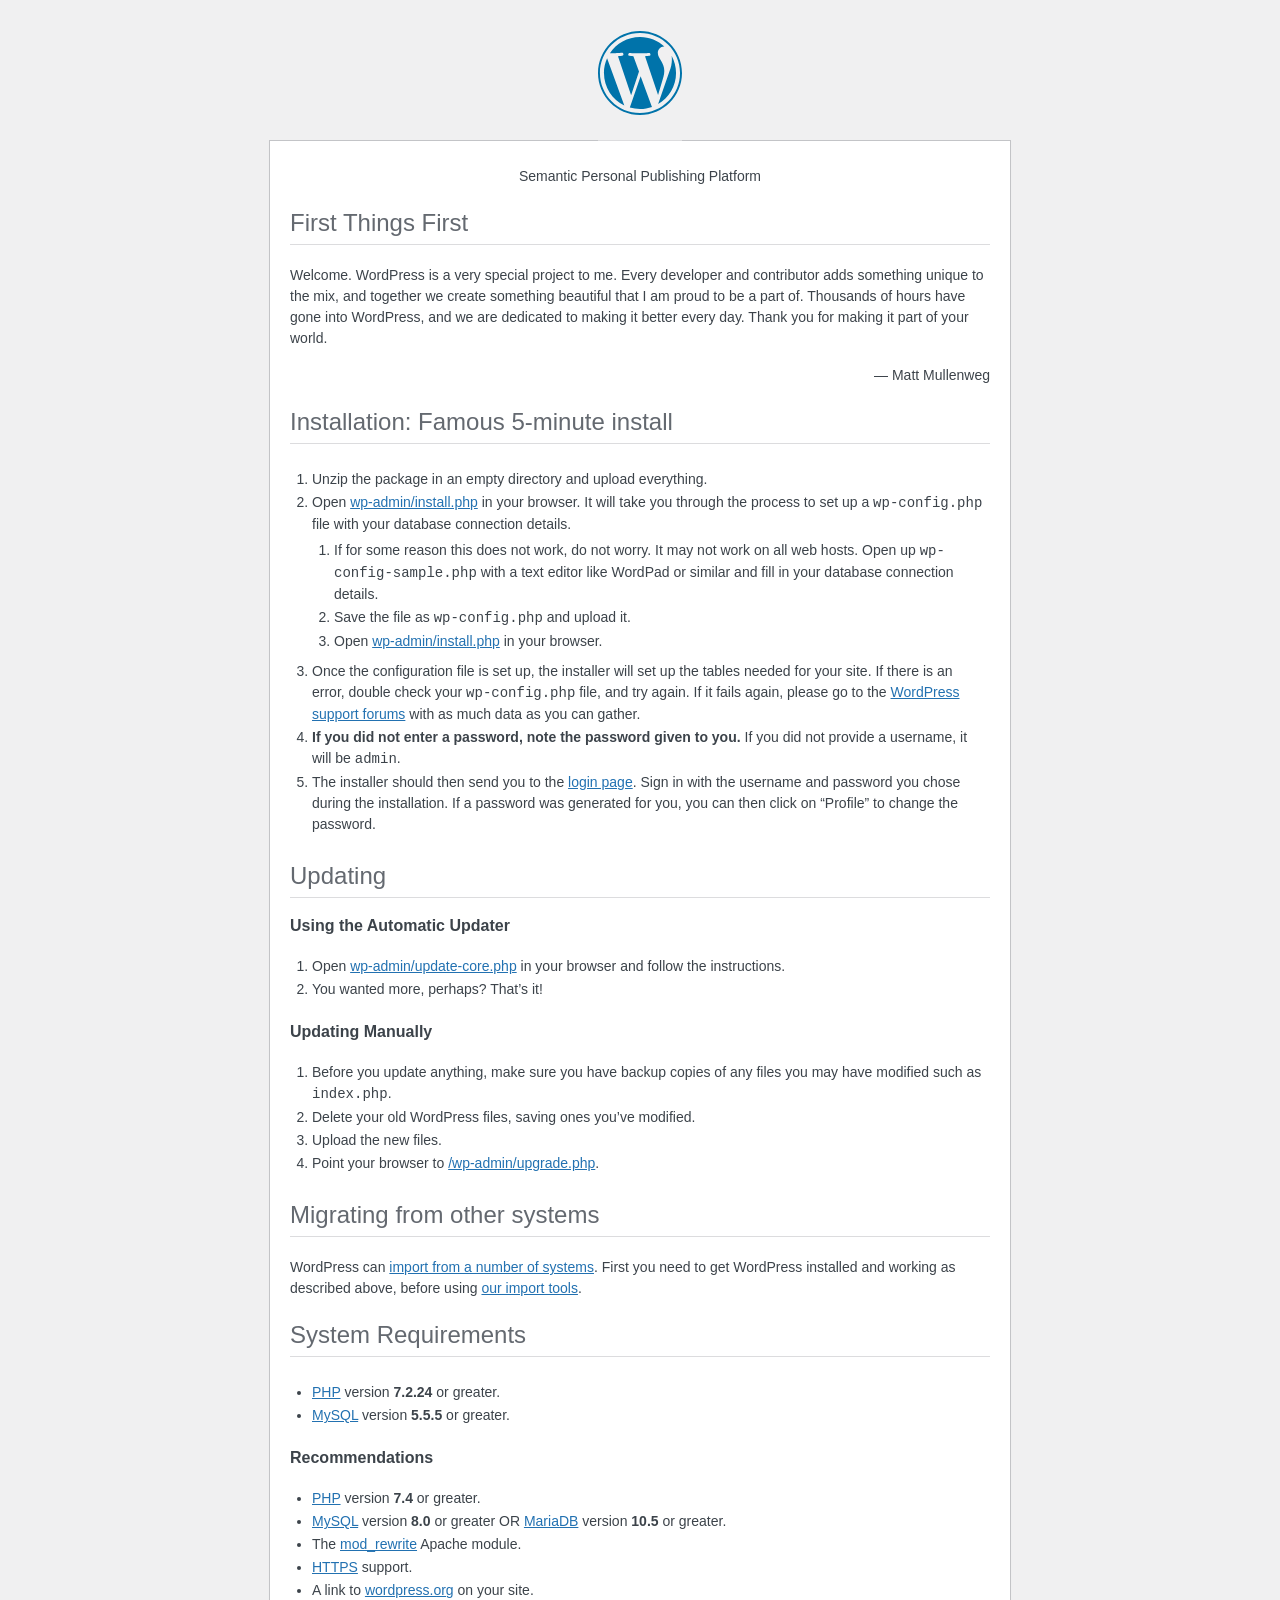
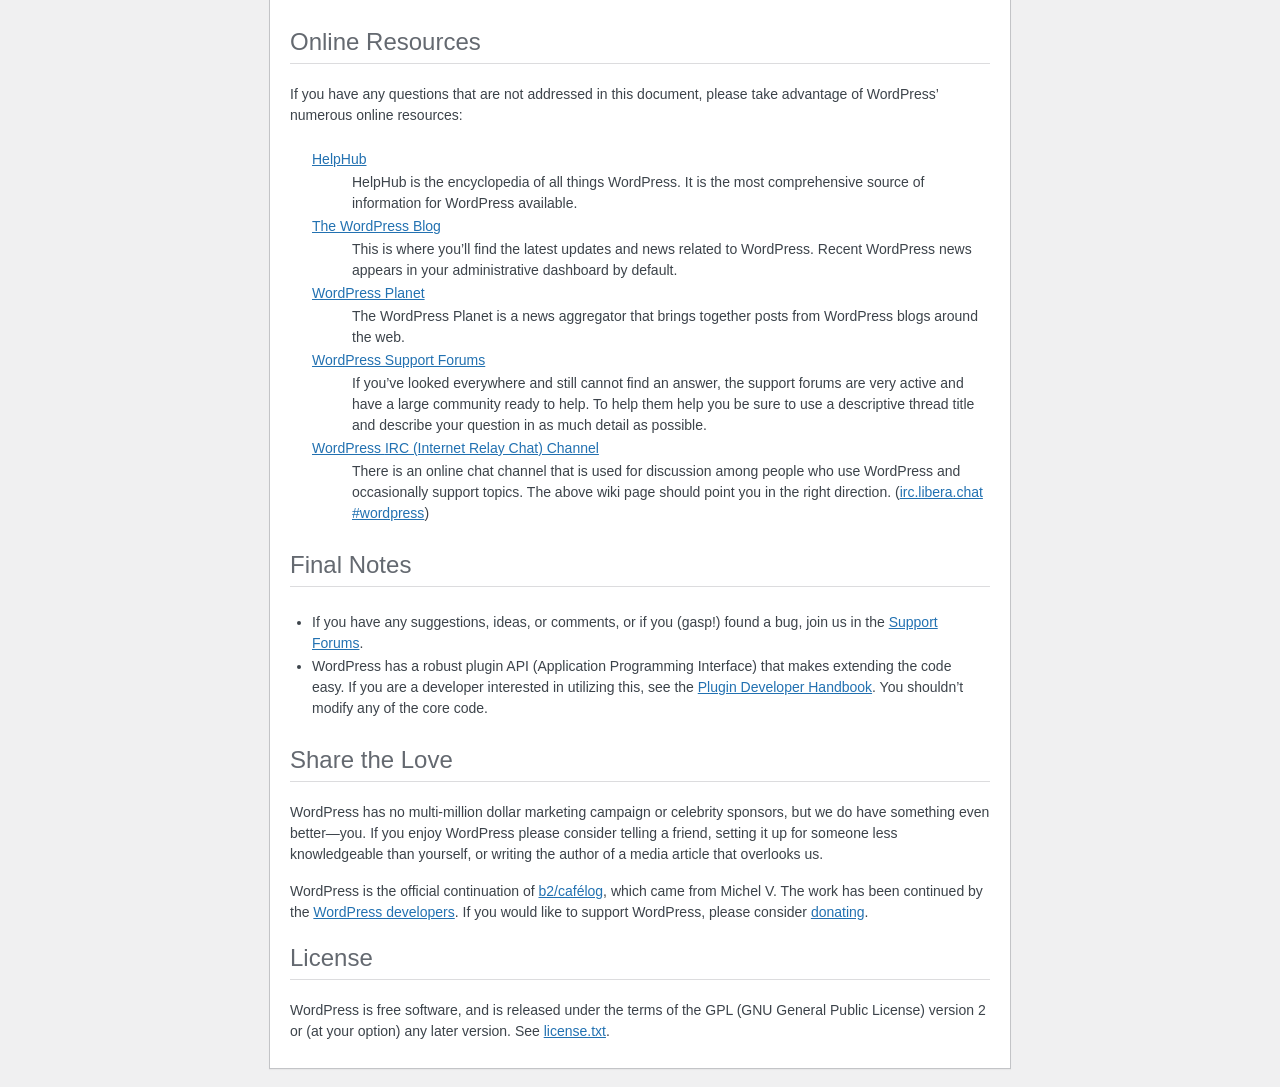
<file: readme.html>
<!DOCTYPE html>
<html lang="en">
<head>
	<meta name="viewport" content="width=device-width" />
	<meta http-equiv="Content-Type" content="text/html; charset=utf-8" />
	<title>WordPress &#8250; ReadMe</title>
	<link rel="stylesheet" href="wp-admin/css/install.css?ver=20100228" type="text/css" />
</head>
<body>
<h1 id="logo">
	<a href="https://wordpress.org/"><img alt="WordPress" src="wp-admin/images/wordpress-logo.png" /></a>
</h1>
<p style="text-align: center">Semantic Personal Publishing Platform</p>

<h2>First Things First</h2>
<p>Welcome. WordPress is a very special project to me. Every developer and contributor adds something unique to the mix, and together we create something beautiful that I am proud to be a part of. Thousands of hours have gone into WordPress, and we are dedicated to making it better every day. Thank you for making it part of your world.</p>
<p style="text-align: right">&#8212; Matt Mullenweg</p>

<h2>Installation: Famous 5-minute install</h2>
<ol>
	<li>Unzip the package in an empty directory and upload everything.</li>
	<li>Open <span class="file"><a href="wp-admin/install.php">wp-admin/install.php</a></span> in your browser. It will take you through the process to set up a <code>wp-config.php</code> file with your database connection details.
		<ol>
			<li>If for some reason this does not work, do not worry. It may not work on all web hosts. Open up <code>wp-config-sample.php</code> with a text editor like WordPad or similar and fill in your database connection details.</li>
			<li>Save the file as <code>wp-config.php</code> and upload it.</li>
			<li>Open <span class="file"><a href="wp-admin/install.php">wp-admin/install.php</a></span> in your browser.</li>
		</ol>
	</li>
	<li>Once the configuration file is set up, the installer will set up the tables needed for your site. If there is an error, double check your <code>wp-config.php</code> file, and try again. If it fails again, please go to the <a href="https://wordpress.org/support/forums/">WordPress support forums</a> with as much data as you can gather.</li>
	<li><strong>If you did not enter a password, note the password given to you.</strong> If you did not provide a username, it will be <code>admin</code>.</li>
	<li>The installer should then send you to the <a href="wp-login.php">login page</a>. Sign in with the username and password you chose during the installation. If a password was generated for you, you can then click on &#8220;Profile&#8221; to change the password.</li>
</ol>

<h2>Updating</h2>
<h3>Using the Automatic Updater</h3>
<ol>
	<li>Open <span class="file"><a href="wp-admin/update-core.php">wp-admin/update-core.php</a></span> in your browser and follow the instructions.</li>
	<li>You wanted more, perhaps? That&#8217;s it!</li>
</ol>

<h3>Updating Manually</h3>
<ol>
	<li>Before you update anything, make sure you have backup copies of any files you may have modified such as <code>index.php</code>.</li>
	<li>Delete your old WordPress files, saving ones you&#8217;ve modified.</li>
	<li>Upload the new files.</li>
	<li>Point your browser to <span class="file"><a href="wp-admin/upgrade.php">/wp-admin/upgrade.php</a>.</span></li>
</ol>

<h2>Migrating from other systems</h2>
<p>WordPress can <a href="https://developer.wordpress.org/advanced-administration/wordpress/import/">import from a number of systems</a>. First you need to get WordPress installed and working as described above, before using <a href="wp-admin/import.php">our import tools</a>.</p>

<h2>System Requirements</h2>
<ul>
	<li><a href="https://www.php.net/">PHP</a> version <strong>7.2.24</strong> or greater.</li>
	<li><a href="https://www.mysql.com/">MySQL</a> version <strong>5.5.5</strong> or greater.</li>
</ul>

<h3>Recommendations</h3>
<ul>
	<li><a href="https://www.php.net/">PHP</a> version <strong>7.4</strong> or greater.</li>
	<li><a href="https://www.mysql.com/">MySQL</a> version <strong>8.0</strong> or greater OR <a href="https://mariadb.org/">MariaDB</a> version <strong>10.5</strong> or greater.</li>
	<li>The <a href="https://httpd.apache.org/docs/2.2/mod/mod_rewrite.html">mod_rewrite</a> Apache module.</li>
	<li><a href="https://wordpress.org/news/2016/12/moving-toward-ssl/">HTTPS</a> support.</li>
	<li>A link to <a href="https://wordpress.org/">wordpress.org</a> on your site.</li>
</ul>

<h2>Online Resources</h2>
<p>If you have any questions that are not addressed in this document, please take advantage of WordPress&#8217; numerous online resources:</p>
<dl>
	<dt><a href="https://wordpress.org/documentation/">HelpHub</a></dt>
		<dd>HelpHub is the encyclopedia of all things WordPress. It is the most comprehensive source of information for WordPress available.</dd>
	<dt><a href="https://wordpress.org/news/">The WordPress Blog</a></dt>
		<dd>This is where you&#8217;ll find the latest updates and news related to WordPress. Recent WordPress news appears in your administrative dashboard by default.</dd>
	<dt><a href="https://planet.wordpress.org/">WordPress Planet</a></dt>
		<dd>The WordPress Planet is a news aggregator that brings together posts from WordPress blogs around the web.</dd>
	<dt><a href="https://wordpress.org/support/forums/">WordPress Support Forums</a></dt>
		<dd>If you&#8217;ve looked everywhere and still cannot find an answer, the support forums are very active and have a large community ready to help. To help them help you be sure to use a descriptive thread title and describe your question in as much detail as possible.</dd>
	<dt><a href="https://make.wordpress.org/support/handbook/appendix/other-support-locations/introduction-to-irc/">WordPress <abbr>IRC</abbr> (Internet Relay Chat) Channel</a></dt>
		<dd>There is an online chat channel that is used for discussion among people who use WordPress and occasionally support topics. The above wiki page should point you in the right direction. (<a href="https://web.libera.chat/#wordpress">irc.libera.chat #wordpress</a>)</dd>
</dl>

<h2>Final Notes</h2>
<ul>
	<li>If you have any suggestions, ideas, or comments, or if you (gasp!) found a bug, join us in the <a href="https://wordpress.org/support/forums/">Support Forums</a>.</li>
	<li>WordPress has a robust plugin <abbr>API</abbr> (Application Programming Interface) that makes extending the code easy. If you are a developer interested in utilizing this, see the <a href="https://developer.wordpress.org/plugins/">Plugin Developer Handbook</a>. You shouldn&#8217;t modify any of the core code.</li>
</ul>

<h2>Share the Love</h2>
<p>WordPress has no multi-million dollar marketing campaign or celebrity sponsors, but we do have something even better&#8212;you. If you enjoy WordPress please consider telling a friend, setting it up for someone less knowledgeable than yourself, or writing the author of a media article that overlooks us.</p>

<p>WordPress is the official continuation of <a href="https://cafelog.com/">b2/caf&#233;log</a>, which came from Michel V. The work has been continued by the <a href="https://wordpress.org/about/">WordPress developers</a>. If you would like to support WordPress, please consider <a href="https://wordpress.org/donate/">donating</a>.</p>

<h2>License</h2>
<p>WordPress is free software, and is released under the terms of the <abbr>GPL</abbr> (GNU General Public License) version 2 or (at your option) any later version. See <a href="license.txt">license.txt</a>.</p>

</body>
</html>
</file>
<file: wp-admin/css/install.css>
html {
	background: #f0f0f1;
	margin: 0 20px;
}

body {
	background: #fff;
	border: 1px solid #c3c4c7;
	color: #3c434a;
	font-family: -apple-system, BlinkMacSystemFont, "Segoe UI", Roboto, Oxygen-Sans, Ubuntu, Cantarell, "Helvetica Neue", sans-serif;
	margin: 140px auto 25px;
	padding: 20px 20px 10px;
	max-width: 700px;
	-webkit-font-smoothing: subpixel-antialiased;
	box-shadow: 0 1px 1px rgba(0, 0, 0, 0.04);
}

a {
	color: #2271b1;
}

a:hover,
a:active {
	color: #135e96;
}

a:focus {
	color: #043959;
	box-shadow: 0 0 0 2px #2271b1;
	/* Only visible in Windows High Contrast mode */
	outline: 2px solid transparent;
}

h1, h2 {
	border-bottom: 1px solid #dcdcde;
	clear: both;
	color: #646970;
	font-size: 24px;
	padding: 0 0 7px;
	font-weight: 400;
}

h3 {
	font-size: 16px;
}

p, li, dd, dt {
	padding-bottom: 2px;
	font-size: 14px;
	line-height: 1.5;
}

code, .code {
	font-family: Consolas, Monaco, monospace;
}

ul, ol, dl {
	padding: 5px 5px 5px 22px;
}

a img {
	border: 0
}
abbr {
	border: 0;
	font-variant: normal;
}

fieldset {
	border: 0;
	padding: 0;
	margin: 0;
}

#logo {
	margin: -130px auto 25px;
	padding: 0 0 25px;
	width: 84px;
	height: 84px;
	overflow: hidden;
	background-image: url(../images/w-logo-blue.png?ver=20131202);
	background-image: none, url(../images/wordpress-logo.svg?ver=20131107);
	background-size: 84px;
	background-position: center top;
	background-repeat: no-repeat;
	color: #3c434a; /* same as login.css */
	font-size: 20px;
	font-weight: 400;
	line-height: 1.3em;
	text-decoration: none;
	text-align: center;
	text-indent: -9999px;
	outline: none;
}

.step {
	margin: 20px 0 15px;
}
.step, th {
	text-align: left;
	padding: 0;
}
.language-chooser.wp-core-ui .step .button.button-large {
	font-size: 14px;
}
textarea {
	border: 1px solid #dcdcde;
	font-family: -apple-system, BlinkMacSystemFont, "Segoe UI", Roboto, Oxygen-Sans, Ubuntu, Cantarell, "Helvetica Neue", sans-serif;
	width: 100%;
	box-sizing: border-box;
}

.form-table {
	border-collapse: collapse;
	margin-top: 1em;
	width: 100%;
}

.form-table td {
	margin-bottom: 9px;
	padding: 10px 20px 10px 0;
	font-size: 14px;
	vertical-align: top
}

.form-table th {
	font-size: 14px;
	text-align: left;
	padding: 10px 20px 10px 0;
	width: 115px;
	vertical-align: top;
}

.form-table code {
	line-height: 1.28571428;
	font-size: 14px;
}

.form-table p {
	margin: 4px 0 0;
	font-size: 11px;
}

.form-table .setup-description {
	margin: 4px 0 0;
	line-height: 1.6;
}

.form-table input {
	line-height: 1.33333333;
	font-size: 15px;
	padding: 3px 5px;
}

.wp-pwd {
	margin-top: 0;
}

.form-table .wp-pwd {
	display: flex;
	column-gap: 4px;
}

.form-table .password-input-wrapper {
	width: 100%;
}

input,
submit {
	font-family: -apple-system, BlinkMacSystemFont, "Segoe UI", Roboto, Oxygen-Sans, Ubuntu, Cantarell, "Helvetica Neue", sans-serif;
}

.form-table input[type=text],
.form-table input[type=email],
.form-table input[type=url],
.form-table input[type=password],
#pass-strength-result {
	width: 100%;
}

.form-table th p {
	font-weight: 400;
}

.form-table.install-success th,
.form-table.install-success td {
	vertical-align: middle;
	padding: 16px 20px 16px 0;
}

.form-table.install-success td p {
	margin: 0;
	font-size: 14px;
}

.form-table.install-success td code {
	margin: 0;
	font-size: 18px;
}

#error-page {
	margin-top: 50px;
}

#error-page p {
	font-size: 14px;
	line-height: 1.28571428;
	margin: 25px 0 20px;
}

#error-page code, .code {
	font-family: Consolas, Monaco, monospace;
}

.message {
	border-left: 4px solid #d63638;
	padding: .7em .6em;
	background-color: #fcf0f1;
}

/* rtl:ignore */
#dbname,
#uname,
#pwd,
#dbhost,
#prefix,
#user_login,
#admin_email,
#pass1,
#pass2 {
	direction: ltr;
}


/* localization */
body.rtl,
.rtl textarea,
.rtl input,
.rtl submit {
	font-family: Tahoma, sans-serif;
}

:lang(he-il) body.rtl,
:lang(he-il) .rtl textarea,
:lang(he-il) .rtl input,
:lang(he-il) .rtl submit {
	font-family: Arial, sans-serif;
}

@media only screen and (max-width: 799px) {
	body {
		margin-top: 115px;
	}
	#logo a {
		margin: -125px auto 30px;
	}
}

@media screen and (max-width: 782px) {

	.form-table {
		margin-top: 0;
	}

	.form-table th,
	.form-table td {
		display: block;
		width: auto;
		vertical-align: middle;
	}

	.form-table th {
		padding: 20px 0 0;
	}

	.form-table td {
		padding: 5px 0;
		border: 0;
		margin: 0;
	}

	textarea,
	input {
		font-size: 16px;
	}

	.form-table td input[type="text"],
	.form-table td input[type="email"],
	.form-table td input[type="url"],
	.form-table td input[type="password"],
	.form-table td select,
	.form-table td textarea,
	.form-table span.description {
		width: 100%;
		font-size: 16px;
		line-height: 1.5;
		padding: 7px 10px;
		display: block;
		max-width: none;
		box-sizing: border-box;
	}

	#pwd {
		padding-right: 2.5rem;
	}

	.wp-pwd #pass1 {
		padding-right: 50px;
	}

	.wp-pwd .button.wp-hide-pw {
		right: 0;
	}

	#pass-strength-result {
		width: 100%;
	}
}

body.language-chooser {
	max-width: 300px;
}

.language-chooser select {
	padding: 8px;
	width: 100%;
	display: block;
	border: 1px solid #dcdcde;
	background: #fff;
	color: #2c3338;
	font-size: 16px;
	font-family: Arial, sans-serif;
	font-weight: 400;
}

.language-chooser select:focus {
	color: #2c3338;
}

.language-chooser select option:hover,
.language-chooser select option:focus {
	color: #0a4b78;
}

.language-chooser .step {
	text-align: right;
}

.screen-reader-input,
.screen-reader-text {
	border: 0;
	clip: rect(1px, 1px, 1px, 1px);
	clip-path: inset(50%);
	height: 1px;
	margin: -1px;
	overflow: hidden;
	padding: 0;
	position: absolute;
	width: 1px;
	word-wrap: normal !important;
}

.spinner {
	background: url(../images/spinner.gif) no-repeat;
	background-size: 20px 20px;
	visibility: hidden;
	opacity: 0.7;
	filter: alpha(opacity=70);
	width: 20px;
	height: 20px;
	margin: 2px 5px 0;
}

.step .spinner {
	display: inline-block;
	vertical-align: middle;
	margin-right: 15px;
}

.button.hide-if-no-js,
.hide-if-no-js {
	display: none;
}

/**
 * HiDPI Displays
 */
@media print,
  (min-resolution: 120dpi) {

	.spinner {
		background-image: url(../images/spinner-2x.gif);
	}

}
</file>
